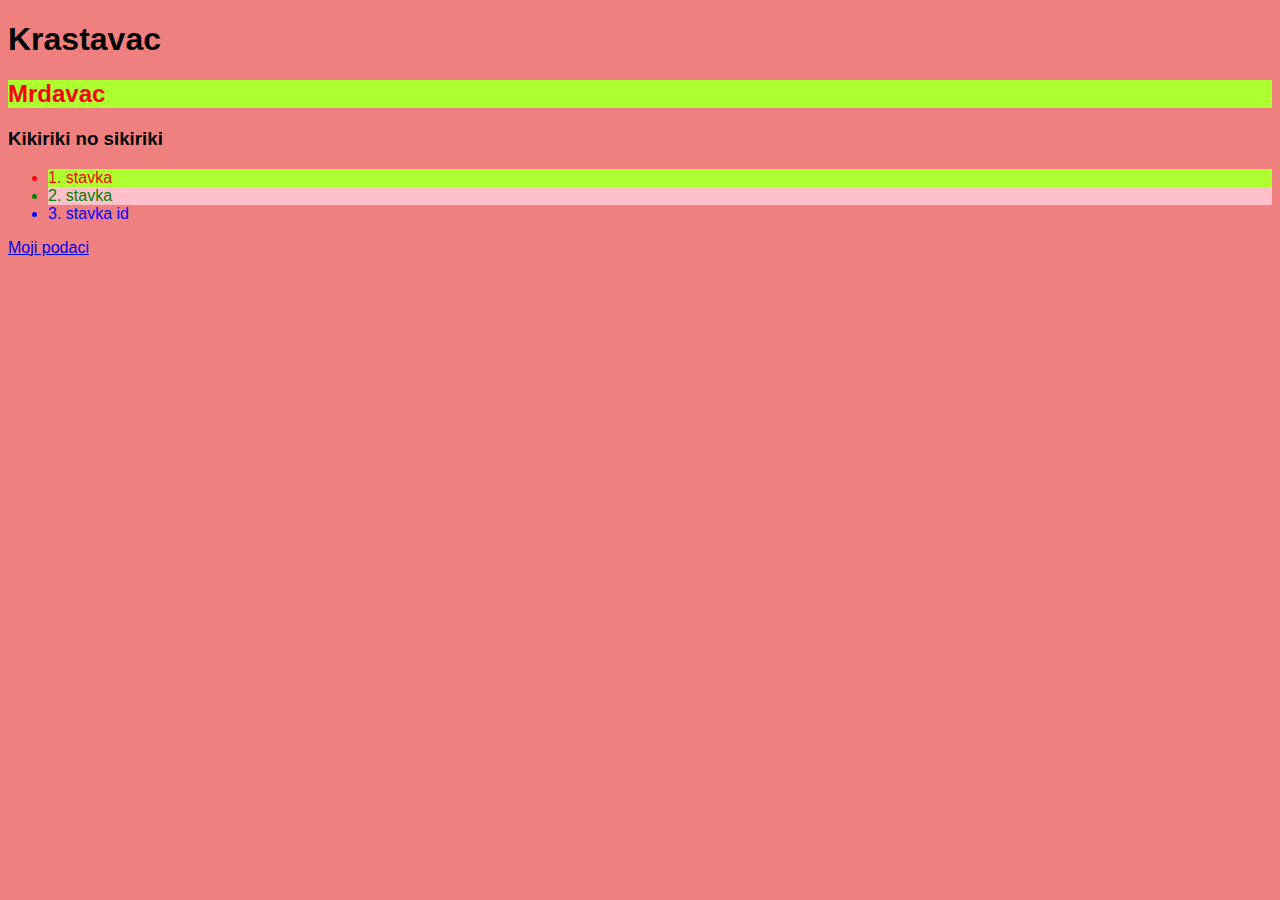
<file: www/domaca_stranica.hr/index.html>
<!DOCTYPE html>
<html lang="en">
<head>
    <meta charset="UTF-8">
    <meta http-equiv="X-UA-Compatible" content="IE=edge">
    <meta name="viewport" content="width=device-width, initial-scale=1.0">
    <link rel="stylesheet" href="stil.css">
    <title>DomacaStranica</title>
</head>
<body>
    <h1>Krastavac</h1>
    <section>
        <h2 class="e1">Mrdavac</h2>
        <article>
            <h3>Kikiriki no sikiriki</h3>
            <ul>
                <li class="e1">1. stavka</li>
                <li class="e2">2. stavka</li>
                <li id="t1">3. stavka id</li>
            </ul>
        </article>
    </section>

    <p>
        <a href="omeni.html">Moji podaci</a>
    </p>
</body>
</html>
</file>
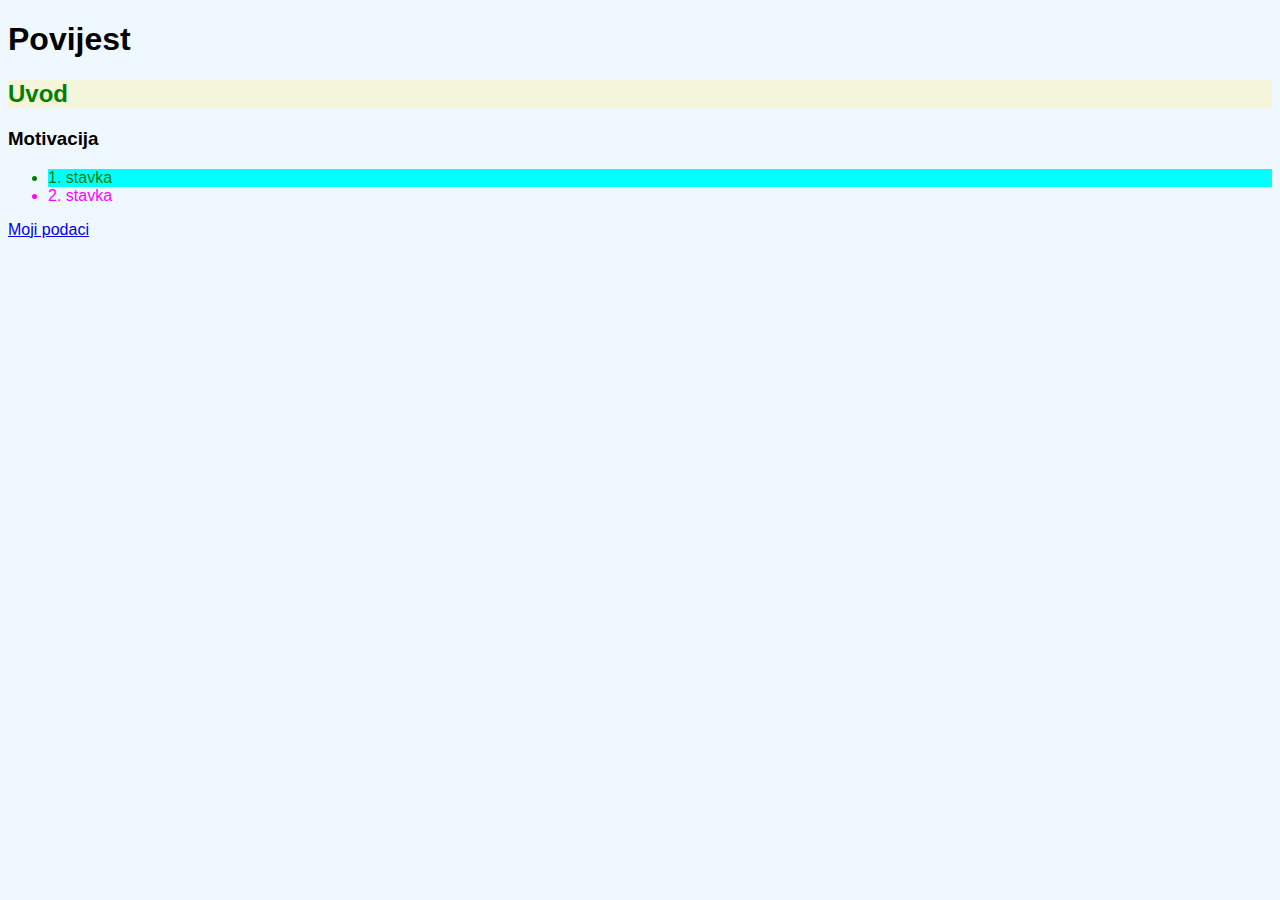
<file: www/htmlcss.hr/index.html>
<!DOCTYPE html>
<!-- HTML učiti na https://developer.mozilla.org/en-US/docs/Web/HTML 
    CSS učiti na https://developer.mozilla.org/en-US/docs/Web/CSS
-->
<html lang="en">
<head>
    <meta charset="UTF-8">
    <meta http-equiv="X-UA-Compatible" content="IE=edge">
    <meta name="viewport" content="width=device-width, initial-scale=1.0">
    <!-- 1. način definiranja CSS vanjska datoteka -->
    <link rel="stylesheet" href="stil.css">
    <!-- 2. način definiranja CSS style element-->
    <style>
        body{
            background-color: aliceblue;
        }
        .e1{
            color: green;
        }
    </style>
    <title>Osnove HTML i CSS</title>
</head>
<body>

    <h1>Povijest</h1>
    <section>
        <!-- 3. način definiranja CSS Style atribute -->
        <h2 class="e1" style="background-color: beige;">Uvod</h2>
        <article>
            <h3>Motivacija</h3>
            <ul>
                <li class="e1">1. stavka</li>
                <li id="t1">2. stavka</li>
            </ul>
        </article>
    </section>

    <p>
        <a href="omeni.html">Moji podaci</a>
    </p>

</body>
</html>
</file>
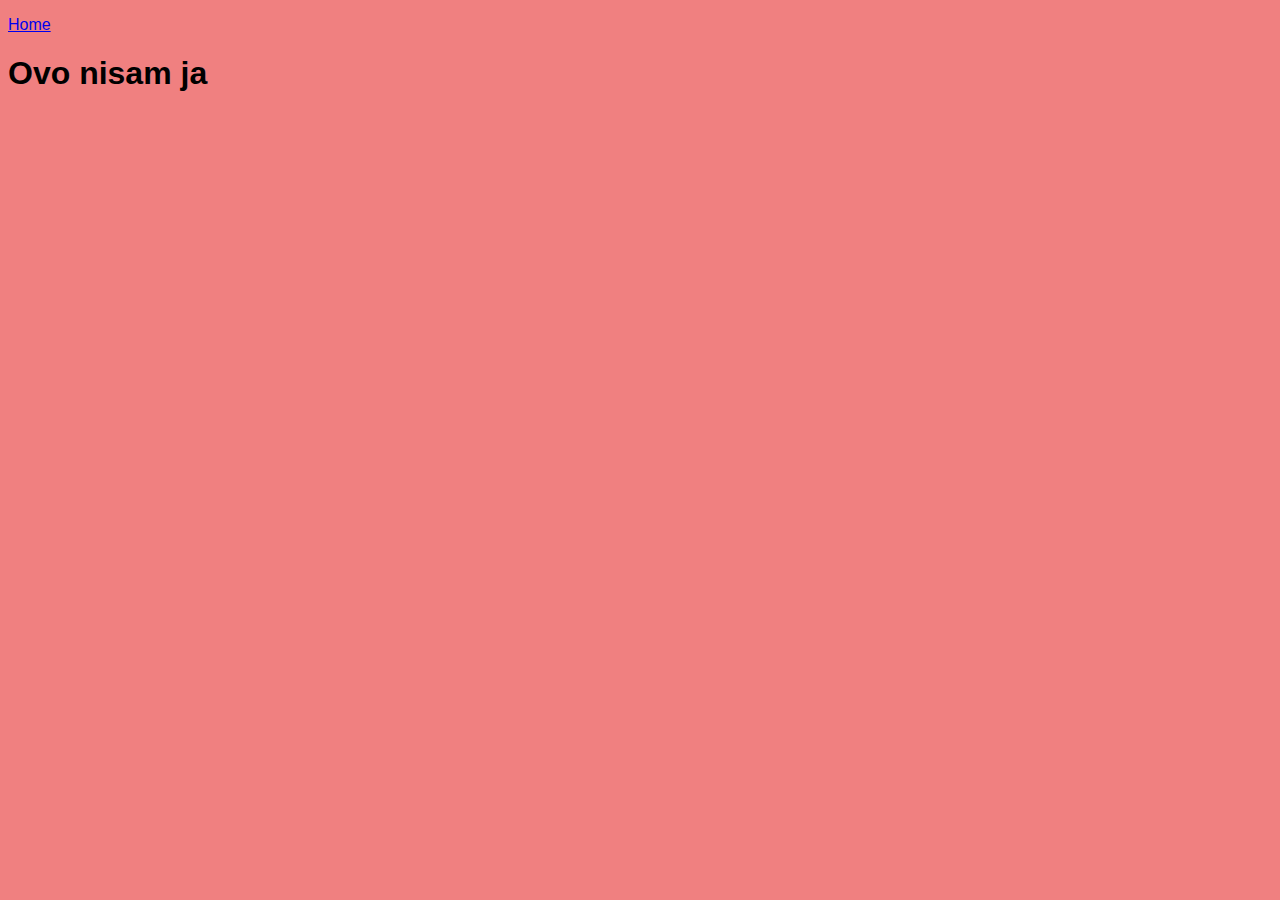
<file: www/domaca_stranica.hr/omeni.html>
<!DOCTYPE html>
<html lang="en">
<head>
    <meta charset="UTF-8">
    <meta http-equiv="X-UA-Compatible" content="IE=edge">
    <meta name="viewport" content="width=device-width, initial-scale=1.0">
    <link rel="stylesheet" href="stil.css">
    <title>Document</title>
</head>
<body>
    <p>
        <a href="index.html">Home</a>
    </p>
    <section>
        <h1>Ovo nisam ja</h1>
    </section>
</body>
</html>
</file>
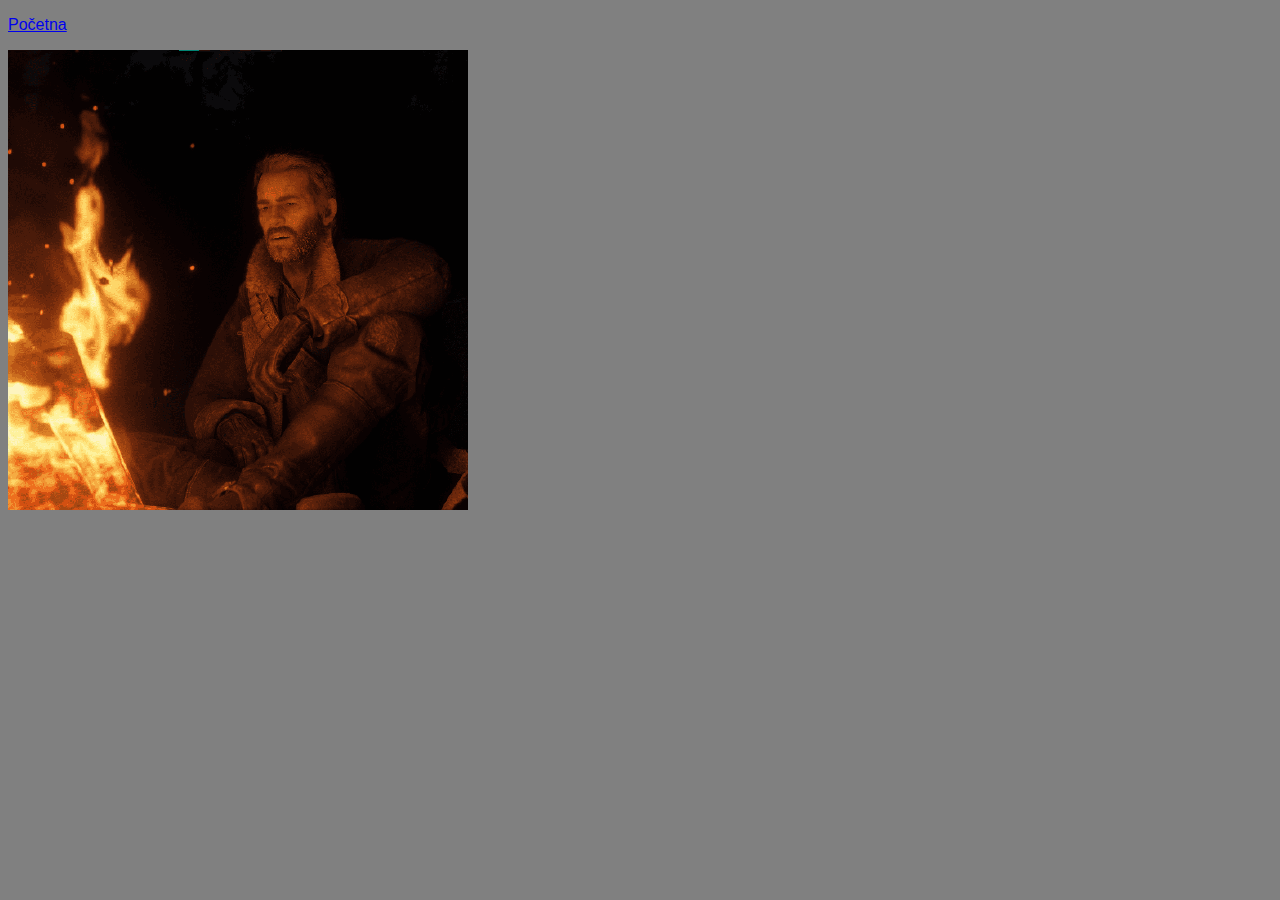
<file: www/htmlcss.hr/omeni.html>
<!DOCTYPE html>
<html lang="en">
<head>
    <meta charset="UTF-8">
    <meta http-equiv="X-UA-Compatible" content="IE=edge">
    <meta name="viewport" content="width=device-width, initial-scale=1.0">
    <link rel="stylesheet" href="stil.css">
    <title>Document</title>
</head>
<body>
    <p>
        <a href="index.html">Početna</a>
    </p>
    <img src="slika.png" alt="Filip Kovač slika">
</body>
</html>
</file>
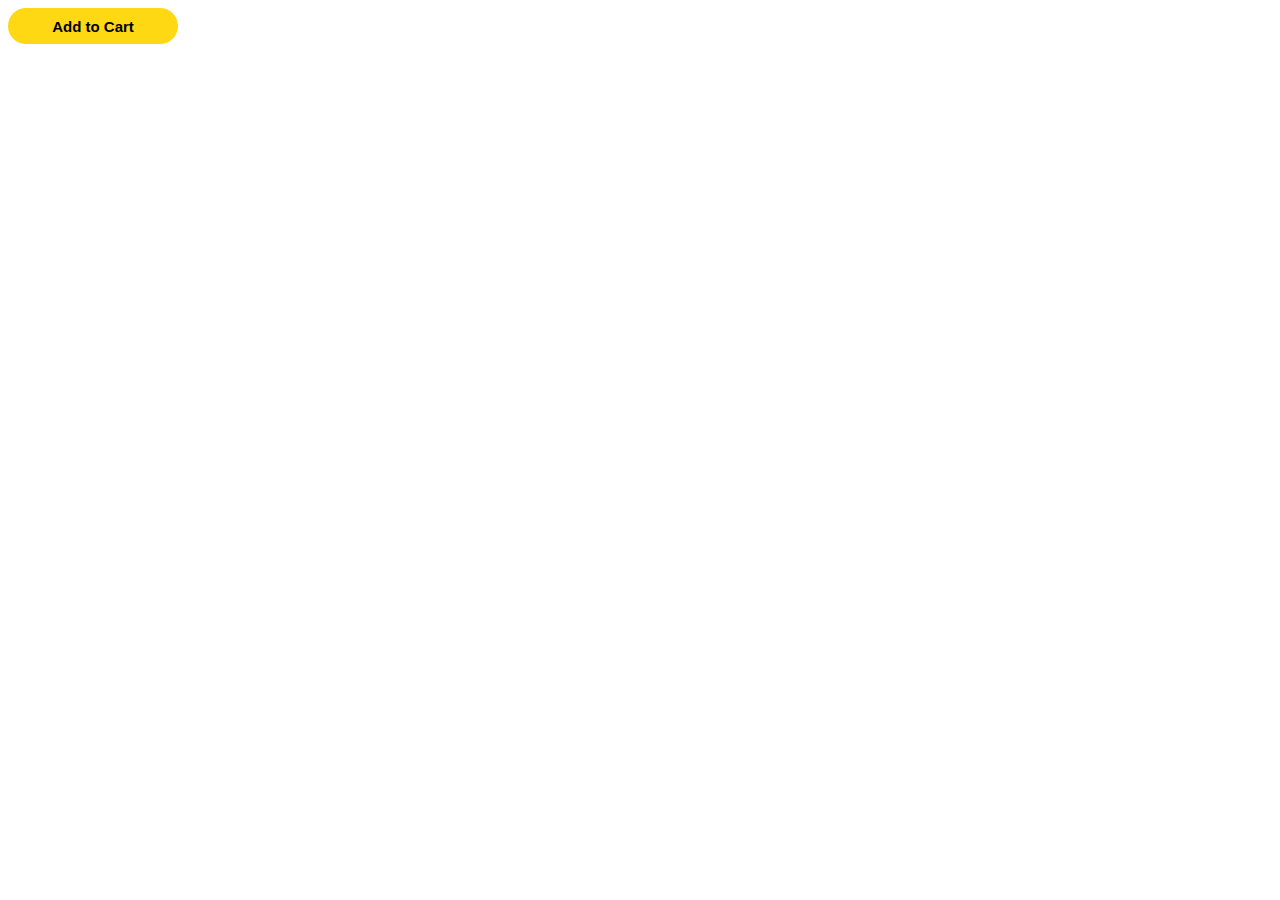
<file: www/testis.hr/amazon-button.html>
<!DOCTYPE html>
<html lang="en">
<head>
  <title>Amazon button</title>
  <meta charset="UTF-8">
  <meta http-equiv="X-UA-Compatible" content="IE=edge">
  <meta name="viewport" content="width=device-width, initial-scale=1.0">
  <title>Buttons</title>
  <title>Document</title>
  <style>
    .amazon-button{
      background-color: rgb(255, 216, 20);
      border: none;
      height: 34px;
      width: 74px;
      border-radius: 17px;
      font-weight: bold;
      font-size: 15px;
      border-radius: 18px;
      height: 36px;
      width: 170px;
      cursor: pointer;
    }
  </style>
</head>
<body>
  <button class="amazon-button">Add to Cart</button>
</body>
</html>
</file>
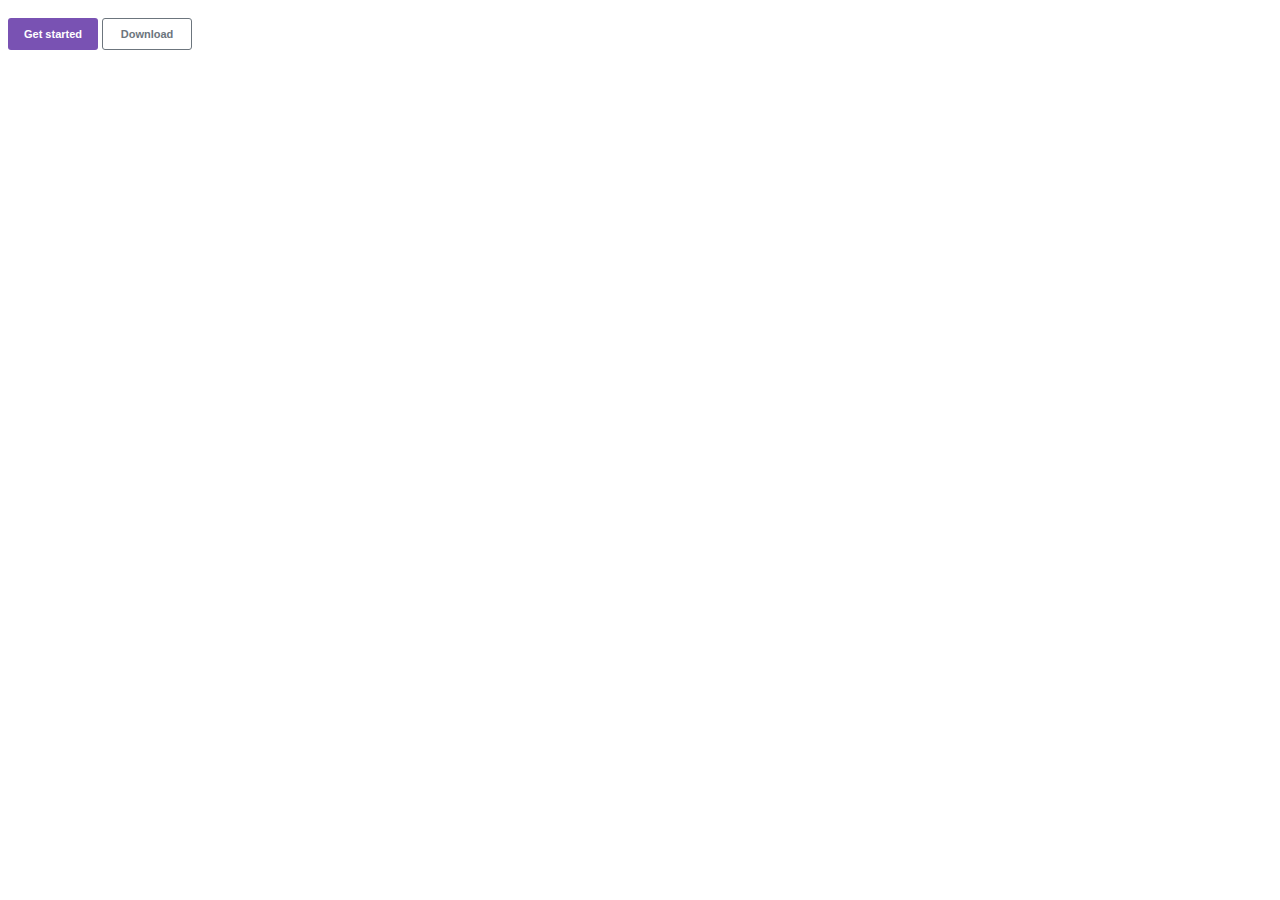
<file: www/testis.hr/bootstrap-button.html>
<!DOCTYPE html>
<html lang="en">
<head>
  <title>Bootstrap button</title>
  <meta charset="UTF-8">
  <meta http-equiv="X-UA-Compatible" content="IE=edge">
  <meta name="viewport" content="width=device-width, initial-scale=1.0">
  <title>Document</title>
  <style>
    .bootstrap-getstarted-button{
      background-color: rgb(121, 82, 179);
      color: white;
      border: none;
      border-radius: 3px;
      margin-top: 10px;
      height: 32px;
      width: 90px;
      font-size: 11px;
      font-weight: bold;
      cursor: pointer;
      transition: background-color 0.15s;
    }
    .bootstrap-getstarted-button:hover{
      background-color: rgb(86, 59, 126);
    }
  
    .bottstrap-download-button{
      background-color: white;
      color: rgb(108,117,125);
      border-width: 1px;
      border-radius: 3px;
      border-style: solid;
      border-color: rgb(108,117,125);;
      width: 90px;
      height: 32px;
      font-weight: bold;
      font-size: 11px;
      cursor: pointer;
      transition: background-color 0.15s, color 0.15s;
    }
  
    .bottstrap-download-button:hover{
      background-color: rgb(108,117,125);
      color: white;
    }
  </style>
</head>

<body>
  <button class="bootstrap-getstarted-button">Get started</button>
  <button class="bottstrap-download-button">Download</button>

</body>
</html>
</file>
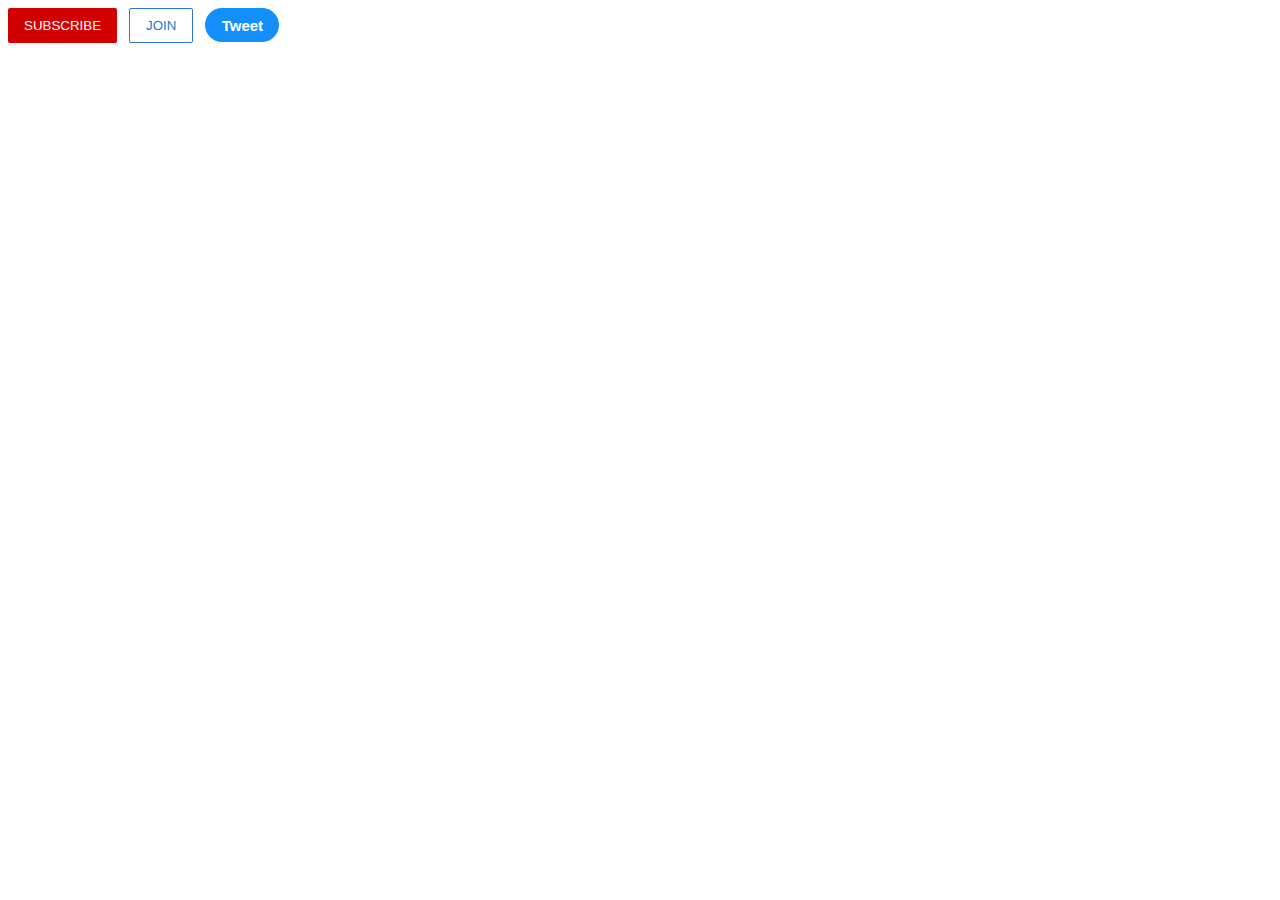
<file: www/testis.hr/buttons.html>
<!DOCTYPE html>
<html lang="en">
<head>
  <title>Buttons Practice</title>
  <meta charset="UTF-8">
  <meta http-equiv="X-UA-Compatible" content="IE=edge">
  <meta name="viewport" content="width=device-width, initial-scale=1.0">
  <title>Buttons</title>
  <link rel="stylesheet" href="styles/buttons.css">
</head>

<body>
  <button class="subscribe-button">SUBSCRIBE</button>
  <button class="join-button">JOIN</button>
  <button class="twet-button">Tweet</button>
</body>
</html>
</file>
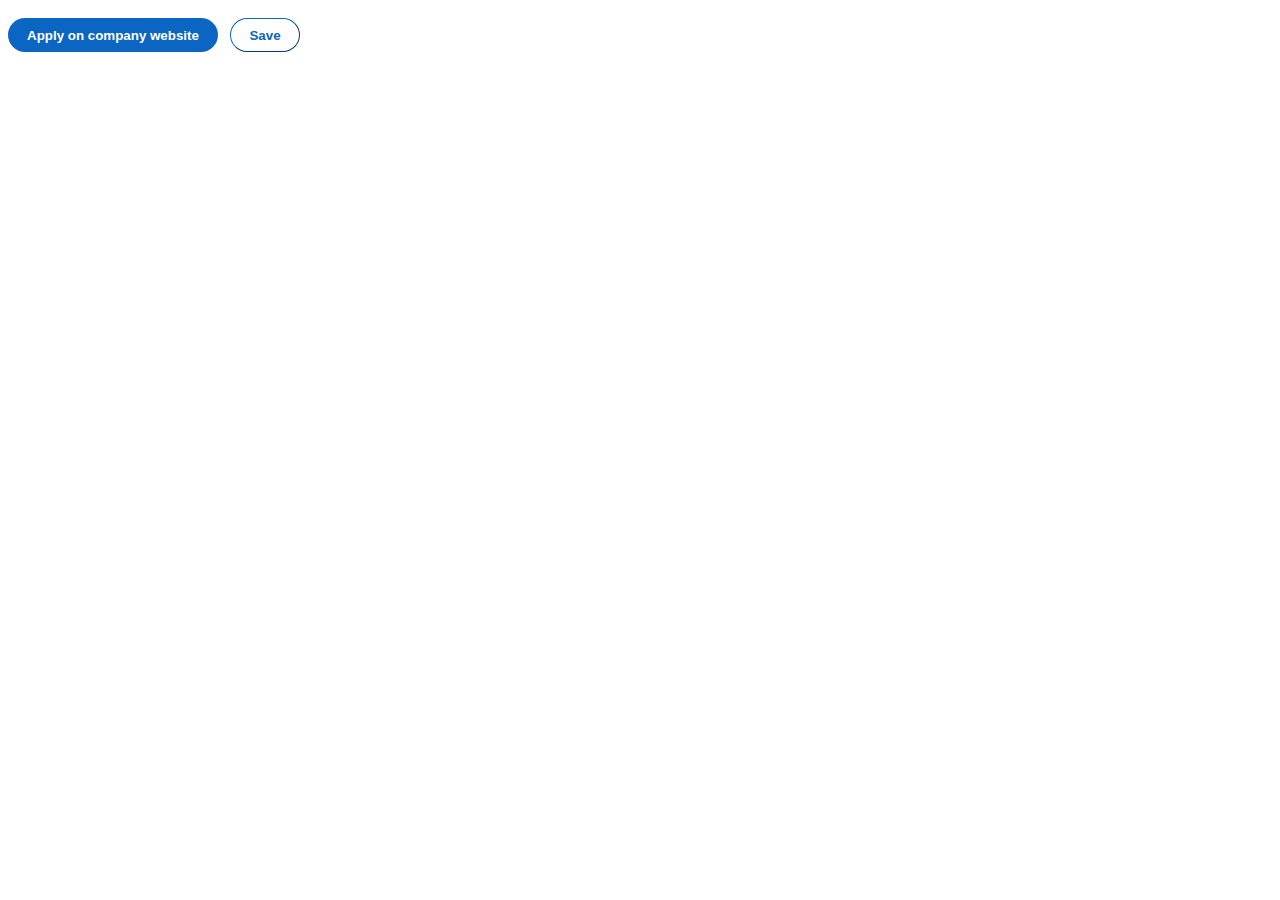
<file: www/testis.hr/linkedIn-button.html>
<!DOCTYPE html>
<html lang="en">
<head>
  <title>LinkedIn button</title>
  <meta charset="UTF-8">
  <meta http-equiv="X-UA-Compatible" content="IE=edge">
  <meta name="viewport" content="width=device-width, initial-scale=1.0">
  <title>Document</title>
  <style>
    .linkedin-apply-button{
      background-color: rgb(10, 102, 194);
      color: white;
      margin-top: 10px;
      font-weight: bold;
      height: 34px;
      width: 210px;
      border: none;
      border-radius: 17px;
      cursor: pointer;
      transition: background-color 0.15s;
    }
  
    .linkedin-apply-button:hover{
      background-color: rgb(4, 67, 131);
    }
  
    .linkedin-save-button{
      background-color: white;
      color: rgb(10, 102, 194);
      font-weight: bold;
      height: 34px;
      width: 70px;
      border-width: 1px;
      border-color: rgb(10, 102, 194);
      border-radius: 17px;
      margin-left: 8px;
      cursor: pointer;
      transition: border-width 0.15s, background-color 0.15s;
    }
  
    .linkedin-save-button:hover{
      border-width: 2px;
      background-color: rgba(10, 102, 194, 0.1);
    }
  
  </style>
</head>

<body>
<body> 
  <button class="linkedin-apply-button">Apply on company website</button>
  <button class="linkedin-save-button">Save</button>
</body>
</html>
</file>
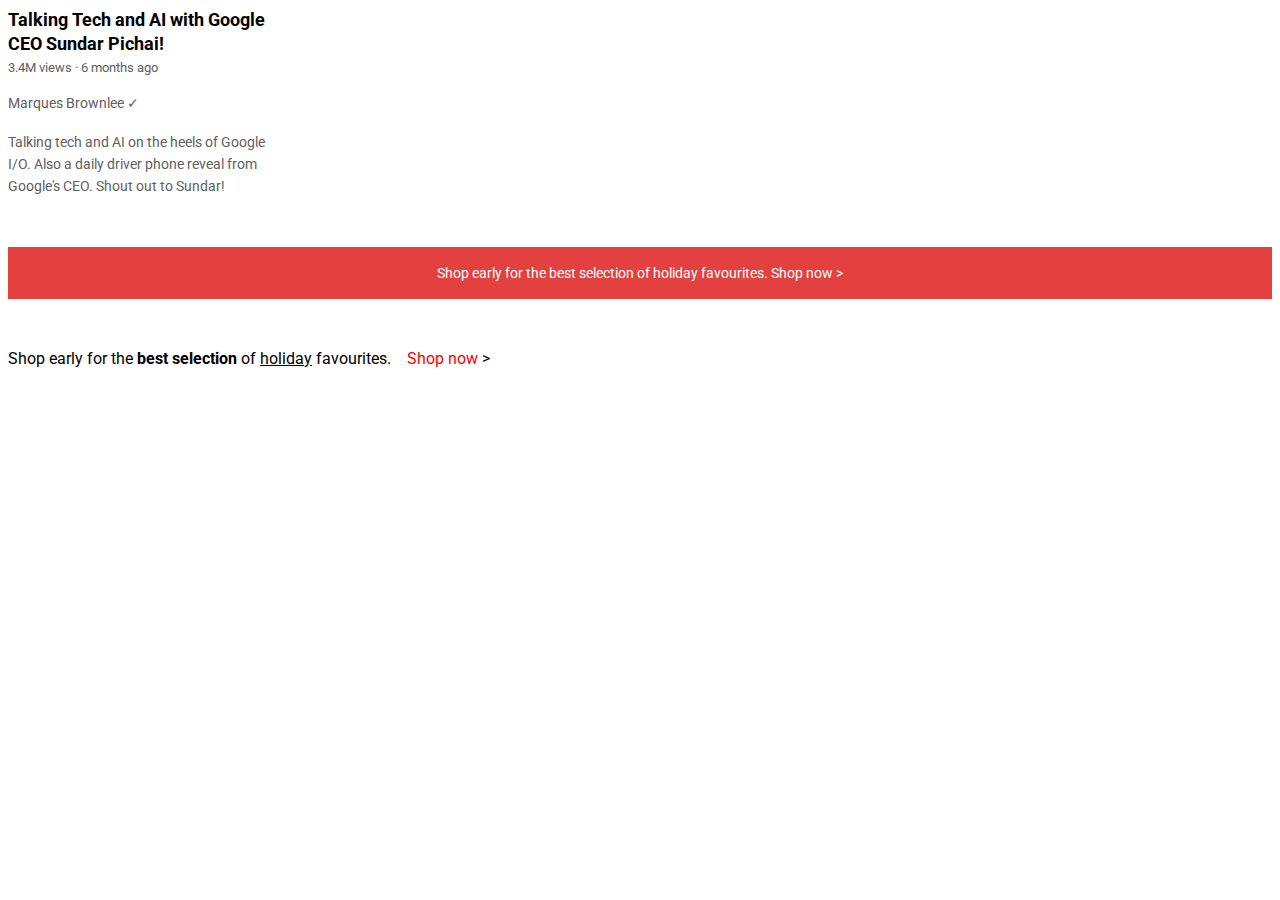
<file: www/testis.hr/text.html>
<!DOCTYPE html>
<html lang="en">
<head>
    <title>Text Practice</title>

    <link rel="preconnect" href="https://fonts.googleapis.com">
    <link rel="preconnect" href="https://fonts.gstatic.com" crossorigin>
    <link href="https://fonts.googleapis.com/css2?family=Roboto:wght@400;700&display=swap" rel="stylesheet">

    <meta charset="UTF-8">
    <meta http-equiv="X-UA-Compatible" content="IE=edge">
    <meta name="viewport" content="width=device-width, initial-scale=1.0">
    <title>Document</title>
    <link rel="stylesheet" href="styles/text.css">
</head>

<body>
    <p class="video-title">
        Talking Tech and AI with Google CEO Sundar Pichai!
    </p>
    <p class="video-stats">
        3.4M views &middot; 6 months ago
    </p>
    <p class="video-author">
        Marques Brownlee &check;
    </p>
    <p class="video-description">
        Talking tech and AI on the heels of Google I/O. 
        Also a daily driver phone reveal from Google's CEO. 
        Shout out to Sundar!
    </p>
    <p class="apple-text">
        Shop early for the best selection of holiday favourites. 
        <span class="shop-link">Shop now &#62;</span>
    </p>
    
    <p>
        Shop early for the <strong>best selection</strong> of <u>holiday</u> favourites. 
        <span class="span-example">Shop now</span> &#62;
    </p>
</body>
</html>
</file>
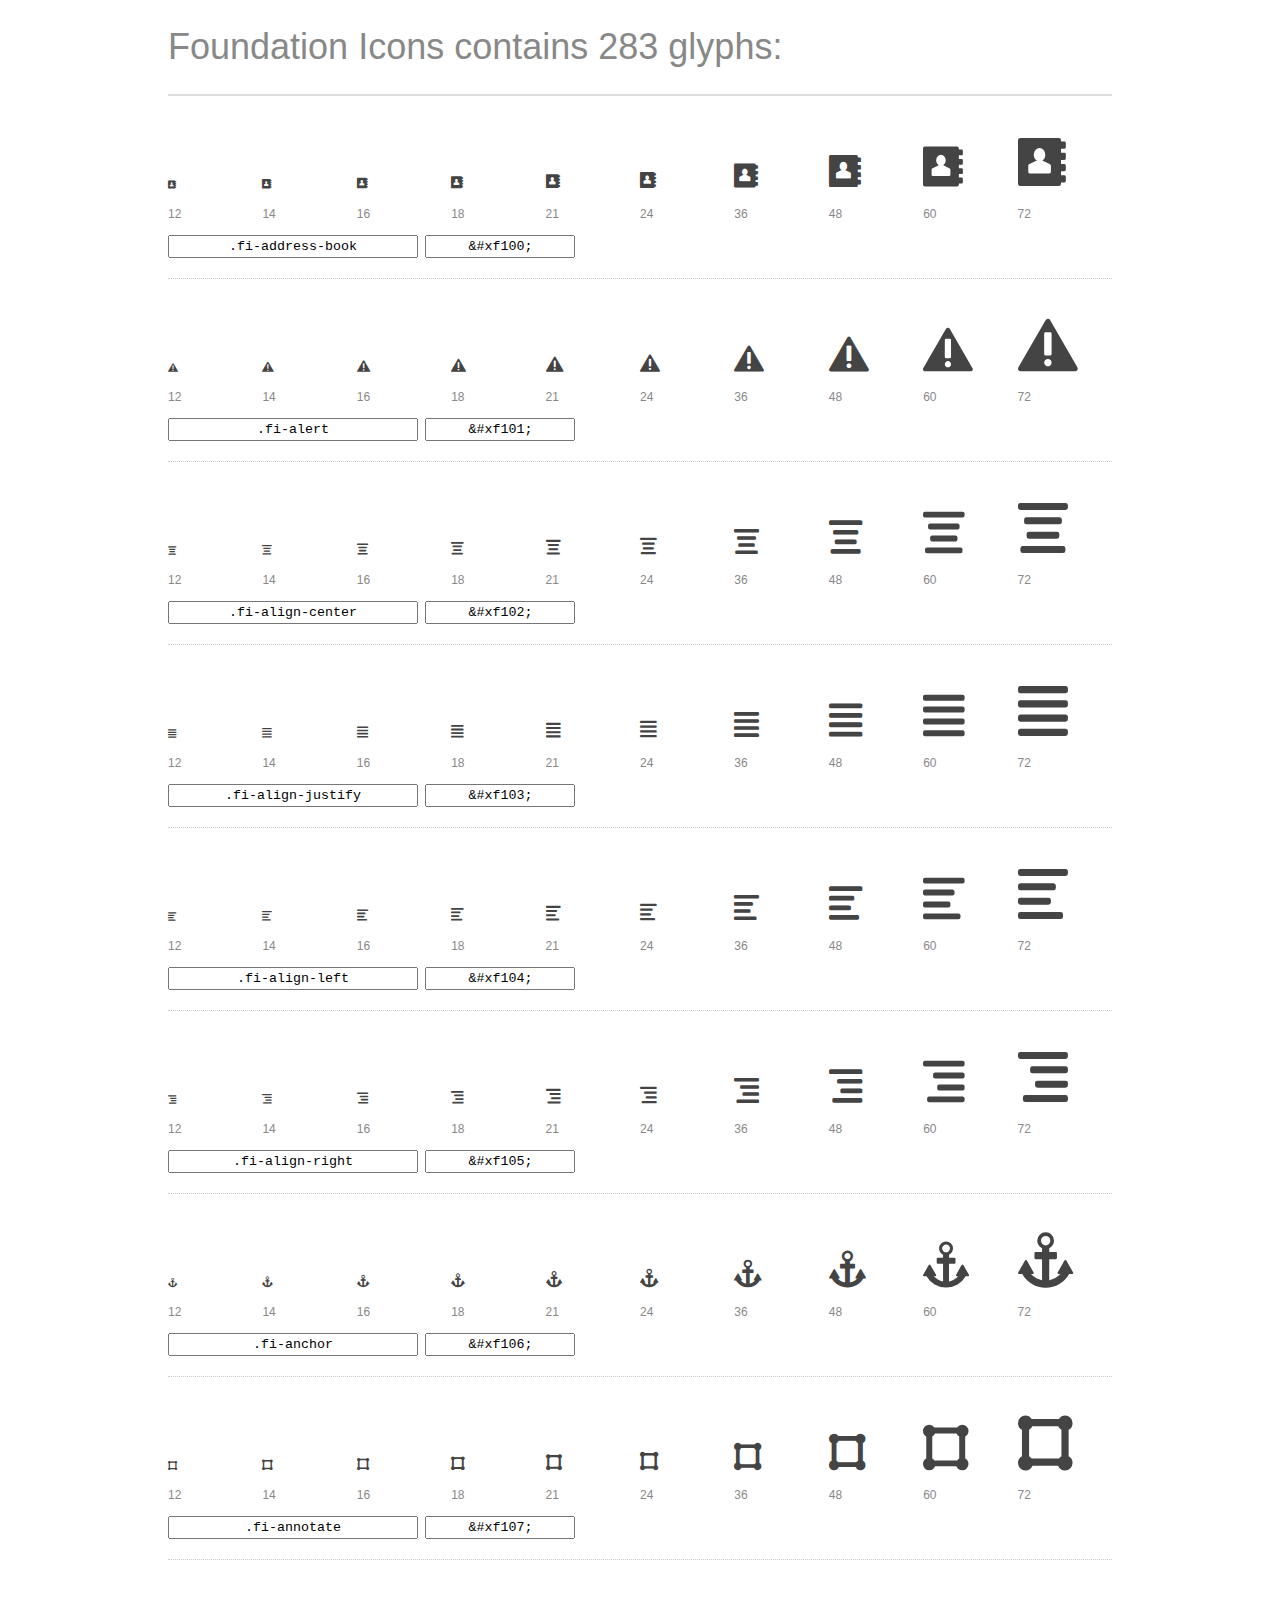
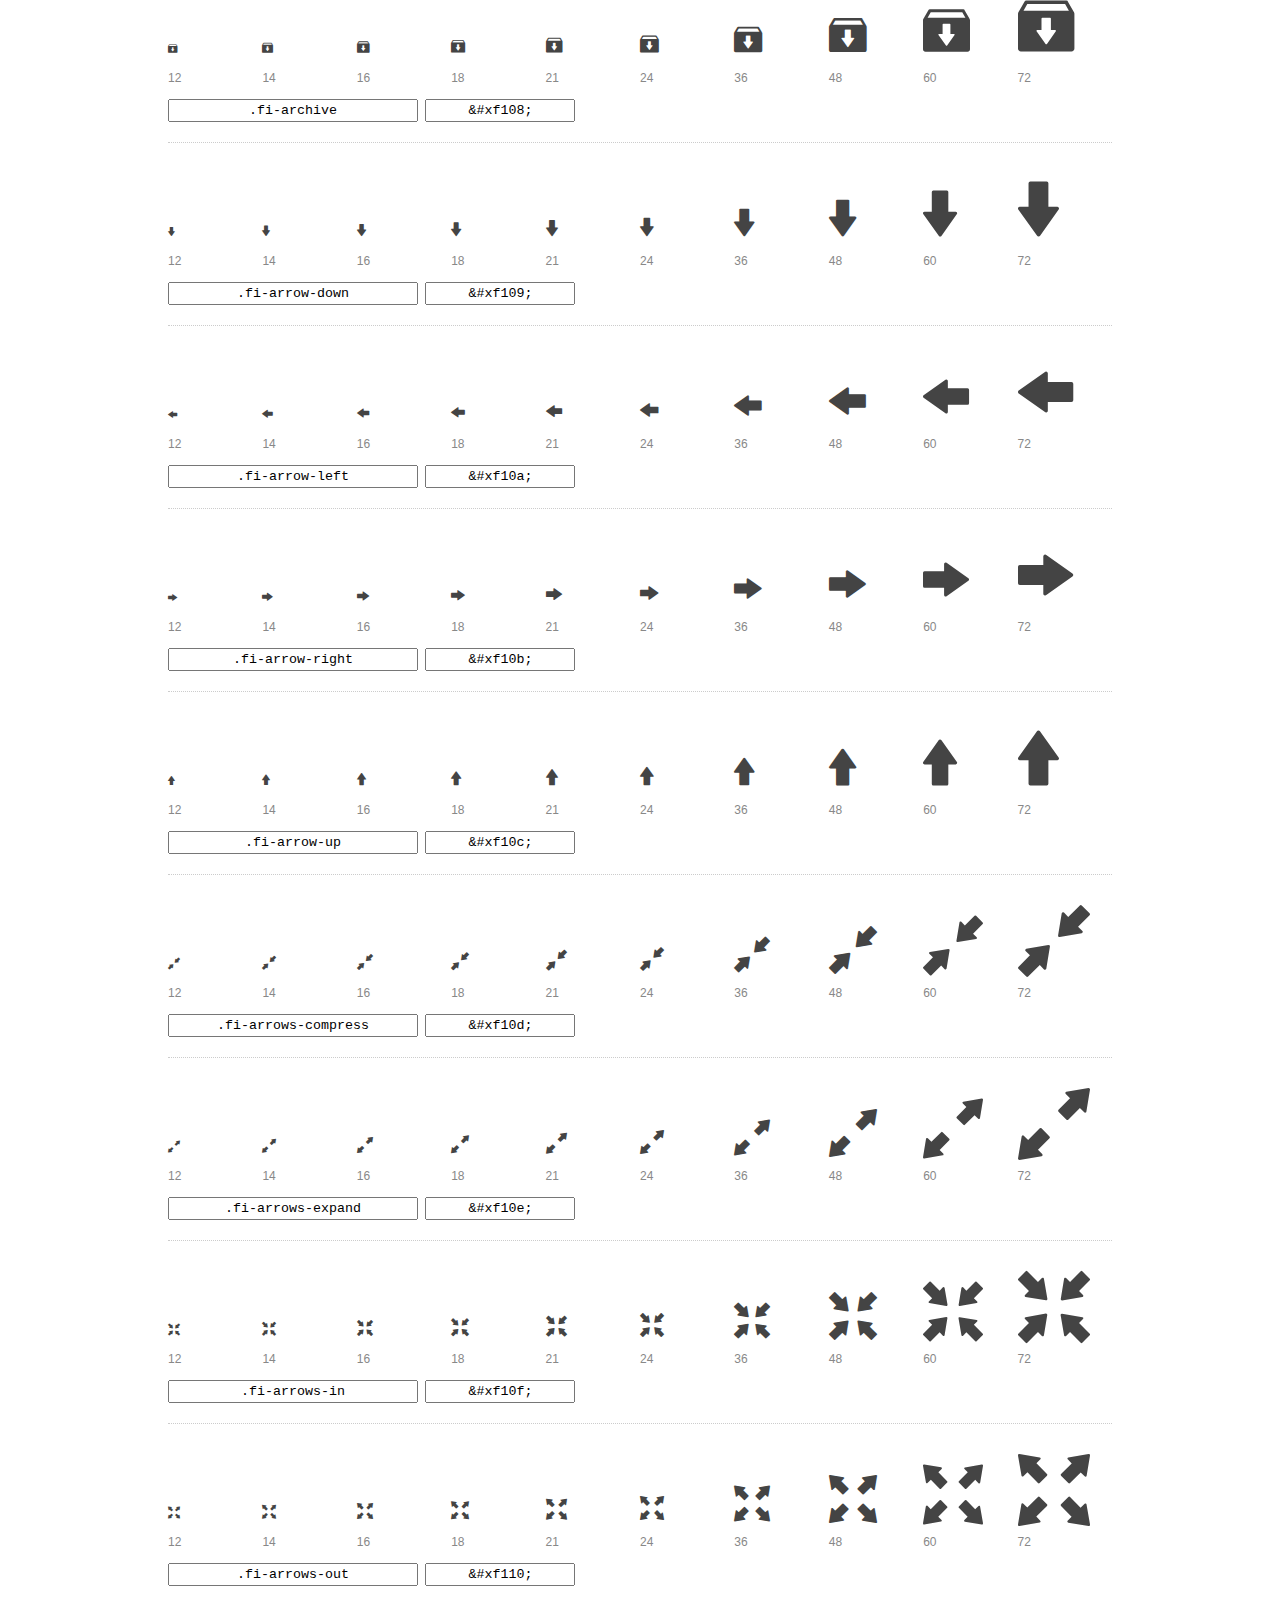
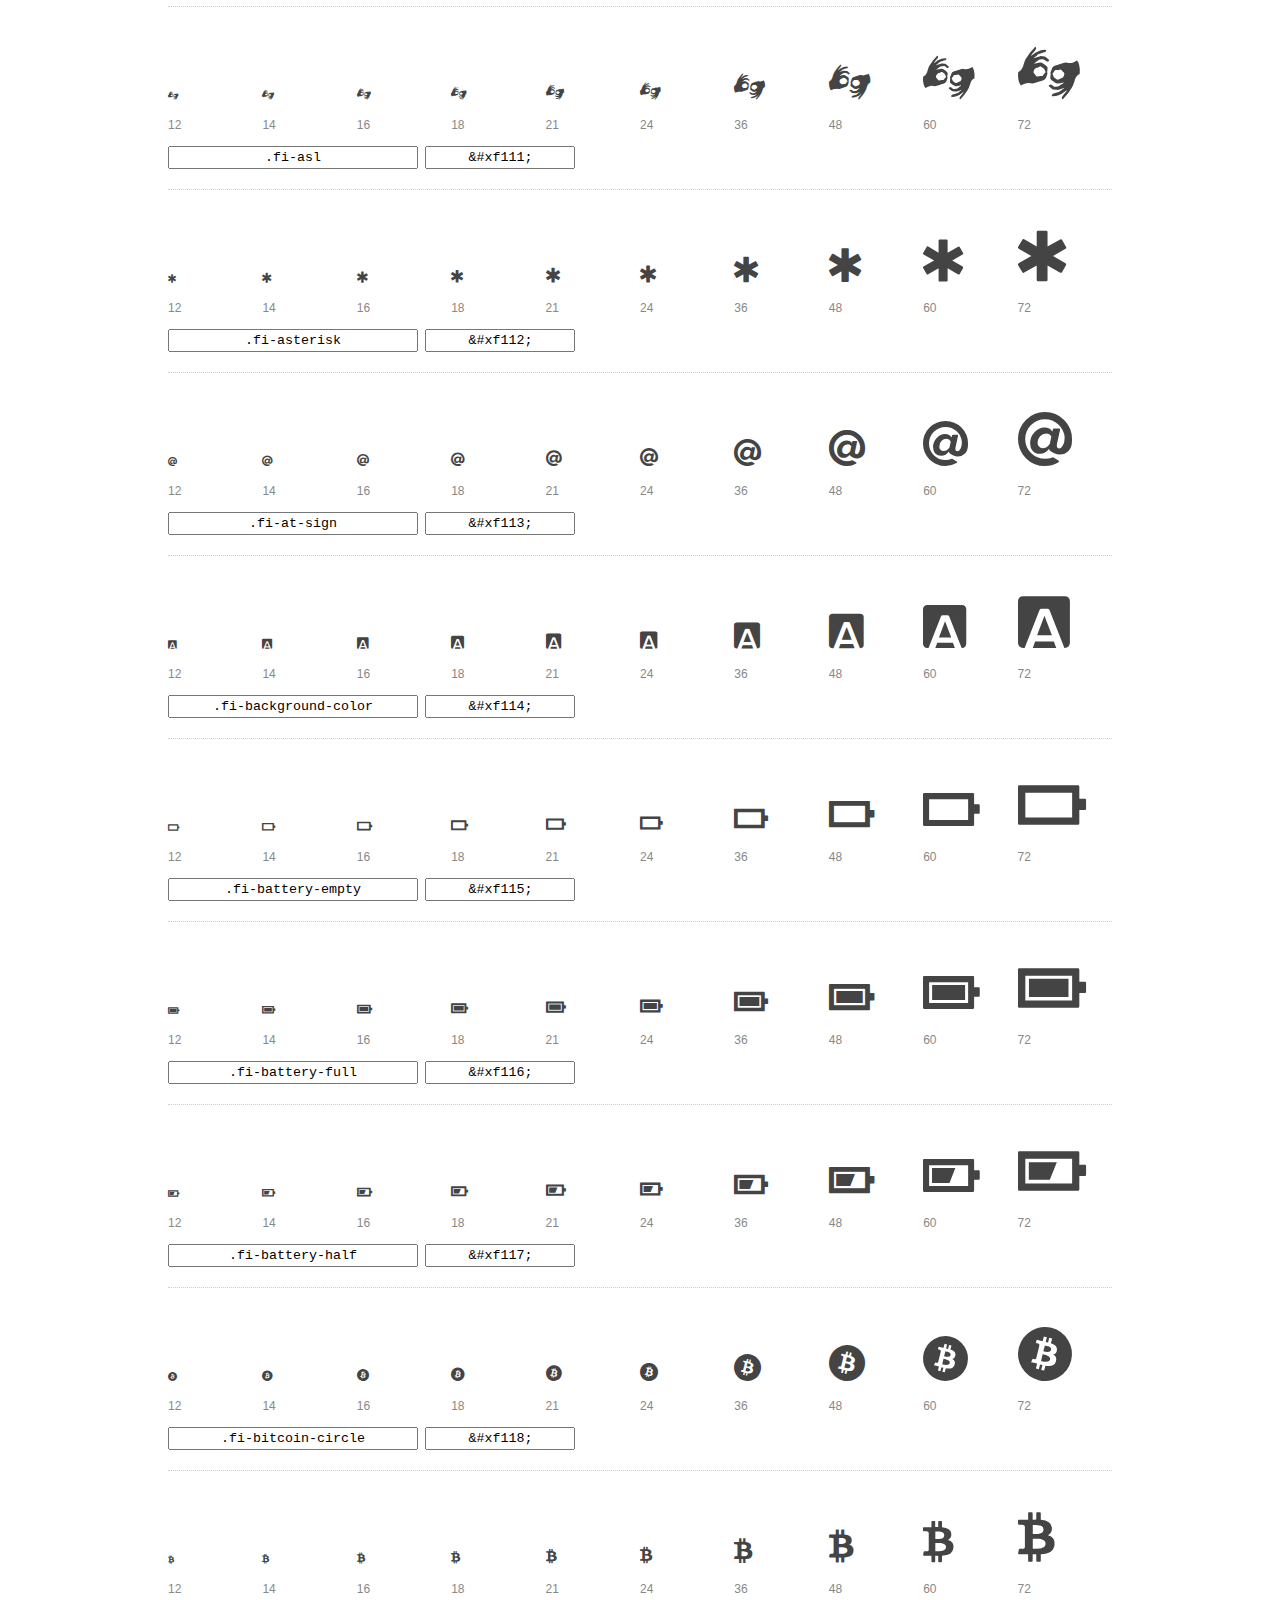
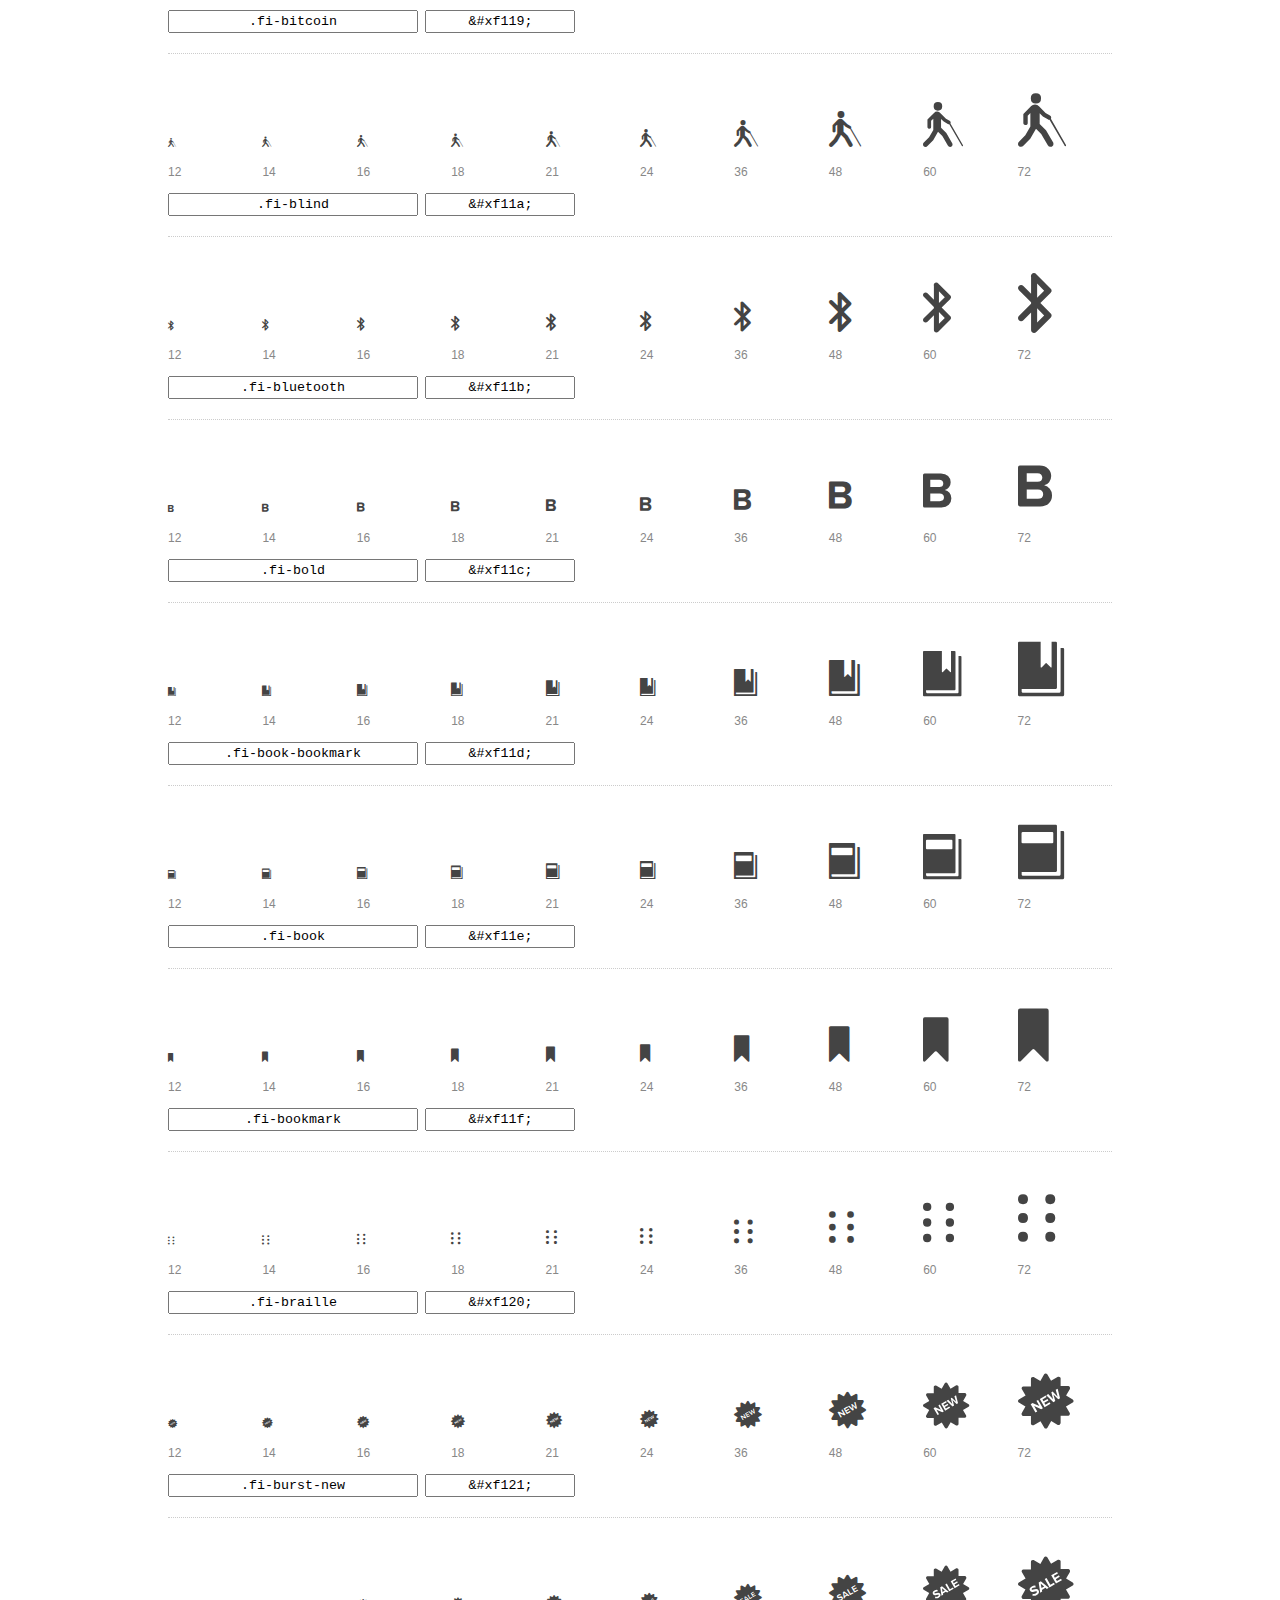
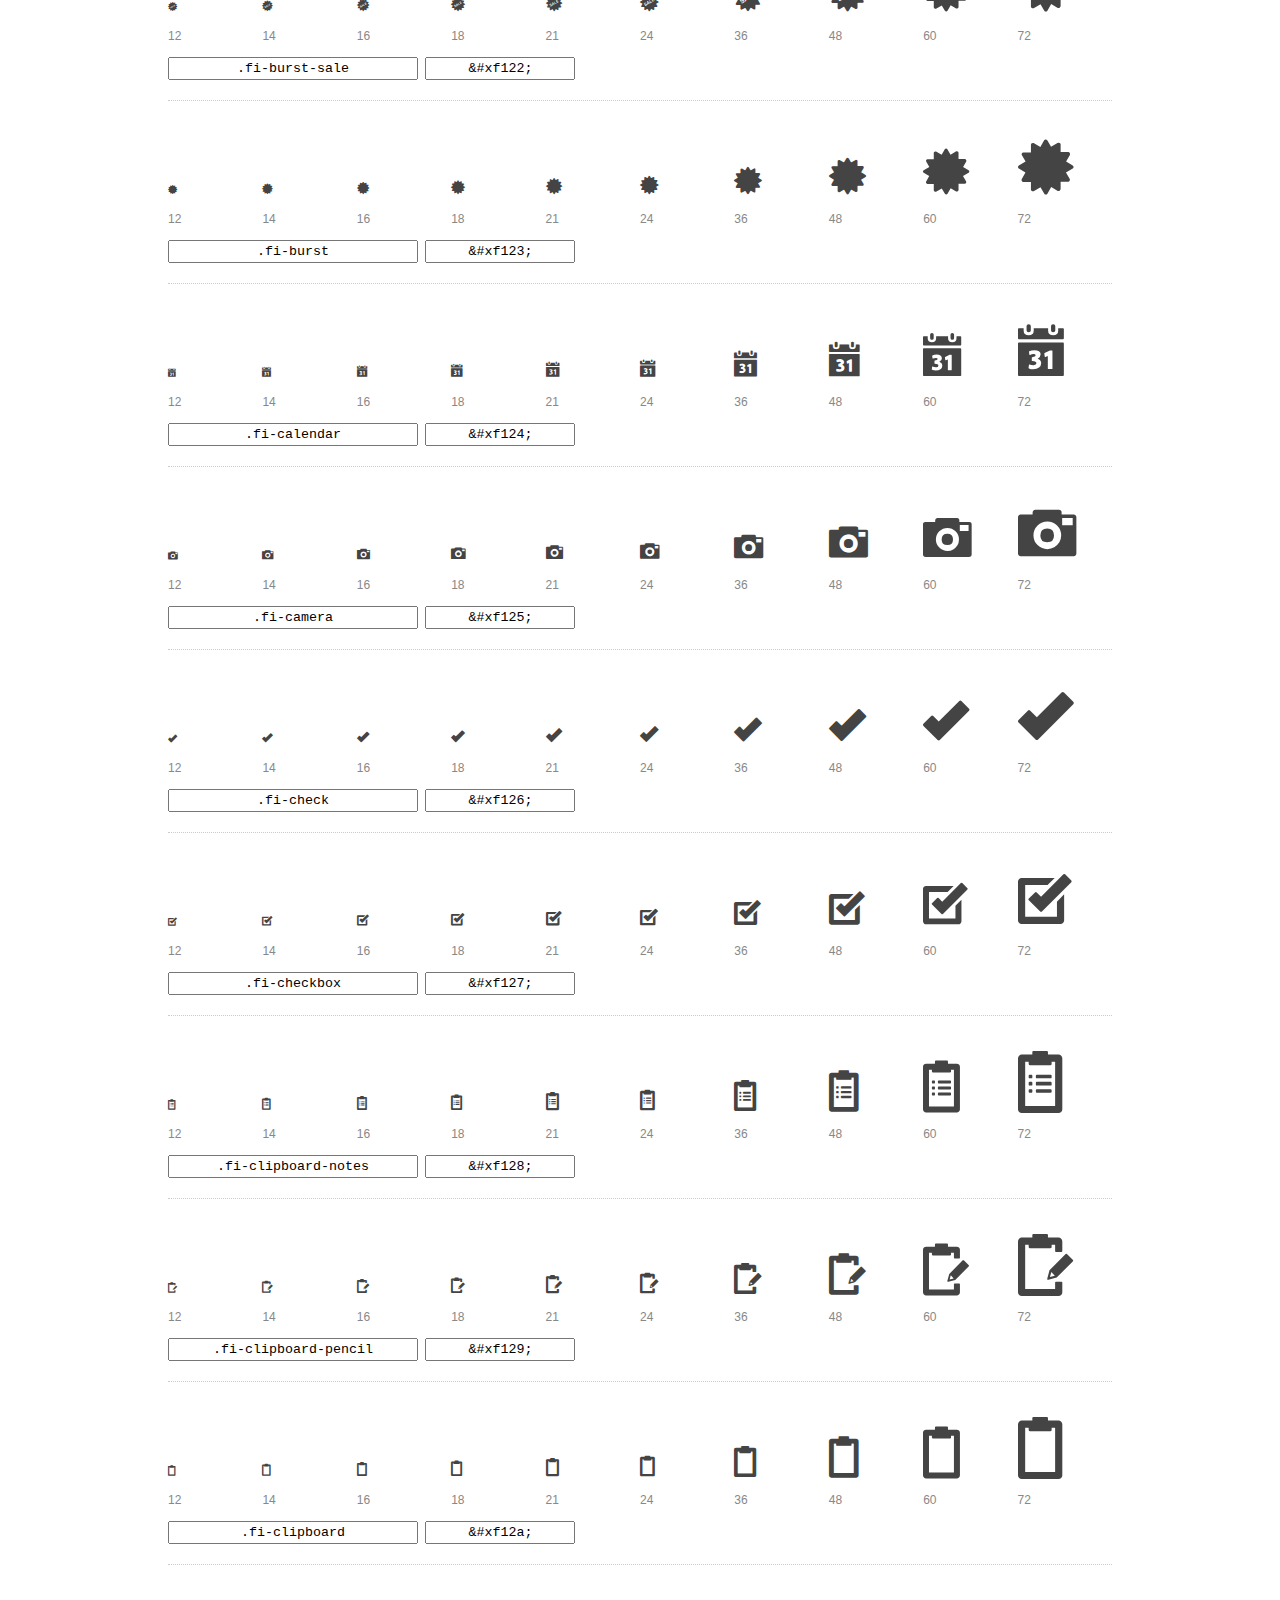
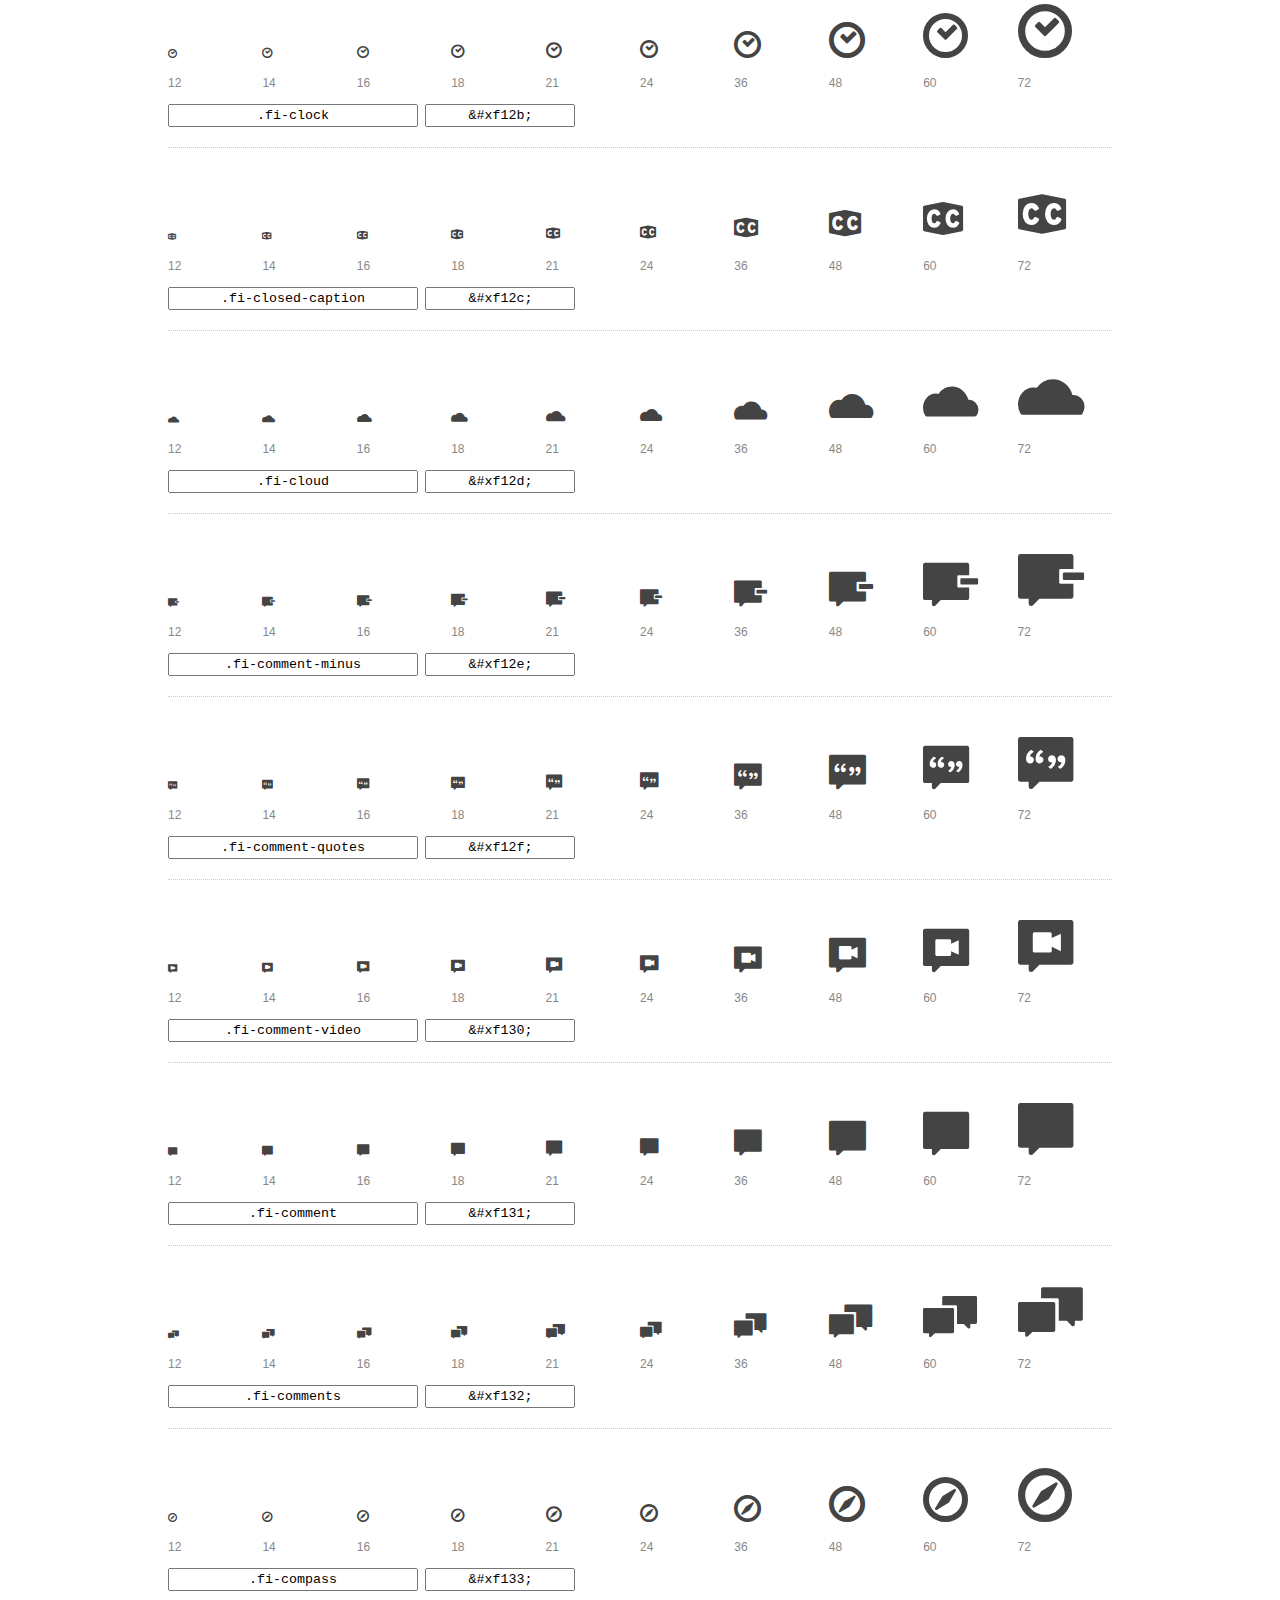
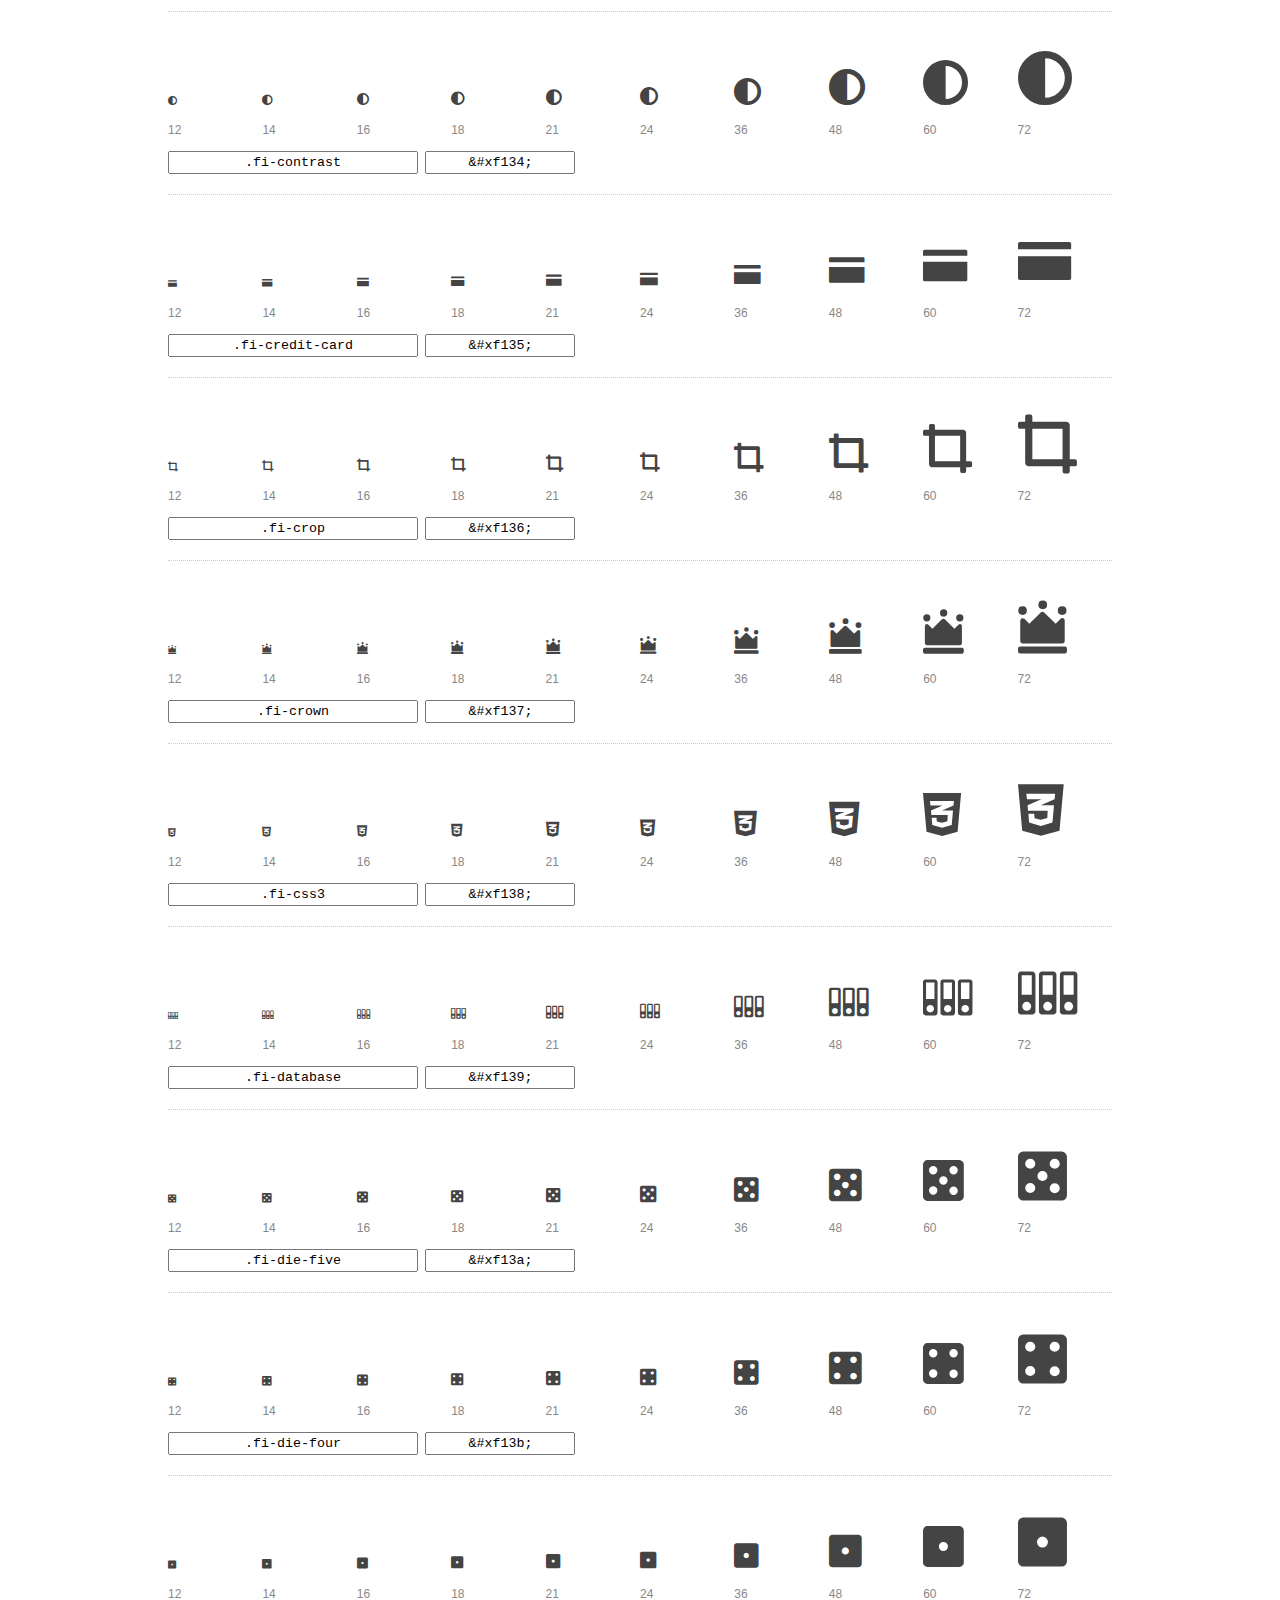
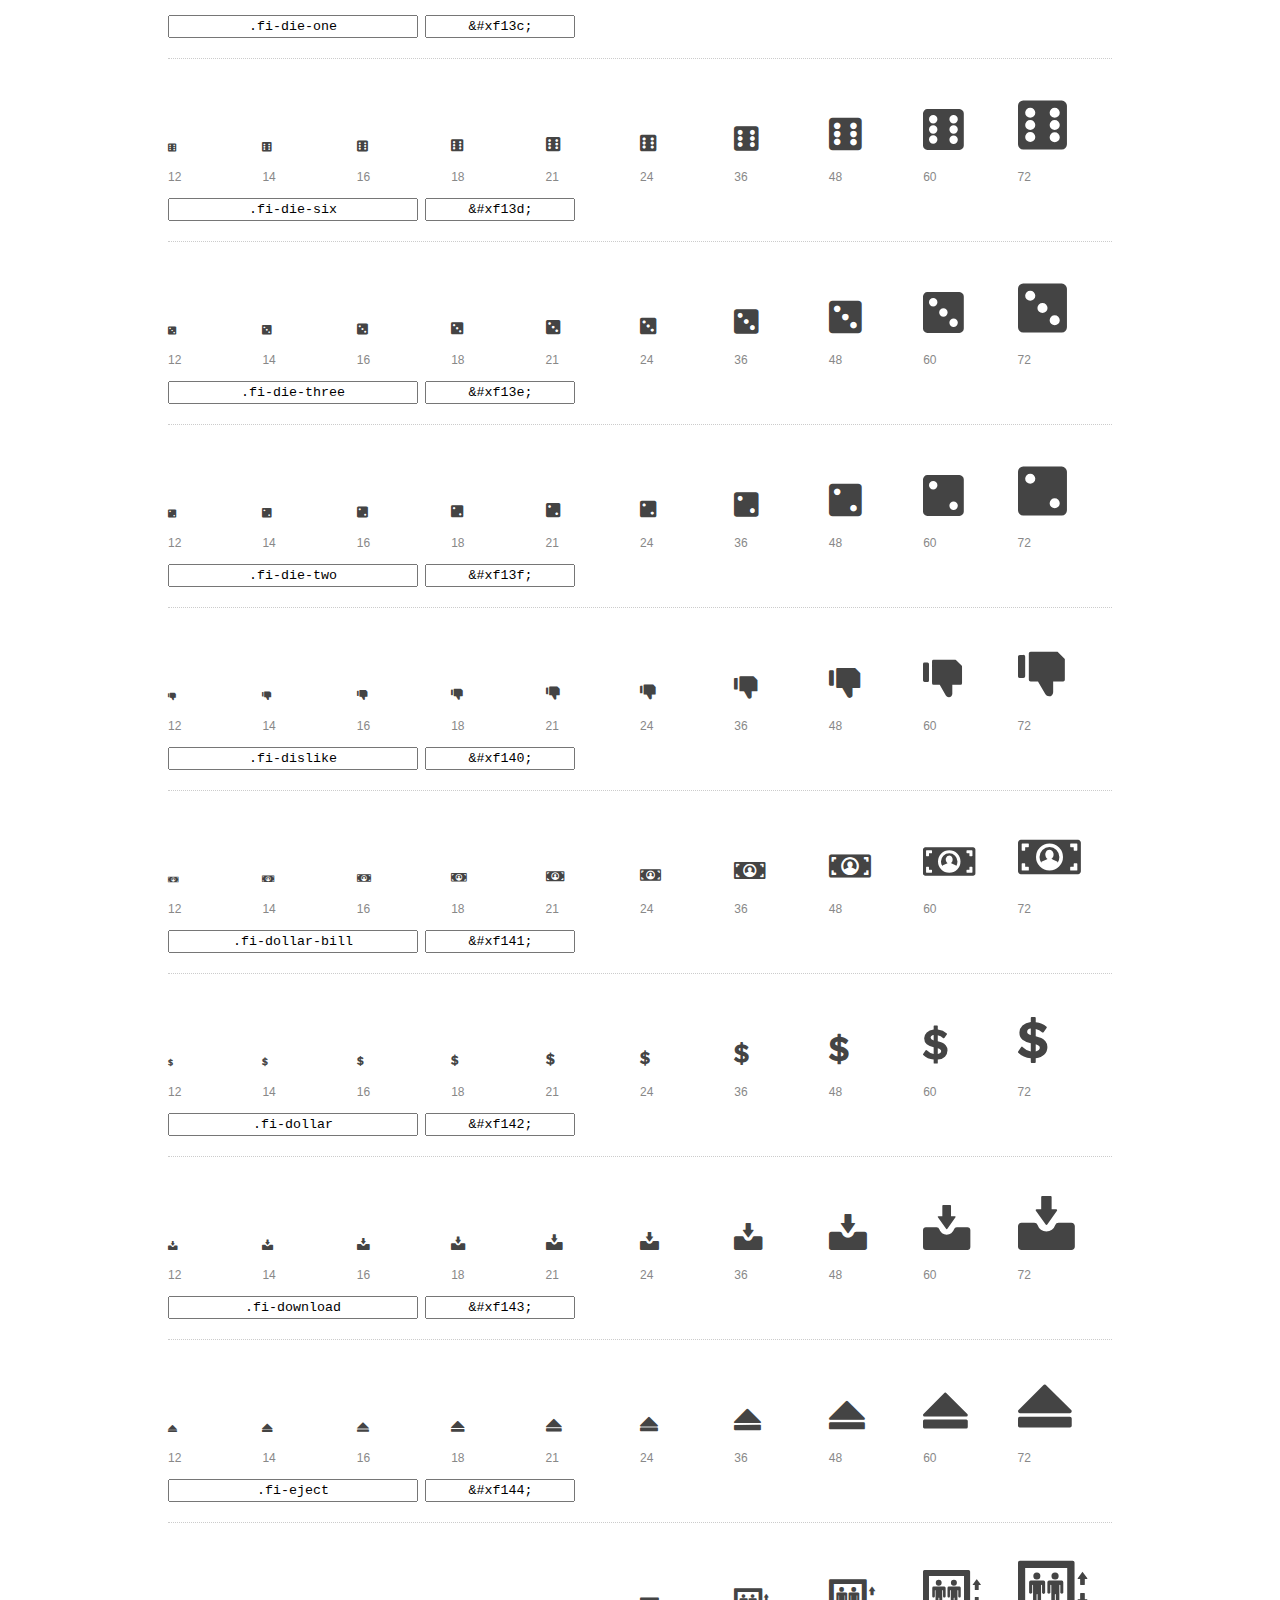
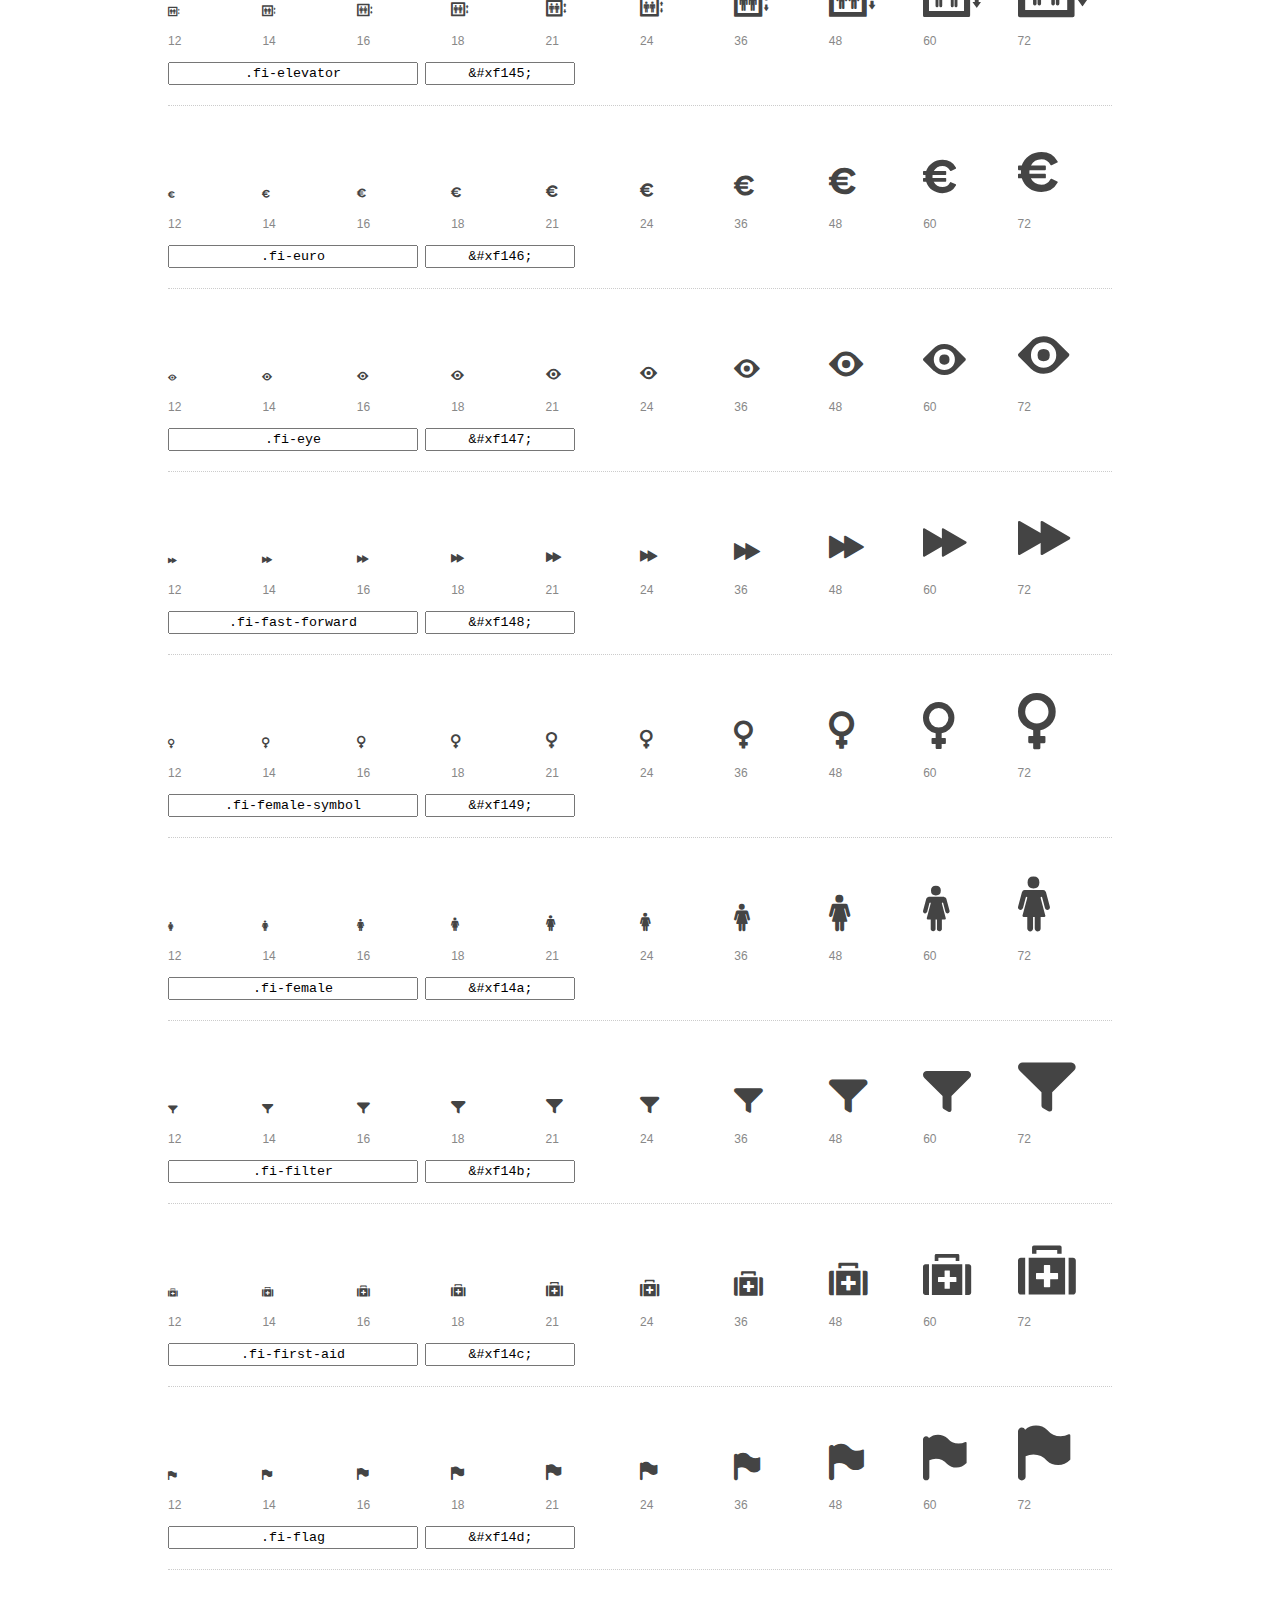
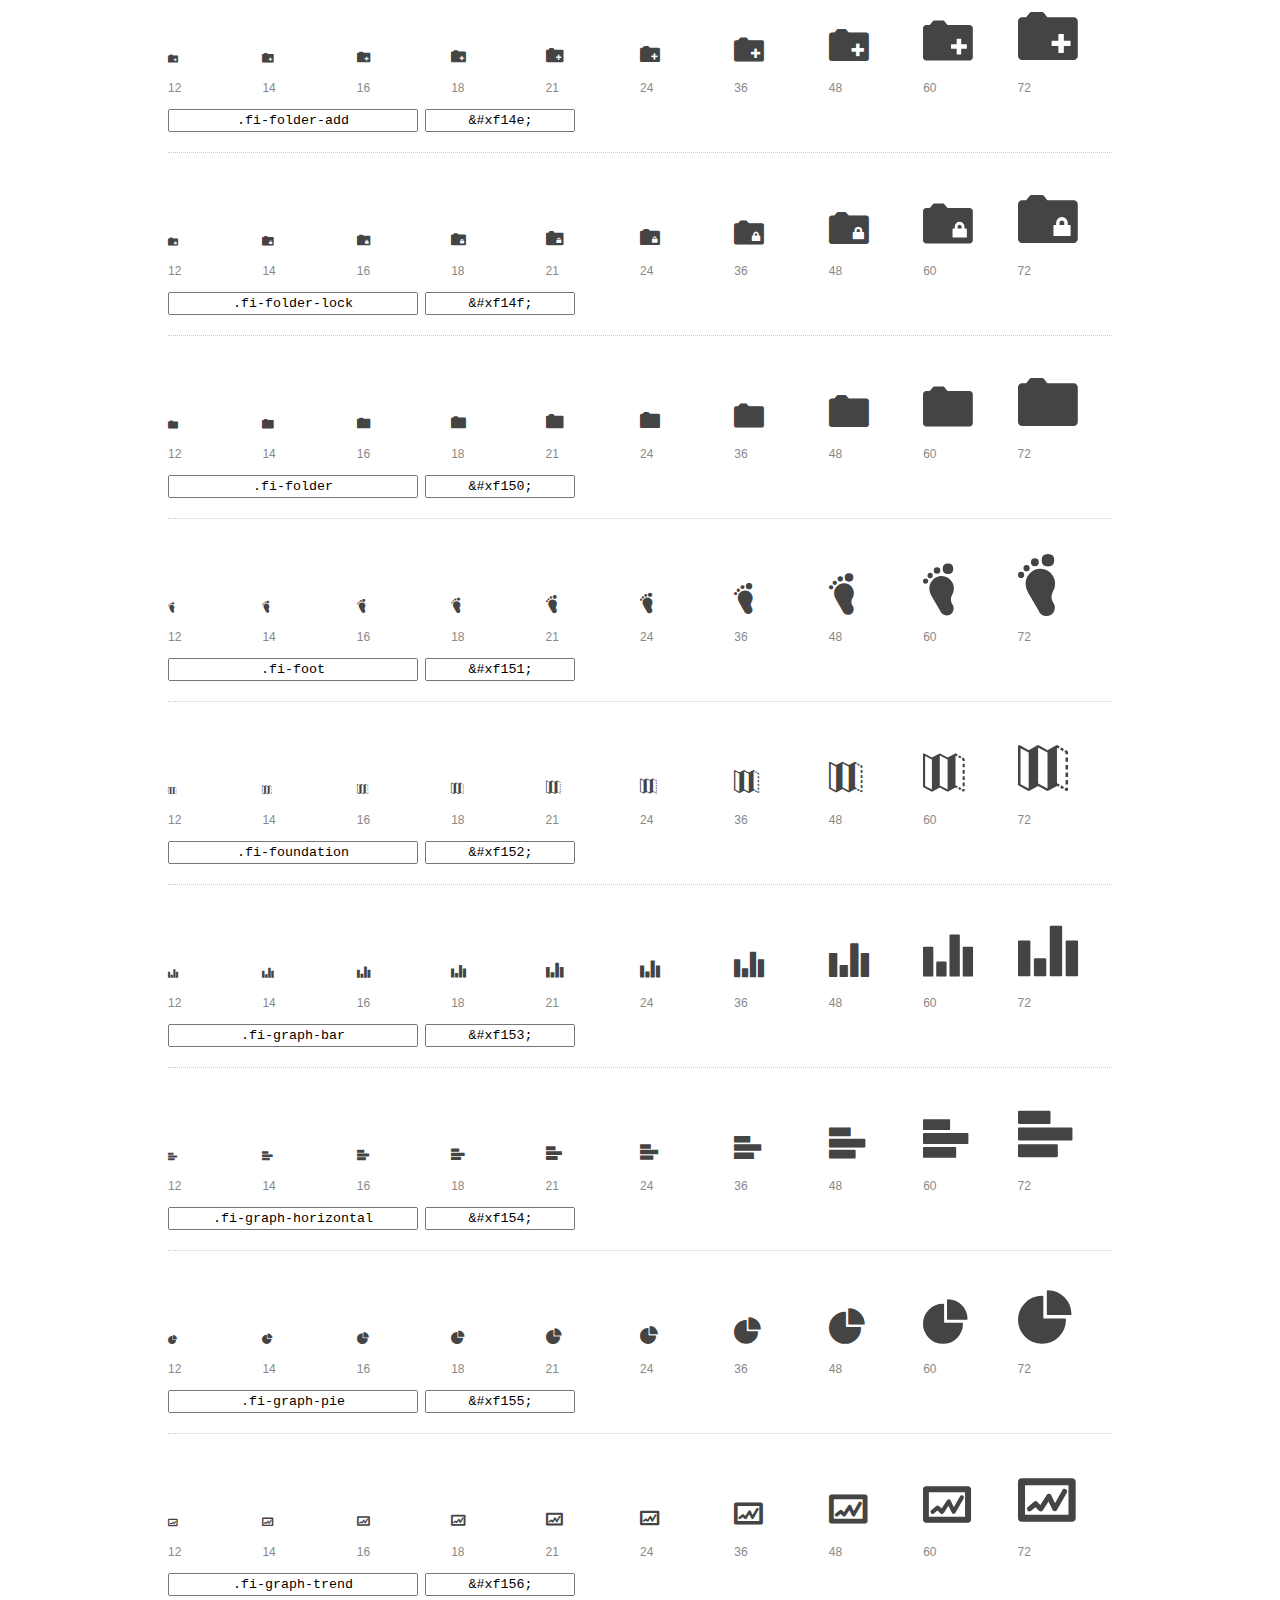
<file: www/app.hr/public/css/foundationicons/preview.html>
<!DOCTYPE html>
<html>
  <head>
    <title>Foundation Icons glyphs preview</title>
    <link rel="stylesheet" href="foundation-icons.css" />

    <style>
      * {
        -moz-box-sizing: border-box;
        -webkit-box-sizing: border-box;
        box-sizing: border-box;
        margin: 0;
        padding: 0;
      }

      body {
        background: #fff;
        color: #444;
        font: 16px/1.5 "Helvetica Neue", Helvetica, Arial, sans-serif;
      }

      a, 
      a:visited {
        color: #888;
        text-decoration: underline;
      }
      a:hover, 
      a:focus { color: #000; }

      h1 {
        border-bottom: 2px solid #ddd;
        color: #888;
        font-size: 36px;
        font-weight: 300;
        margin-bottom: 20px;
        padding: 20px 0;
      }

      .container {
        margin: 0 auto;
        min-width: 880px;
        padding: 0 40px;
        width: 80%;
      }

      .glyph {
        border-bottom: 1px dotted #ccc;
        padding: 10px 0 20px;
        margin-bottom: 20px;
      }

      .preview-glyphs { vertical-align: bottom; } 

      .preview-scale { 
        color: #888;
        font-size: 12px; 
        margin-top: 5px;
      }

      .step {
        display: inline-block;
        line-height: 1;
        width: 10%;
      }

      
      .size-12 { font-size: 12px; }
      
      .size-14 { font-size: 14px; }
      
      .size-16 { font-size: 16px; }
      
      .size-18 { font-size: 18px; }
      
      .size-21 { font-size: 21px; }
      
      .size-24 { font-size: 24px; }
      
      .size-36 { font-size: 36px; }
      
      .size-48 { font-size: 48px; }
      
      .size-60 { font-size: 60px; }
      
      .size-72 { font-size: 72px; }
      

      .usage { margin-top: 10px; }

      .usage input {
        font-family: monospace;
        margin-right: 3px;
        padding: 2px 5px;
        text-align: center;
      }

      .usage .point { width: 150px; }

      .usage .class { width: 250px; }

      .footer {
        color: #888;
        font-size: 12px;
        padding: 20px 0;
      }
    </style>

    <!--[if lte IE 8]><script src="http://html5shiv.googlecode.com/svn/trunk/html5.js"></script><![endif]-->
  </head>

  <body>
    <div class="container">
      <h1>Foundation Icons contains 283 glyphs:</h1> 

      
      <div class="glyph">
        <div class="preview-glyphs">
          <i class="step fi-address-book size-12"></i><i class="step fi-address-book size-14"></i><i class="step fi-address-book size-16"></i><i class="step fi-address-book size-18"></i><i class="step fi-address-book size-21"></i><i class="step fi-address-book size-24"></i><i class="step fi-address-book size-36"></i><i class="step fi-address-book size-48"></i><i class="step fi-address-book size-60"></i><i class="step fi-address-book size-72"></i>
        </div>
        <div class="preview-scale">
          <span class="step">12</span><span class="step">14</span><span class="step">16</span><span class="step">18</span><span class="step">21</span><span class="step">24</span><span class="step">36</span><span class="step">48</span><span class="step">60</span><span class="step">72</span> 
        </div>
        <div class="usage">
          <input class="class" type="text" readonly="readonly" onClick="this.select();" value=".fi-address-book" />
          <input class="point" type="text" readonly="readonly" onClick="this.select();" value="&amp;#xf100;" />
        </div>
      </div>
      
      <div class="glyph">
        <div class="preview-glyphs">
          <i class="step fi-alert size-12"></i><i class="step fi-alert size-14"></i><i class="step fi-alert size-16"></i><i class="step fi-alert size-18"></i><i class="step fi-alert size-21"></i><i class="step fi-alert size-24"></i><i class="step fi-alert size-36"></i><i class="step fi-alert size-48"></i><i class="step fi-alert size-60"></i><i class="step fi-alert size-72"></i>
        </div>
        <div class="preview-scale">
          <span class="step">12</span><span class="step">14</span><span class="step">16</span><span class="step">18</span><span class="step">21</span><span class="step">24</span><span class="step">36</span><span class="step">48</span><span class="step">60</span><span class="step">72</span> 
        </div>
        <div class="usage">
          <input class="class" type="text" readonly="readonly" onClick="this.select();" value=".fi-alert" />
          <input class="point" type="text" readonly="readonly" onClick="this.select();" value="&amp;#xf101;" />
        </div>
      </div>
      
      <div class="glyph">
        <div class="preview-glyphs">
          <i class="step fi-align-center size-12"></i><i class="step fi-align-center size-14"></i><i class="step fi-align-center size-16"></i><i class="step fi-align-center size-18"></i><i class="step fi-align-center size-21"></i><i class="step fi-align-center size-24"></i><i class="step fi-align-center size-36"></i><i class="step fi-align-center size-48"></i><i class="step fi-align-center size-60"></i><i class="step fi-align-center size-72"></i>
        </div>
        <div class="preview-scale">
          <span class="step">12</span><span class="step">14</span><span class="step">16</span><span class="step">18</span><span class="step">21</span><span class="step">24</span><span class="step">36</span><span class="step">48</span><span class="step">60</span><span class="step">72</span> 
        </div>
        <div class="usage">
          <input class="class" type="text" readonly="readonly" onClick="this.select();" value=".fi-align-center" />
          <input class="point" type="text" readonly="readonly" onClick="this.select();" value="&amp;#xf102;" />
        </div>
      </div>
      
      <div class="glyph">
        <div class="preview-glyphs">
          <i class="step fi-align-justify size-12"></i><i class="step fi-align-justify size-14"></i><i class="step fi-align-justify size-16"></i><i class="step fi-align-justify size-18"></i><i class="step fi-align-justify size-21"></i><i class="step fi-align-justify size-24"></i><i class="step fi-align-justify size-36"></i><i class="step fi-align-justify size-48"></i><i class="step fi-align-justify size-60"></i><i class="step fi-align-justify size-72"></i>
        </div>
        <div class="preview-scale">
          <span class="step">12</span><span class="step">14</span><span class="step">16</span><span class="step">18</span><span class="step">21</span><span class="step">24</span><span class="step">36</span><span class="step">48</span><span class="step">60</span><span class="step">72</span> 
        </div>
        <div class="usage">
          <input class="class" type="text" readonly="readonly" onClick="this.select();" value=".fi-align-justify" />
          <input class="point" type="text" readonly="readonly" onClick="this.select();" value="&amp;#xf103;" />
        </div>
      </div>
      
      <div class="glyph">
        <div class="preview-glyphs">
          <i class="step fi-align-left size-12"></i><i class="step fi-align-left size-14"></i><i class="step fi-align-left size-16"></i><i class="step fi-align-left size-18"></i><i class="step fi-align-left size-21"></i><i class="step fi-align-left size-24"></i><i class="step fi-align-left size-36"></i><i class="step fi-align-left size-48"></i><i class="step fi-align-left size-60"></i><i class="step fi-align-left size-72"></i>
        </div>
        <div class="preview-scale">
          <span class="step">12</span><span class="step">14</span><span class="step">16</span><span class="step">18</span><span class="step">21</span><span class="step">24</span><span class="step">36</span><span class="step">48</span><span class="step">60</span><span class="step">72</span> 
        </div>
        <div class="usage">
          <input class="class" type="text" readonly="readonly" onClick="this.select();" value=".fi-align-left" />
          <input class="point" type="text" readonly="readonly" onClick="this.select();" value="&amp;#xf104;" />
        </div>
      </div>
      
      <div class="glyph">
        <div class="preview-glyphs">
          <i class="step fi-align-right size-12"></i><i class="step fi-align-right size-14"></i><i class="step fi-align-right size-16"></i><i class="step fi-align-right size-18"></i><i class="step fi-align-right size-21"></i><i class="step fi-align-right size-24"></i><i class="step fi-align-right size-36"></i><i class="step fi-align-right size-48"></i><i class="step fi-align-right size-60"></i><i class="step fi-align-right size-72"></i>
        </div>
        <div class="preview-scale">
          <span class="step">12</span><span class="step">14</span><span class="step">16</span><span class="step">18</span><span class="step">21</span><span class="step">24</span><span class="step">36</span><span class="step">48</span><span class="step">60</span><span class="step">72</span> 
        </div>
        <div class="usage">
          <input class="class" type="text" readonly="readonly" onClick="this.select();" value=".fi-align-right" />
          <input class="point" type="text" readonly="readonly" onClick="this.select();" value="&amp;#xf105;" />
        </div>
      </div>
      
      <div class="glyph">
        <div class="preview-glyphs">
          <i class="step fi-anchor size-12"></i><i class="step fi-anchor size-14"></i><i class="step fi-anchor size-16"></i><i class="step fi-anchor size-18"></i><i class="step fi-anchor size-21"></i><i class="step fi-anchor size-24"></i><i class="step fi-anchor size-36"></i><i class="step fi-anchor size-48"></i><i class="step fi-anchor size-60"></i><i class="step fi-anchor size-72"></i>
        </div>
        <div class="preview-scale">
          <span class="step">12</span><span class="step">14</span><span class="step">16</span><span class="step">18</span><span class="step">21</span><span class="step">24</span><span class="step">36</span><span class="step">48</span><span class="step">60</span><span class="step">72</span> 
        </div>
        <div class="usage">
          <input class="class" type="text" readonly="readonly" onClick="this.select();" value=".fi-anchor" />
          <input class="point" type="text" readonly="readonly" onClick="this.select();" value="&amp;#xf106;" />
        </div>
      </div>
      
      <div class="glyph">
        <div class="preview-glyphs">
          <i class="step fi-annotate size-12"></i><i class="step fi-annotate size-14"></i><i class="step fi-annotate size-16"></i><i class="step fi-annotate size-18"></i><i class="step fi-annotate size-21"></i><i class="step fi-annotate size-24"></i><i class="step fi-annotate size-36"></i><i class="step fi-annotate size-48"></i><i class="step fi-annotate size-60"></i><i class="step fi-annotate size-72"></i>
        </div>
        <div class="preview-scale">
          <span class="step">12</span><span class="step">14</span><span class="step">16</span><span class="step">18</span><span class="step">21</span><span class="step">24</span><span class="step">36</span><span class="step">48</span><span class="step">60</span><span class="step">72</span> 
        </div>
        <div class="usage">
          <input class="class" type="text" readonly="readonly" onClick="this.select();" value=".fi-annotate" />
          <input class="point" type="text" readonly="readonly" onClick="this.select();" value="&amp;#xf107;" />
        </div>
      </div>
      
      <div class="glyph">
        <div class="preview-glyphs">
          <i class="step fi-archive size-12"></i><i class="step fi-archive size-14"></i><i class="step fi-archive size-16"></i><i class="step fi-archive size-18"></i><i class="step fi-archive size-21"></i><i class="step fi-archive size-24"></i><i class="step fi-archive size-36"></i><i class="step fi-archive size-48"></i><i class="step fi-archive size-60"></i><i class="step fi-archive size-72"></i>
        </div>
        <div class="preview-scale">
          <span class="step">12</span><span class="step">14</span><span class="step">16</span><span class="step">18</span><span class="step">21</span><span class="step">24</span><span class="step">36</span><span class="step">48</span><span class="step">60</span><span class="step">72</span> 
        </div>
        <div class="usage">
          <input class="class" type="text" readonly="readonly" onClick="this.select();" value=".fi-archive" />
          <input class="point" type="text" readonly="readonly" onClick="this.select();" value="&amp;#xf108;" />
        </div>
      </div>
      
      <div class="glyph">
        <div class="preview-glyphs">
          <i class="step fi-arrow-down size-12"></i><i class="step fi-arrow-down size-14"></i><i class="step fi-arrow-down size-16"></i><i class="step fi-arrow-down size-18"></i><i class="step fi-arrow-down size-21"></i><i class="step fi-arrow-down size-24"></i><i class="step fi-arrow-down size-36"></i><i class="step fi-arrow-down size-48"></i><i class="step fi-arrow-down size-60"></i><i class="step fi-arrow-down size-72"></i>
        </div>
        <div class="preview-scale">
          <span class="step">12</span><span class="step">14</span><span class="step">16</span><span class="step">18</span><span class="step">21</span><span class="step">24</span><span class="step">36</span><span class="step">48</span><span class="step">60</span><span class="step">72</span> 
        </div>
        <div class="usage">
          <input class="class" type="text" readonly="readonly" onClick="this.select();" value=".fi-arrow-down" />
          <input class="point" type="text" readonly="readonly" onClick="this.select();" value="&amp;#xf109;" />
        </div>
      </div>
      
      <div class="glyph">
        <div class="preview-glyphs">
          <i class="step fi-arrow-left size-12"></i><i class="step fi-arrow-left size-14"></i><i class="step fi-arrow-left size-16"></i><i class="step fi-arrow-left size-18"></i><i class="step fi-arrow-left size-21"></i><i class="step fi-arrow-left size-24"></i><i class="step fi-arrow-left size-36"></i><i class="step fi-arrow-left size-48"></i><i class="step fi-arrow-left size-60"></i><i class="step fi-arrow-left size-72"></i>
        </div>
        <div class="preview-scale">
          <span class="step">12</span><span class="step">14</span><span class="step">16</span><span class="step">18</span><span class="step">21</span><span class="step">24</span><span class="step">36</span><span class="step">48</span><span class="step">60</span><span class="step">72</span> 
        </div>
        <div class="usage">
          <input class="class" type="text" readonly="readonly" onClick="this.select();" value=".fi-arrow-left" />
          <input class="point" type="text" readonly="readonly" onClick="this.select();" value="&amp;#xf10a;" />
        </div>
      </div>
      
      <div class="glyph">
        <div class="preview-glyphs">
          <i class="step fi-arrow-right size-12"></i><i class="step fi-arrow-right size-14"></i><i class="step fi-arrow-right size-16"></i><i class="step fi-arrow-right size-18"></i><i class="step fi-arrow-right size-21"></i><i class="step fi-arrow-right size-24"></i><i class="step fi-arrow-right size-36"></i><i class="step fi-arrow-right size-48"></i><i class="step fi-arrow-right size-60"></i><i class="step fi-arrow-right size-72"></i>
        </div>
        <div class="preview-scale">
          <span class="step">12</span><span class="step">14</span><span class="step">16</span><span class="step">18</span><span class="step">21</span><span class="step">24</span><span class="step">36</span><span class="step">48</span><span class="step">60</span><span class="step">72</span> 
        </div>
        <div class="usage">
          <input class="class" type="text" readonly="readonly" onClick="this.select();" value=".fi-arrow-right" />
          <input class="point" type="text" readonly="readonly" onClick="this.select();" value="&amp;#xf10b;" />
        </div>
      </div>
      
      <div class="glyph">
        <div class="preview-glyphs">
          <i class="step fi-arrow-up size-12"></i><i class="step fi-arrow-up size-14"></i><i class="step fi-arrow-up size-16"></i><i class="step fi-arrow-up size-18"></i><i class="step fi-arrow-up size-21"></i><i class="step fi-arrow-up size-24"></i><i class="step fi-arrow-up size-36"></i><i class="step fi-arrow-up size-48"></i><i class="step fi-arrow-up size-60"></i><i class="step fi-arrow-up size-72"></i>
        </div>
        <div class="preview-scale">
          <span class="step">12</span><span class="step">14</span><span class="step">16</span><span class="step">18</span><span class="step">21</span><span class="step">24</span><span class="step">36</span><span class="step">48</span><span class="step">60</span><span class="step">72</span> 
        </div>
        <div class="usage">
          <input class="class" type="text" readonly="readonly" onClick="this.select();" value=".fi-arrow-up" />
          <input class="point" type="text" readonly="readonly" onClick="this.select();" value="&amp;#xf10c;" />
        </div>
      </div>
      
      <div class="glyph">
        <div class="preview-glyphs">
          <i class="step fi-arrows-compress size-12"></i><i class="step fi-arrows-compress size-14"></i><i class="step fi-arrows-compress size-16"></i><i class="step fi-arrows-compress size-18"></i><i class="step fi-arrows-compress size-21"></i><i class="step fi-arrows-compress size-24"></i><i class="step fi-arrows-compress size-36"></i><i class="step fi-arrows-compress size-48"></i><i class="step fi-arrows-compress size-60"></i><i class="step fi-arrows-compress size-72"></i>
        </div>
        <div class="preview-scale">
          <span class="step">12</span><span class="step">14</span><span class="step">16</span><span class="step">18</span><span class="step">21</span><span class="step">24</span><span class="step">36</span><span class="step">48</span><span class="step">60</span><span class="step">72</span> 
        </div>
        <div class="usage">
          <input class="class" type="text" readonly="readonly" onClick="this.select();" value=".fi-arrows-compress" />
          <input class="point" type="text" readonly="readonly" onClick="this.select();" value="&amp;#xf10d;" />
        </div>
      </div>
      
      <div class="glyph">
        <div class="preview-glyphs">
          <i class="step fi-arrows-expand size-12"></i><i class="step fi-arrows-expand size-14"></i><i class="step fi-arrows-expand size-16"></i><i class="step fi-arrows-expand size-18"></i><i class="step fi-arrows-expand size-21"></i><i class="step fi-arrows-expand size-24"></i><i class="step fi-arrows-expand size-36"></i><i class="step fi-arrows-expand size-48"></i><i class="step fi-arrows-expand size-60"></i><i class="step fi-arrows-expand size-72"></i>
        </div>
        <div class="preview-scale">
          <span class="step">12</span><span class="step">14</span><span class="step">16</span><span class="step">18</span><span class="step">21</span><span class="step">24</span><span class="step">36</span><span class="step">48</span><span class="step">60</span><span class="step">72</span> 
        </div>
        <div class="usage">
          <input class="class" type="text" readonly="readonly" onClick="this.select();" value=".fi-arrows-expand" />
          <input class="point" type="text" readonly="readonly" onClick="this.select();" value="&amp;#xf10e;" />
        </div>
      </div>
      
      <div class="glyph">
        <div class="preview-glyphs">
          <i class="step fi-arrows-in size-12"></i><i class="step fi-arrows-in size-14"></i><i class="step fi-arrows-in size-16"></i><i class="step fi-arrows-in size-18"></i><i class="step fi-arrows-in size-21"></i><i class="step fi-arrows-in size-24"></i><i class="step fi-arrows-in size-36"></i><i class="step fi-arrows-in size-48"></i><i class="step fi-arrows-in size-60"></i><i class="step fi-arrows-in size-72"></i>
        </div>
        <div class="preview-scale">
          <span class="step">12</span><span class="step">14</span><span class="step">16</span><span class="step">18</span><span class="step">21</span><span class="step">24</span><span class="step">36</span><span class="step">48</span><span class="step">60</span><span class="step">72</span> 
        </div>
        <div class="usage">
          <input class="class" type="text" readonly="readonly" onClick="this.select();" value=".fi-arrows-in" />
          <input class="point" type="text" readonly="readonly" onClick="this.select();" value="&amp;#xf10f;" />
        </div>
      </div>
      
      <div class="glyph">
        <div class="preview-glyphs">
          <i class="step fi-arrows-out size-12"></i><i class="step fi-arrows-out size-14"></i><i class="step fi-arrows-out size-16"></i><i class="step fi-arrows-out size-18"></i><i class="step fi-arrows-out size-21"></i><i class="step fi-arrows-out size-24"></i><i class="step fi-arrows-out size-36"></i><i class="step fi-arrows-out size-48"></i><i class="step fi-arrows-out size-60"></i><i class="step fi-arrows-out size-72"></i>
        </div>
        <div class="preview-scale">
          <span class="step">12</span><span class="step">14</span><span class="step">16</span><span class="step">18</span><span class="step">21</span><span class="step">24</span><span class="step">36</span><span class="step">48</span><span class="step">60</span><span class="step">72</span> 
        </div>
        <div class="usage">
          <input class="class" type="text" readonly="readonly" onClick="this.select();" value=".fi-arrows-out" />
          <input class="point" type="text" readonly="readonly" onClick="this.select();" value="&amp;#xf110;" />
        </div>
      </div>
      
      <div class="glyph">
        <div class="preview-glyphs">
          <i class="step fi-asl size-12"></i><i class="step fi-asl size-14"></i><i class="step fi-asl size-16"></i><i class="step fi-asl size-18"></i><i class="step fi-asl size-21"></i><i class="step fi-asl size-24"></i><i class="step fi-asl size-36"></i><i class="step fi-asl size-48"></i><i class="step fi-asl size-60"></i><i class="step fi-asl size-72"></i>
        </div>
        <div class="preview-scale">
          <span class="step">12</span><span class="step">14</span><span class="step">16</span><span class="step">18</span><span class="step">21</span><span class="step">24</span><span class="step">36</span><span class="step">48</span><span class="step">60</span><span class="step">72</span> 
        </div>
        <div class="usage">
          <input class="class" type="text" readonly="readonly" onClick="this.select();" value=".fi-asl" />
          <input class="point" type="text" readonly="readonly" onClick="this.select();" value="&amp;#xf111;" />
        </div>
      </div>
      
      <div class="glyph">
        <div class="preview-glyphs">
          <i class="step fi-asterisk size-12"></i><i class="step fi-asterisk size-14"></i><i class="step fi-asterisk size-16"></i><i class="step fi-asterisk size-18"></i><i class="step fi-asterisk size-21"></i><i class="step fi-asterisk size-24"></i><i class="step fi-asterisk size-36"></i><i class="step fi-asterisk size-48"></i><i class="step fi-asterisk size-60"></i><i class="step fi-asterisk size-72"></i>
        </div>
        <div class="preview-scale">
          <span class="step">12</span><span class="step">14</span><span class="step">16</span><span class="step">18</span><span class="step">21</span><span class="step">24</span><span class="step">36</span><span class="step">48</span><span class="step">60</span><span class="step">72</span> 
        </div>
        <div class="usage">
          <input class="class" type="text" readonly="readonly" onClick="this.select();" value=".fi-asterisk" />
          <input class="point" type="text" readonly="readonly" onClick="this.select();" value="&amp;#xf112;" />
        </div>
      </div>
      
      <div class="glyph">
        <div class="preview-glyphs">
          <i class="step fi-at-sign size-12"></i><i class="step fi-at-sign size-14"></i><i class="step fi-at-sign size-16"></i><i class="step fi-at-sign size-18"></i><i class="step fi-at-sign size-21"></i><i class="step fi-at-sign size-24"></i><i class="step fi-at-sign size-36"></i><i class="step fi-at-sign size-48"></i><i class="step fi-at-sign size-60"></i><i class="step fi-at-sign size-72"></i>
        </div>
        <div class="preview-scale">
          <span class="step">12</span><span class="step">14</span><span class="step">16</span><span class="step">18</span><span class="step">21</span><span class="step">24</span><span class="step">36</span><span class="step">48</span><span class="step">60</span><span class="step">72</span> 
        </div>
        <div class="usage">
          <input class="class" type="text" readonly="readonly" onClick="this.select();" value=".fi-at-sign" />
          <input class="point" type="text" readonly="readonly" onClick="this.select();" value="&amp;#xf113;" />
        </div>
      </div>
      
      <div class="glyph">
        <div class="preview-glyphs">
          <i class="step fi-background-color size-12"></i><i class="step fi-background-color size-14"></i><i class="step fi-background-color size-16"></i><i class="step fi-background-color size-18"></i><i class="step fi-background-color size-21"></i><i class="step fi-background-color size-24"></i><i class="step fi-background-color size-36"></i><i class="step fi-background-color size-48"></i><i class="step fi-background-color size-60"></i><i class="step fi-background-color size-72"></i>
        </div>
        <div class="preview-scale">
          <span class="step">12</span><span class="step">14</span><span class="step">16</span><span class="step">18</span><span class="step">21</span><span class="step">24</span><span class="step">36</span><span class="step">48</span><span class="step">60</span><span class="step">72</span> 
        </div>
        <div class="usage">
          <input class="class" type="text" readonly="readonly" onClick="this.select();" value=".fi-background-color" />
          <input class="point" type="text" readonly="readonly" onClick="this.select();" value="&amp;#xf114;" />
        </div>
      </div>
      
      <div class="glyph">
        <div class="preview-glyphs">
          <i class="step fi-battery-empty size-12"></i><i class="step fi-battery-empty size-14"></i><i class="step fi-battery-empty size-16"></i><i class="step fi-battery-empty size-18"></i><i class="step fi-battery-empty size-21"></i><i class="step fi-battery-empty size-24"></i><i class="step fi-battery-empty size-36"></i><i class="step fi-battery-empty size-48"></i><i class="step fi-battery-empty size-60"></i><i class="step fi-battery-empty size-72"></i>
        </div>
        <div class="preview-scale">
          <span class="step">12</span><span class="step">14</span><span class="step">16</span><span class="step">18</span><span class="step">21</span><span class="step">24</span><span class="step">36</span><span class="step">48</span><span class="step">60</span><span class="step">72</span> 
        </div>
        <div class="usage">
          <input class="class" type="text" readonly="readonly" onClick="this.select();" value=".fi-battery-empty" />
          <input class="point" type="text" readonly="readonly" onClick="this.select();" value="&amp;#xf115;" />
        </div>
      </div>
      
      <div class="glyph">
        <div class="preview-glyphs">
          <i class="step fi-battery-full size-12"></i><i class="step fi-battery-full size-14"></i><i class="step fi-battery-full size-16"></i><i class="step fi-battery-full size-18"></i><i class="step fi-battery-full size-21"></i><i class="step fi-battery-full size-24"></i><i class="step fi-battery-full size-36"></i><i class="step fi-battery-full size-48"></i><i class="step fi-battery-full size-60"></i><i class="step fi-battery-full size-72"></i>
        </div>
        <div class="preview-scale">
          <span class="step">12</span><span class="step">14</span><span class="step">16</span><span class="step">18</span><span class="step">21</span><span class="step">24</span><span class="step">36</span><span class="step">48</span><span class="step">60</span><span class="step">72</span> 
        </div>
        <div class="usage">
          <input class="class" type="text" readonly="readonly" onClick="this.select();" value=".fi-battery-full" />
          <input class="point" type="text" readonly="readonly" onClick="this.select();" value="&amp;#xf116;" />
        </div>
      </div>
      
      <div class="glyph">
        <div class="preview-glyphs">
          <i class="step fi-battery-half size-12"></i><i class="step fi-battery-half size-14"></i><i class="step fi-battery-half size-16"></i><i class="step fi-battery-half size-18"></i><i class="step fi-battery-half size-21"></i><i class="step fi-battery-half size-24"></i><i class="step fi-battery-half size-36"></i><i class="step fi-battery-half size-48"></i><i class="step fi-battery-half size-60"></i><i class="step fi-battery-half size-72"></i>
        </div>
        <div class="preview-scale">
          <span class="step">12</span><span class="step">14</span><span class="step">16</span><span class="step">18</span><span class="step">21</span><span class="step">24</span><span class="step">36</span><span class="step">48</span><span class="step">60</span><span class="step">72</span> 
        </div>
        <div class="usage">
          <input class="class" type="text" readonly="readonly" onClick="this.select();" value=".fi-battery-half" />
          <input class="point" type="text" readonly="readonly" onClick="this.select();" value="&amp;#xf117;" />
        </div>
      </div>
      
      <div class="glyph">
        <div class="preview-glyphs">
          <i class="step fi-bitcoin-circle size-12"></i><i class="step fi-bitcoin-circle size-14"></i><i class="step fi-bitcoin-circle size-16"></i><i class="step fi-bitcoin-circle size-18"></i><i class="step fi-bitcoin-circle size-21"></i><i class="step fi-bitcoin-circle size-24"></i><i class="step fi-bitcoin-circle size-36"></i><i class="step fi-bitcoin-circle size-48"></i><i class="step fi-bitcoin-circle size-60"></i><i class="step fi-bitcoin-circle size-72"></i>
        </div>
        <div class="preview-scale">
          <span class="step">12</span><span class="step">14</span><span class="step">16</span><span class="step">18</span><span class="step">21</span><span class="step">24</span><span class="step">36</span><span class="step">48</span><span class="step">60</span><span class="step">72</span> 
        </div>
        <div class="usage">
          <input class="class" type="text" readonly="readonly" onClick="this.select();" value=".fi-bitcoin-circle" />
          <input class="point" type="text" readonly="readonly" onClick="this.select();" value="&amp;#xf118;" />
        </div>
      </div>
      
      <div class="glyph">
        <div class="preview-glyphs">
          <i class="step fi-bitcoin size-12"></i><i class="step fi-bitcoin size-14"></i><i class="step fi-bitcoin size-16"></i><i class="step fi-bitcoin size-18"></i><i class="step fi-bitcoin size-21"></i><i class="step fi-bitcoin size-24"></i><i class="step fi-bitcoin size-36"></i><i class="step fi-bitcoin size-48"></i><i class="step fi-bitcoin size-60"></i><i class="step fi-bitcoin size-72"></i>
        </div>
        <div class="preview-scale">
          <span class="step">12</span><span class="step">14</span><span class="step">16</span><span class="step">18</span><span class="step">21</span><span class="step">24</span><span class="step">36</span><span class="step">48</span><span class="step">60</span><span class="step">72</span> 
        </div>
        <div class="usage">
          <input class="class" type="text" readonly="readonly" onClick="this.select();" value=".fi-bitcoin" />
          <input class="point" type="text" readonly="readonly" onClick="this.select();" value="&amp;#xf119;" />
        </div>
      </div>
      
      <div class="glyph">
        <div class="preview-glyphs">
          <i class="step fi-blind size-12"></i><i class="step fi-blind size-14"></i><i class="step fi-blind size-16"></i><i class="step fi-blind size-18"></i><i class="step fi-blind size-21"></i><i class="step fi-blind size-24"></i><i class="step fi-blind size-36"></i><i class="step fi-blind size-48"></i><i class="step fi-blind size-60"></i><i class="step fi-blind size-72"></i>
        </div>
        <div class="preview-scale">
          <span class="step">12</span><span class="step">14</span><span class="step">16</span><span class="step">18</span><span class="step">21</span><span class="step">24</span><span class="step">36</span><span class="step">48</span><span class="step">60</span><span class="step">72</span> 
        </div>
        <div class="usage">
          <input class="class" type="text" readonly="readonly" onClick="this.select();" value=".fi-blind" />
          <input class="point" type="text" readonly="readonly" onClick="this.select();" value="&amp;#xf11a;" />
        </div>
      </div>
      
      <div class="glyph">
        <div class="preview-glyphs">
          <i class="step fi-bluetooth size-12"></i><i class="step fi-bluetooth size-14"></i><i class="step fi-bluetooth size-16"></i><i class="step fi-bluetooth size-18"></i><i class="step fi-bluetooth size-21"></i><i class="step fi-bluetooth size-24"></i><i class="step fi-bluetooth size-36"></i><i class="step fi-bluetooth size-48"></i><i class="step fi-bluetooth size-60"></i><i class="step fi-bluetooth size-72"></i>
        </div>
        <div class="preview-scale">
          <span class="step">12</span><span class="step">14</span><span class="step">16</span><span class="step">18</span><span class="step">21</span><span class="step">24</span><span class="step">36</span><span class="step">48</span><span class="step">60</span><span class="step">72</span> 
        </div>
        <div class="usage">
          <input class="class" type="text" readonly="readonly" onClick="this.select();" value=".fi-bluetooth" />
          <input class="point" type="text" readonly="readonly" onClick="this.select();" value="&amp;#xf11b;" />
        </div>
      </div>
      
      <div class="glyph">
        <div class="preview-glyphs">
          <i class="step fi-bold size-12"></i><i class="step fi-bold size-14"></i><i class="step fi-bold size-16"></i><i class="step fi-bold size-18"></i><i class="step fi-bold size-21"></i><i class="step fi-bold size-24"></i><i class="step fi-bold size-36"></i><i class="step fi-bold size-48"></i><i class="step fi-bold size-60"></i><i class="step fi-bold size-72"></i>
        </div>
        <div class="preview-scale">
          <span class="step">12</span><span class="step">14</span><span class="step">16</span><span class="step">18</span><span class="step">21</span><span class="step">24</span><span class="step">36</span><span class="step">48</span><span class="step">60</span><span class="step">72</span> 
        </div>
        <div class="usage">
          <input class="class" type="text" readonly="readonly" onClick="this.select();" value=".fi-bold" />
          <input class="point" type="text" readonly="readonly" onClick="this.select();" value="&amp;#xf11c;" />
        </div>
      </div>
      
      <div class="glyph">
        <div class="preview-glyphs">
          <i class="step fi-book-bookmark size-12"></i><i class="step fi-book-bookmark size-14"></i><i class="step fi-book-bookmark size-16"></i><i class="step fi-book-bookmark size-18"></i><i class="step fi-book-bookmark size-21"></i><i class="step fi-book-bookmark size-24"></i><i class="step fi-book-bookmark size-36"></i><i class="step fi-book-bookmark size-48"></i><i class="step fi-book-bookmark size-60"></i><i class="step fi-book-bookmark size-72"></i>
        </div>
        <div class="preview-scale">
          <span class="step">12</span><span class="step">14</span><span class="step">16</span><span class="step">18</span><span class="step">21</span><span class="step">24</span><span class="step">36</span><span class="step">48</span><span class="step">60</span><span class="step">72</span> 
        </div>
        <div class="usage">
          <input class="class" type="text" readonly="readonly" onClick="this.select();" value=".fi-book-bookmark" />
          <input class="point" type="text" readonly="readonly" onClick="this.select();" value="&amp;#xf11d;" />
        </div>
      </div>
      
      <div class="glyph">
        <div class="preview-glyphs">
          <i class="step fi-book size-12"></i><i class="step fi-book size-14"></i><i class="step fi-book size-16"></i><i class="step fi-book size-18"></i><i class="step fi-book size-21"></i><i class="step fi-book size-24"></i><i class="step fi-book size-36"></i><i class="step fi-book size-48"></i><i class="step fi-book size-60"></i><i class="step fi-book size-72"></i>
        </div>
        <div class="preview-scale">
          <span class="step">12</span><span class="step">14</span><span class="step">16</span><span class="step">18</span><span class="step">21</span><span class="step">24</span><span class="step">36</span><span class="step">48</span><span class="step">60</span><span class="step">72</span> 
        </div>
        <div class="usage">
          <input class="class" type="text" readonly="readonly" onClick="this.select();" value=".fi-book" />
          <input class="point" type="text" readonly="readonly" onClick="this.select();" value="&amp;#xf11e;" />
        </div>
      </div>
      
      <div class="glyph">
        <div class="preview-glyphs">
          <i class="step fi-bookmark size-12"></i><i class="step fi-bookmark size-14"></i><i class="step fi-bookmark size-16"></i><i class="step fi-bookmark size-18"></i><i class="step fi-bookmark size-21"></i><i class="step fi-bookmark size-24"></i><i class="step fi-bookmark size-36"></i><i class="step fi-bookmark size-48"></i><i class="step fi-bookmark size-60"></i><i class="step fi-bookmark size-72"></i>
        </div>
        <div class="preview-scale">
          <span class="step">12</span><span class="step">14</span><span class="step">16</span><span class="step">18</span><span class="step">21</span><span class="step">24</span><span class="step">36</span><span class="step">48</span><span class="step">60</span><span class="step">72</span> 
        </div>
        <div class="usage">
          <input class="class" type="text" readonly="readonly" onClick="this.select();" value=".fi-bookmark" />
          <input class="point" type="text" readonly="readonly" onClick="this.select();" value="&amp;#xf11f;" />
        </div>
      </div>
      
      <div class="glyph">
        <div class="preview-glyphs">
          <i class="step fi-braille size-12"></i><i class="step fi-braille size-14"></i><i class="step fi-braille size-16"></i><i class="step fi-braille size-18"></i><i class="step fi-braille size-21"></i><i class="step fi-braille size-24"></i><i class="step fi-braille size-36"></i><i class="step fi-braille size-48"></i><i class="step fi-braille size-60"></i><i class="step fi-braille size-72"></i>
        </div>
        <div class="preview-scale">
          <span class="step">12</span><span class="step">14</span><span class="step">16</span><span class="step">18</span><span class="step">21</span><span class="step">24</span><span class="step">36</span><span class="step">48</span><span class="step">60</span><span class="step">72</span> 
        </div>
        <div class="usage">
          <input class="class" type="text" readonly="readonly" onClick="this.select();" value=".fi-braille" />
          <input class="point" type="text" readonly="readonly" onClick="this.select();" value="&amp;#xf120;" />
        </div>
      </div>
      
      <div class="glyph">
        <div class="preview-glyphs">
          <i class="step fi-burst-new size-12"></i><i class="step fi-burst-new size-14"></i><i class="step fi-burst-new size-16"></i><i class="step fi-burst-new size-18"></i><i class="step fi-burst-new size-21"></i><i class="step fi-burst-new size-24"></i><i class="step fi-burst-new size-36"></i><i class="step fi-burst-new size-48"></i><i class="step fi-burst-new size-60"></i><i class="step fi-burst-new size-72"></i>
        </div>
        <div class="preview-scale">
          <span class="step">12</span><span class="step">14</span><span class="step">16</span><span class="step">18</span><span class="step">21</span><span class="step">24</span><span class="step">36</span><span class="step">48</span><span class="step">60</span><span class="step">72</span> 
        </div>
        <div class="usage">
          <input class="class" type="text" readonly="readonly" onClick="this.select();" value=".fi-burst-new" />
          <input class="point" type="text" readonly="readonly" onClick="this.select();" value="&amp;#xf121;" />
        </div>
      </div>
      
      <div class="glyph">
        <div class="preview-glyphs">
          <i class="step fi-burst-sale size-12"></i><i class="step fi-burst-sale size-14"></i><i class="step fi-burst-sale size-16"></i><i class="step fi-burst-sale size-18"></i><i class="step fi-burst-sale size-21"></i><i class="step fi-burst-sale size-24"></i><i class="step fi-burst-sale size-36"></i><i class="step fi-burst-sale size-48"></i><i class="step fi-burst-sale size-60"></i><i class="step fi-burst-sale size-72"></i>
        </div>
        <div class="preview-scale">
          <span class="step">12</span><span class="step">14</span><span class="step">16</span><span class="step">18</span><span class="step">21</span><span class="step">24</span><span class="step">36</span><span class="step">48</span><span class="step">60</span><span class="step">72</span> 
        </div>
        <div class="usage">
          <input class="class" type="text" readonly="readonly" onClick="this.select();" value=".fi-burst-sale" />
          <input class="point" type="text" readonly="readonly" onClick="this.select();" value="&amp;#xf122;" />
        </div>
      </div>
      
      <div class="glyph">
        <div class="preview-glyphs">
          <i class="step fi-burst size-12"></i><i class="step fi-burst size-14"></i><i class="step fi-burst size-16"></i><i class="step fi-burst size-18"></i><i class="step fi-burst size-21"></i><i class="step fi-burst size-24"></i><i class="step fi-burst size-36"></i><i class="step fi-burst size-48"></i><i class="step fi-burst size-60"></i><i class="step fi-burst size-72"></i>
        </div>
        <div class="preview-scale">
          <span class="step">12</span><span class="step">14</span><span class="step">16</span><span class="step">18</span><span class="step">21</span><span class="step">24</span><span class="step">36</span><span class="step">48</span><span class="step">60</span><span class="step">72</span> 
        </div>
        <div class="usage">
          <input class="class" type="text" readonly="readonly" onClick="this.select();" value=".fi-burst" />
          <input class="point" type="text" readonly="readonly" onClick="this.select();" value="&amp;#xf123;" />
        </div>
      </div>
      
      <div class="glyph">
        <div class="preview-glyphs">
          <i class="step fi-calendar size-12"></i><i class="step fi-calendar size-14"></i><i class="step fi-calendar size-16"></i><i class="step fi-calendar size-18"></i><i class="step fi-calendar size-21"></i><i class="step fi-calendar size-24"></i><i class="step fi-calendar size-36"></i><i class="step fi-calendar size-48"></i><i class="step fi-calendar size-60"></i><i class="step fi-calendar size-72"></i>
        </div>
        <div class="preview-scale">
          <span class="step">12</span><span class="step">14</span><span class="step">16</span><span class="step">18</span><span class="step">21</span><span class="step">24</span><span class="step">36</span><span class="step">48</span><span class="step">60</span><span class="step">72</span> 
        </div>
        <div class="usage">
          <input class="class" type="text" readonly="readonly" onClick="this.select();" value=".fi-calendar" />
          <input class="point" type="text" readonly="readonly" onClick="this.select();" value="&amp;#xf124;" />
        </div>
      </div>
      
      <div class="glyph">
        <div class="preview-glyphs">
          <i class="step fi-camera size-12"></i><i class="step fi-camera size-14"></i><i class="step fi-camera size-16"></i><i class="step fi-camera size-18"></i><i class="step fi-camera size-21"></i><i class="step fi-camera size-24"></i><i class="step fi-camera size-36"></i><i class="step fi-camera size-48"></i><i class="step fi-camera size-60"></i><i class="step fi-camera size-72"></i>
        </div>
        <div class="preview-scale">
          <span class="step">12</span><span class="step">14</span><span class="step">16</span><span class="step">18</span><span class="step">21</span><span class="step">24</span><span class="step">36</span><span class="step">48</span><span class="step">60</span><span class="step">72</span> 
        </div>
        <div class="usage">
          <input class="class" type="text" readonly="readonly" onClick="this.select();" value=".fi-camera" />
          <input class="point" type="text" readonly="readonly" onClick="this.select();" value="&amp;#xf125;" />
        </div>
      </div>
      
      <div class="glyph">
        <div class="preview-glyphs">
          <i class="step fi-check size-12"></i><i class="step fi-check size-14"></i><i class="step fi-check size-16"></i><i class="step fi-check size-18"></i><i class="step fi-check size-21"></i><i class="step fi-check size-24"></i><i class="step fi-check size-36"></i><i class="step fi-check size-48"></i><i class="step fi-check size-60"></i><i class="step fi-check size-72"></i>
        </div>
        <div class="preview-scale">
          <span class="step">12</span><span class="step">14</span><span class="step">16</span><span class="step">18</span><span class="step">21</span><span class="step">24</span><span class="step">36</span><span class="step">48</span><span class="step">60</span><span class="step">72</span> 
        </div>
        <div class="usage">
          <input class="class" type="text" readonly="readonly" onClick="this.select();" value=".fi-check" />
          <input class="point" type="text" readonly="readonly" onClick="this.select();" value="&amp;#xf126;" />
        </div>
      </div>
      
      <div class="glyph">
        <div class="preview-glyphs">
          <i class="step fi-checkbox size-12"></i><i class="step fi-checkbox size-14"></i><i class="step fi-checkbox size-16"></i><i class="step fi-checkbox size-18"></i><i class="step fi-checkbox size-21"></i><i class="step fi-checkbox size-24"></i><i class="step fi-checkbox size-36"></i><i class="step fi-checkbox size-48"></i><i class="step fi-checkbox size-60"></i><i class="step fi-checkbox size-72"></i>
        </div>
        <div class="preview-scale">
          <span class="step">12</span><span class="step">14</span><span class="step">16</span><span class="step">18</span><span class="step">21</span><span class="step">24</span><span class="step">36</span><span class="step">48</span><span class="step">60</span><span class="step">72</span> 
        </div>
        <div class="usage">
          <input class="class" type="text" readonly="readonly" onClick="this.select();" value=".fi-checkbox" />
          <input class="point" type="text" readonly="readonly" onClick="this.select();" value="&amp;#xf127;" />
        </div>
      </div>
      
      <div class="glyph">
        <div class="preview-glyphs">
          <i class="step fi-clipboard-notes size-12"></i><i class="step fi-clipboard-notes size-14"></i><i class="step fi-clipboard-notes size-16"></i><i class="step fi-clipboard-notes size-18"></i><i class="step fi-clipboard-notes size-21"></i><i class="step fi-clipboard-notes size-24"></i><i class="step fi-clipboard-notes size-36"></i><i class="step fi-clipboard-notes size-48"></i><i class="step fi-clipboard-notes size-60"></i><i class="step fi-clipboard-notes size-72"></i>
        </div>
        <div class="preview-scale">
          <span class="step">12</span><span class="step">14</span><span class="step">16</span><span class="step">18</span><span class="step">21</span><span class="step">24</span><span class="step">36</span><span class="step">48</span><span class="step">60</span><span class="step">72</span> 
        </div>
        <div class="usage">
          <input class="class" type="text" readonly="readonly" onClick="this.select();" value=".fi-clipboard-notes" />
          <input class="point" type="text" readonly="readonly" onClick="this.select();" value="&amp;#xf128;" />
        </div>
      </div>
      
      <div class="glyph">
        <div class="preview-glyphs">
          <i class="step fi-clipboard-pencil size-12"></i><i class="step fi-clipboard-pencil size-14"></i><i class="step fi-clipboard-pencil size-16"></i><i class="step fi-clipboard-pencil size-18"></i><i class="step fi-clipboard-pencil size-21"></i><i class="step fi-clipboard-pencil size-24"></i><i class="step fi-clipboard-pencil size-36"></i><i class="step fi-clipboard-pencil size-48"></i><i class="step fi-clipboard-pencil size-60"></i><i class="step fi-clipboard-pencil size-72"></i>
        </div>
        <div class="preview-scale">
          <span class="step">12</span><span class="step">14</span><span class="step">16</span><span class="step">18</span><span class="step">21</span><span class="step">24</span><span class="step">36</span><span class="step">48</span><span class="step">60</span><span class="step">72</span> 
        </div>
        <div class="usage">
          <input class="class" type="text" readonly="readonly" onClick="this.select();" value=".fi-clipboard-pencil" />
          <input class="point" type="text" readonly="readonly" onClick="this.select();" value="&amp;#xf129;" />
        </div>
      </div>
      
      <div class="glyph">
        <div class="preview-glyphs">
          <i class="step fi-clipboard size-12"></i><i class="step fi-clipboard size-14"></i><i class="step fi-clipboard size-16"></i><i class="step fi-clipboard size-18"></i><i class="step fi-clipboard size-21"></i><i class="step fi-clipboard size-24"></i><i class="step fi-clipboard size-36"></i><i class="step fi-clipboard size-48"></i><i class="step fi-clipboard size-60"></i><i class="step fi-clipboard size-72"></i>
        </div>
        <div class="preview-scale">
          <span class="step">12</span><span class="step">14</span><span class="step">16</span><span class="step">18</span><span class="step">21</span><span class="step">24</span><span class="step">36</span><span class="step">48</span><span class="step">60</span><span class="step">72</span> 
        </div>
        <div class="usage">
          <input class="class" type="text" readonly="readonly" onClick="this.select();" value=".fi-clipboard" />
          <input class="point" type="text" readonly="readonly" onClick="this.select();" value="&amp;#xf12a;" />
        </div>
      </div>
      
      <div class="glyph">
        <div class="preview-glyphs">
          <i class="step fi-clock size-12"></i><i class="step fi-clock size-14"></i><i class="step fi-clock size-16"></i><i class="step fi-clock size-18"></i><i class="step fi-clock size-21"></i><i class="step fi-clock size-24"></i><i class="step fi-clock size-36"></i><i class="step fi-clock size-48"></i><i class="step fi-clock size-60"></i><i class="step fi-clock size-72"></i>
        </div>
        <div class="preview-scale">
          <span class="step">12</span><span class="step">14</span><span class="step">16</span><span class="step">18</span><span class="step">21</span><span class="step">24</span><span class="step">36</span><span class="step">48</span><span class="step">60</span><span class="step">72</span> 
        </div>
        <div class="usage">
          <input class="class" type="text" readonly="readonly" onClick="this.select();" value=".fi-clock" />
          <input class="point" type="text" readonly="readonly" onClick="this.select();" value="&amp;#xf12b;" />
        </div>
      </div>
      
      <div class="glyph">
        <div class="preview-glyphs">
          <i class="step fi-closed-caption size-12"></i><i class="step fi-closed-caption size-14"></i><i class="step fi-closed-caption size-16"></i><i class="step fi-closed-caption size-18"></i><i class="step fi-closed-caption size-21"></i><i class="step fi-closed-caption size-24"></i><i class="step fi-closed-caption size-36"></i><i class="step fi-closed-caption size-48"></i><i class="step fi-closed-caption size-60"></i><i class="step fi-closed-caption size-72"></i>
        </div>
        <div class="preview-scale">
          <span class="step">12</span><span class="step">14</span><span class="step">16</span><span class="step">18</span><span class="step">21</span><span class="step">24</span><span class="step">36</span><span class="step">48</span><span class="step">60</span><span class="step">72</span> 
        </div>
        <div class="usage">
          <input class="class" type="text" readonly="readonly" onClick="this.select();" value=".fi-closed-caption" />
          <input class="point" type="text" readonly="readonly" onClick="this.select();" value="&amp;#xf12c;" />
        </div>
      </div>
      
      <div class="glyph">
        <div class="preview-glyphs">
          <i class="step fi-cloud size-12"></i><i class="step fi-cloud size-14"></i><i class="step fi-cloud size-16"></i><i class="step fi-cloud size-18"></i><i class="step fi-cloud size-21"></i><i class="step fi-cloud size-24"></i><i class="step fi-cloud size-36"></i><i class="step fi-cloud size-48"></i><i class="step fi-cloud size-60"></i><i class="step fi-cloud size-72"></i>
        </div>
        <div class="preview-scale">
          <span class="step">12</span><span class="step">14</span><span class="step">16</span><span class="step">18</span><span class="step">21</span><span class="step">24</span><span class="step">36</span><span class="step">48</span><span class="step">60</span><span class="step">72</span> 
        </div>
        <div class="usage">
          <input class="class" type="text" readonly="readonly" onClick="this.select();" value=".fi-cloud" />
          <input class="point" type="text" readonly="readonly" onClick="this.select();" value="&amp;#xf12d;" />
        </div>
      </div>
      
      <div class="glyph">
        <div class="preview-glyphs">
          <i class="step fi-comment-minus size-12"></i><i class="step fi-comment-minus size-14"></i><i class="step fi-comment-minus size-16"></i><i class="step fi-comment-minus size-18"></i><i class="step fi-comment-minus size-21"></i><i class="step fi-comment-minus size-24"></i><i class="step fi-comment-minus size-36"></i><i class="step fi-comment-minus size-48"></i><i class="step fi-comment-minus size-60"></i><i class="step fi-comment-minus size-72"></i>
        </div>
        <div class="preview-scale">
          <span class="step">12</span><span class="step">14</span><span class="step">16</span><span class="step">18</span><span class="step">21</span><span class="step">24</span><span class="step">36</span><span class="step">48</span><span class="step">60</span><span class="step">72</span> 
        </div>
        <div class="usage">
          <input class="class" type="text" readonly="readonly" onClick="this.select();" value=".fi-comment-minus" />
          <input class="point" type="text" readonly="readonly" onClick="this.select();" value="&amp;#xf12e;" />
        </div>
      </div>
      
      <div class="glyph">
        <div class="preview-glyphs">
          <i class="step fi-comment-quotes size-12"></i><i class="step fi-comment-quotes size-14"></i><i class="step fi-comment-quotes size-16"></i><i class="step fi-comment-quotes size-18"></i><i class="step fi-comment-quotes size-21"></i><i class="step fi-comment-quotes size-24"></i><i class="step fi-comment-quotes size-36"></i><i class="step fi-comment-quotes size-48"></i><i class="step fi-comment-quotes size-60"></i><i class="step fi-comment-quotes size-72"></i>
        </div>
        <div class="preview-scale">
          <span class="step">12</span><span class="step">14</span><span class="step">16</span><span class="step">18</span><span class="step">21</span><span class="step">24</span><span class="step">36</span><span class="step">48</span><span class="step">60</span><span class="step">72</span> 
        </div>
        <div class="usage">
          <input class="class" type="text" readonly="readonly" onClick="this.select();" value=".fi-comment-quotes" />
          <input class="point" type="text" readonly="readonly" onClick="this.select();" value="&amp;#xf12f;" />
        </div>
      </div>
      
      <div class="glyph">
        <div class="preview-glyphs">
          <i class="step fi-comment-video size-12"></i><i class="step fi-comment-video size-14"></i><i class="step fi-comment-video size-16"></i><i class="step fi-comment-video size-18"></i><i class="step fi-comment-video size-21"></i><i class="step fi-comment-video size-24"></i><i class="step fi-comment-video size-36"></i><i class="step fi-comment-video size-48"></i><i class="step fi-comment-video size-60"></i><i class="step fi-comment-video size-72"></i>
        </div>
        <div class="preview-scale">
          <span class="step">12</span><span class="step">14</span><span class="step">16</span><span class="step">18</span><span class="step">21</span><span class="step">24</span><span class="step">36</span><span class="step">48</span><span class="step">60</span><span class="step">72</span> 
        </div>
        <div class="usage">
          <input class="class" type="text" readonly="readonly" onClick="this.select();" value=".fi-comment-video" />
          <input class="point" type="text" readonly="readonly" onClick="this.select();" value="&amp;#xf130;" />
        </div>
      </div>
      
      <div class="glyph">
        <div class="preview-glyphs">
          <i class="step fi-comment size-12"></i><i class="step fi-comment size-14"></i><i class="step fi-comment size-16"></i><i class="step fi-comment size-18"></i><i class="step fi-comment size-21"></i><i class="step fi-comment size-24"></i><i class="step fi-comment size-36"></i><i class="step fi-comment size-48"></i><i class="step fi-comment size-60"></i><i class="step fi-comment size-72"></i>
        </div>
        <div class="preview-scale">
          <span class="step">12</span><span class="step">14</span><span class="step">16</span><span class="step">18</span><span class="step">21</span><span class="step">24</span><span class="step">36</span><span class="step">48</span><span class="step">60</span><span class="step">72</span> 
        </div>
        <div class="usage">
          <input class="class" type="text" readonly="readonly" onClick="this.select();" value=".fi-comment" />
          <input class="point" type="text" readonly="readonly" onClick="this.select();" value="&amp;#xf131;" />
        </div>
      </div>
      
      <div class="glyph">
        <div class="preview-glyphs">
          <i class="step fi-comments size-12"></i><i class="step fi-comments size-14"></i><i class="step fi-comments size-16"></i><i class="step fi-comments size-18"></i><i class="step fi-comments size-21"></i><i class="step fi-comments size-24"></i><i class="step fi-comments size-36"></i><i class="step fi-comments size-48"></i><i class="step fi-comments size-60"></i><i class="step fi-comments size-72"></i>
        </div>
        <div class="preview-scale">
          <span class="step">12</span><span class="step">14</span><span class="step">16</span><span class="step">18</span><span class="step">21</span><span class="step">24</span><span class="step">36</span><span class="step">48</span><span class="step">60</span><span class="step">72</span> 
        </div>
        <div class="usage">
          <input class="class" type="text" readonly="readonly" onClick="this.select();" value=".fi-comments" />
          <input class="point" type="text" readonly="readonly" onClick="this.select();" value="&amp;#xf132;" />
        </div>
      </div>
      
      <div class="glyph">
        <div class="preview-glyphs">
          <i class="step fi-compass size-12"></i><i class="step fi-compass size-14"></i><i class="step fi-compass size-16"></i><i class="step fi-compass size-18"></i><i class="step fi-compass size-21"></i><i class="step fi-compass size-24"></i><i class="step fi-compass size-36"></i><i class="step fi-compass size-48"></i><i class="step fi-compass size-60"></i><i class="step fi-compass size-72"></i>
        </div>
        <div class="preview-scale">
          <span class="step">12</span><span class="step">14</span><span class="step">16</span><span class="step">18</span><span class="step">21</span><span class="step">24</span><span class="step">36</span><span class="step">48</span><span class="step">60</span><span class="step">72</span> 
        </div>
        <div class="usage">
          <input class="class" type="text" readonly="readonly" onClick="this.select();" value=".fi-compass" />
          <input class="point" type="text" readonly="readonly" onClick="this.select();" value="&amp;#xf133;" />
        </div>
      </div>
      
      <div class="glyph">
        <div class="preview-glyphs">
          <i class="step fi-contrast size-12"></i><i class="step fi-contrast size-14"></i><i class="step fi-contrast size-16"></i><i class="step fi-contrast size-18"></i><i class="step fi-contrast size-21"></i><i class="step fi-contrast size-24"></i><i class="step fi-contrast size-36"></i><i class="step fi-contrast size-48"></i><i class="step fi-contrast size-60"></i><i class="step fi-contrast size-72"></i>
        </div>
        <div class="preview-scale">
          <span class="step">12</span><span class="step">14</span><span class="step">16</span><span class="step">18</span><span class="step">21</span><span class="step">24</span><span class="step">36</span><span class="step">48</span><span class="step">60</span><span class="step">72</span> 
        </div>
        <div class="usage">
          <input class="class" type="text" readonly="readonly" onClick="this.select();" value=".fi-contrast" />
          <input class="point" type="text" readonly="readonly" onClick="this.select();" value="&amp;#xf134;" />
        </div>
      </div>
      
      <div class="glyph">
        <div class="preview-glyphs">
          <i class="step fi-credit-card size-12"></i><i class="step fi-credit-card size-14"></i><i class="step fi-credit-card size-16"></i><i class="step fi-credit-card size-18"></i><i class="step fi-credit-card size-21"></i><i class="step fi-credit-card size-24"></i><i class="step fi-credit-card size-36"></i><i class="step fi-credit-card size-48"></i><i class="step fi-credit-card size-60"></i><i class="step fi-credit-card size-72"></i>
        </div>
        <div class="preview-scale">
          <span class="step">12</span><span class="step">14</span><span class="step">16</span><span class="step">18</span><span class="step">21</span><span class="step">24</span><span class="step">36</span><span class="step">48</span><span class="step">60</span><span class="step">72</span> 
        </div>
        <div class="usage">
          <input class="class" type="text" readonly="readonly" onClick="this.select();" value=".fi-credit-card" />
          <input class="point" type="text" readonly="readonly" onClick="this.select();" value="&amp;#xf135;" />
        </div>
      </div>
      
      <div class="glyph">
        <div class="preview-glyphs">
          <i class="step fi-crop size-12"></i><i class="step fi-crop size-14"></i><i class="step fi-crop size-16"></i><i class="step fi-crop size-18"></i><i class="step fi-crop size-21"></i><i class="step fi-crop size-24"></i><i class="step fi-crop size-36"></i><i class="step fi-crop size-48"></i><i class="step fi-crop size-60"></i><i class="step fi-crop size-72"></i>
        </div>
        <div class="preview-scale">
          <span class="step">12</span><span class="step">14</span><span class="step">16</span><span class="step">18</span><span class="step">21</span><span class="step">24</span><span class="step">36</span><span class="step">48</span><span class="step">60</span><span class="step">72</span> 
        </div>
        <div class="usage">
          <input class="class" type="text" readonly="readonly" onClick="this.select();" value=".fi-crop" />
          <input class="point" type="text" readonly="readonly" onClick="this.select();" value="&amp;#xf136;" />
        </div>
      </div>
      
      <div class="glyph">
        <div class="preview-glyphs">
          <i class="step fi-crown size-12"></i><i class="step fi-crown size-14"></i><i class="step fi-crown size-16"></i><i class="step fi-crown size-18"></i><i class="step fi-crown size-21"></i><i class="step fi-crown size-24"></i><i class="step fi-crown size-36"></i><i class="step fi-crown size-48"></i><i class="step fi-crown size-60"></i><i class="step fi-crown size-72"></i>
        </div>
        <div class="preview-scale">
          <span class="step">12</span><span class="step">14</span><span class="step">16</span><span class="step">18</span><span class="step">21</span><span class="step">24</span><span class="step">36</span><span class="step">48</span><span class="step">60</span><span class="step">72</span> 
        </div>
        <div class="usage">
          <input class="class" type="text" readonly="readonly" onClick="this.select();" value=".fi-crown" />
          <input class="point" type="text" readonly="readonly" onClick="this.select();" value="&amp;#xf137;" />
        </div>
      </div>
      
      <div class="glyph">
        <div class="preview-glyphs">
          <i class="step fi-css3 size-12"></i><i class="step fi-css3 size-14"></i><i class="step fi-css3 size-16"></i><i class="step fi-css3 size-18"></i><i class="step fi-css3 size-21"></i><i class="step fi-css3 size-24"></i><i class="step fi-css3 size-36"></i><i class="step fi-css3 size-48"></i><i class="step fi-css3 size-60"></i><i class="step fi-css3 size-72"></i>
        </div>
        <div class="preview-scale">
          <span class="step">12</span><span class="step">14</span><span class="step">16</span><span class="step">18</span><span class="step">21</span><span class="step">24</span><span class="step">36</span><span class="step">48</span><span class="step">60</span><span class="step">72</span> 
        </div>
        <div class="usage">
          <input class="class" type="text" readonly="readonly" onClick="this.select();" value=".fi-css3" />
          <input class="point" type="text" readonly="readonly" onClick="this.select();" value="&amp;#xf138;" />
        </div>
      </div>
      
      <div class="glyph">
        <div class="preview-glyphs">
          <i class="step fi-database size-12"></i><i class="step fi-database size-14"></i><i class="step fi-database size-16"></i><i class="step fi-database size-18"></i><i class="step fi-database size-21"></i><i class="step fi-database size-24"></i><i class="step fi-database size-36"></i><i class="step fi-database size-48"></i><i class="step fi-database size-60"></i><i class="step fi-database size-72"></i>
        </div>
        <div class="preview-scale">
          <span class="step">12</span><span class="step">14</span><span class="step">16</span><span class="step">18</span><span class="step">21</span><span class="step">24</span><span class="step">36</span><span class="step">48</span><span class="step">60</span><span class="step">72</span> 
        </div>
        <div class="usage">
          <input class="class" type="text" readonly="readonly" onClick="this.select();" value=".fi-database" />
          <input class="point" type="text" readonly="readonly" onClick="this.select();" value="&amp;#xf139;" />
        </div>
      </div>
      
      <div class="glyph">
        <div class="preview-glyphs">
          <i class="step fi-die-five size-12"></i><i class="step fi-die-five size-14"></i><i class="step fi-die-five size-16"></i><i class="step fi-die-five size-18"></i><i class="step fi-die-five size-21"></i><i class="step fi-die-five size-24"></i><i class="step fi-die-five size-36"></i><i class="step fi-die-five size-48"></i><i class="step fi-die-five size-60"></i><i class="step fi-die-five size-72"></i>
        </div>
        <div class="preview-scale">
          <span class="step">12</span><span class="step">14</span><span class="step">16</span><span class="step">18</span><span class="step">21</span><span class="step">24</span><span class="step">36</span><span class="step">48</span><span class="step">60</span><span class="step">72</span> 
        </div>
        <div class="usage">
          <input class="class" type="text" readonly="readonly" onClick="this.select();" value=".fi-die-five" />
          <input class="point" type="text" readonly="readonly" onClick="this.select();" value="&amp;#xf13a;" />
        </div>
      </div>
      
      <div class="glyph">
        <div class="preview-glyphs">
          <i class="step fi-die-four size-12"></i><i class="step fi-die-four size-14"></i><i class="step fi-die-four size-16"></i><i class="step fi-die-four size-18"></i><i class="step fi-die-four size-21"></i><i class="step fi-die-four size-24"></i><i class="step fi-die-four size-36"></i><i class="step fi-die-four size-48"></i><i class="step fi-die-four size-60"></i><i class="step fi-die-four size-72"></i>
        </div>
        <div class="preview-scale">
          <span class="step">12</span><span class="step">14</span><span class="step">16</span><span class="step">18</span><span class="step">21</span><span class="step">24</span><span class="step">36</span><span class="step">48</span><span class="step">60</span><span class="step">72</span> 
        </div>
        <div class="usage">
          <input class="class" type="text" readonly="readonly" onClick="this.select();" value=".fi-die-four" />
          <input class="point" type="text" readonly="readonly" onClick="this.select();" value="&amp;#xf13b;" />
        </div>
      </div>
      
      <div class="glyph">
        <div class="preview-glyphs">
          <i class="step fi-die-one size-12"></i><i class="step fi-die-one size-14"></i><i class="step fi-die-one size-16"></i><i class="step fi-die-one size-18"></i><i class="step fi-die-one size-21"></i><i class="step fi-die-one size-24"></i><i class="step fi-die-one size-36"></i><i class="step fi-die-one size-48"></i><i class="step fi-die-one size-60"></i><i class="step fi-die-one size-72"></i>
        </div>
        <div class="preview-scale">
          <span class="step">12</span><span class="step">14</span><span class="step">16</span><span class="step">18</span><span class="step">21</span><span class="step">24</span><span class="step">36</span><span class="step">48</span><span class="step">60</span><span class="step">72</span> 
        </div>
        <div class="usage">
          <input class="class" type="text" readonly="readonly" onClick="this.select();" value=".fi-die-one" />
          <input class="point" type="text" readonly="readonly" onClick="this.select();" value="&amp;#xf13c;" />
        </div>
      </div>
      
      <div class="glyph">
        <div class="preview-glyphs">
          <i class="step fi-die-six size-12"></i><i class="step fi-die-six size-14"></i><i class="step fi-die-six size-16"></i><i class="step fi-die-six size-18"></i><i class="step fi-die-six size-21"></i><i class="step fi-die-six size-24"></i><i class="step fi-die-six size-36"></i><i class="step fi-die-six size-48"></i><i class="step fi-die-six size-60"></i><i class="step fi-die-six size-72"></i>
        </div>
        <div class="preview-scale">
          <span class="step">12</span><span class="step">14</span><span class="step">16</span><span class="step">18</span><span class="step">21</span><span class="step">24</span><span class="step">36</span><span class="step">48</span><span class="step">60</span><span class="step">72</span> 
        </div>
        <div class="usage">
          <input class="class" type="text" readonly="readonly" onClick="this.select();" value=".fi-die-six" />
          <input class="point" type="text" readonly="readonly" onClick="this.select();" value="&amp;#xf13d;" />
        </div>
      </div>
      
      <div class="glyph">
        <div class="preview-glyphs">
          <i class="step fi-die-three size-12"></i><i class="step fi-die-three size-14"></i><i class="step fi-die-three size-16"></i><i class="step fi-die-three size-18"></i><i class="step fi-die-three size-21"></i><i class="step fi-die-three size-24"></i><i class="step fi-die-three size-36"></i><i class="step fi-die-three size-48"></i><i class="step fi-die-three size-60"></i><i class="step fi-die-three size-72"></i>
        </div>
        <div class="preview-scale">
          <span class="step">12</span><span class="step">14</span><span class="step">16</span><span class="step">18</span><span class="step">21</span><span class="step">24</span><span class="step">36</span><span class="step">48</span><span class="step">60</span><span class="step">72</span> 
        </div>
        <div class="usage">
          <input class="class" type="text" readonly="readonly" onClick="this.select();" value=".fi-die-three" />
          <input class="point" type="text" readonly="readonly" onClick="this.select();" value="&amp;#xf13e;" />
        </div>
      </div>
      
      <div class="glyph">
        <div class="preview-glyphs">
          <i class="step fi-die-two size-12"></i><i class="step fi-die-two size-14"></i><i class="step fi-die-two size-16"></i><i class="step fi-die-two size-18"></i><i class="step fi-die-two size-21"></i><i class="step fi-die-two size-24"></i><i class="step fi-die-two size-36"></i><i class="step fi-die-two size-48"></i><i class="step fi-die-two size-60"></i><i class="step fi-die-two size-72"></i>
        </div>
        <div class="preview-scale">
          <span class="step">12</span><span class="step">14</span><span class="step">16</span><span class="step">18</span><span class="step">21</span><span class="step">24</span><span class="step">36</span><span class="step">48</span><span class="step">60</span><span class="step">72</span> 
        </div>
        <div class="usage">
          <input class="class" type="text" readonly="readonly" onClick="this.select();" value=".fi-die-two" />
          <input class="point" type="text" readonly="readonly" onClick="this.select();" value="&amp;#xf13f;" />
        </div>
      </div>
      
      <div class="glyph">
        <div class="preview-glyphs">
          <i class="step fi-dislike size-12"></i><i class="step fi-dislike size-14"></i><i class="step fi-dislike size-16"></i><i class="step fi-dislike size-18"></i><i class="step fi-dislike size-21"></i><i class="step fi-dislike size-24"></i><i class="step fi-dislike size-36"></i><i class="step fi-dislike size-48"></i><i class="step fi-dislike size-60"></i><i class="step fi-dislike size-72"></i>
        </div>
        <div class="preview-scale">
          <span class="step">12</span><span class="step">14</span><span class="step">16</span><span class="step">18</span><span class="step">21</span><span class="step">24</span><span class="step">36</span><span class="step">48</span><span class="step">60</span><span class="step">72</span> 
        </div>
        <div class="usage">
          <input class="class" type="text" readonly="readonly" onClick="this.select();" value=".fi-dislike" />
          <input class="point" type="text" readonly="readonly" onClick="this.select();" value="&amp;#xf140;" />
        </div>
      </div>
      
      <div class="glyph">
        <div class="preview-glyphs">
          <i class="step fi-dollar-bill size-12"></i><i class="step fi-dollar-bill size-14"></i><i class="step fi-dollar-bill size-16"></i><i class="step fi-dollar-bill size-18"></i><i class="step fi-dollar-bill size-21"></i><i class="step fi-dollar-bill size-24"></i><i class="step fi-dollar-bill size-36"></i><i class="step fi-dollar-bill size-48"></i><i class="step fi-dollar-bill size-60"></i><i class="step fi-dollar-bill size-72"></i>
        </div>
        <div class="preview-scale">
          <span class="step">12</span><span class="step">14</span><span class="step">16</span><span class="step">18</span><span class="step">21</span><span class="step">24</span><span class="step">36</span><span class="step">48</span><span class="step">60</span><span class="step">72</span> 
        </div>
        <div class="usage">
          <input class="class" type="text" readonly="readonly" onClick="this.select();" value=".fi-dollar-bill" />
          <input class="point" type="text" readonly="readonly" onClick="this.select();" value="&amp;#xf141;" />
        </div>
      </div>
      
      <div class="glyph">
        <div class="preview-glyphs">
          <i class="step fi-dollar size-12"></i><i class="step fi-dollar size-14"></i><i class="step fi-dollar size-16"></i><i class="step fi-dollar size-18"></i><i class="step fi-dollar size-21"></i><i class="step fi-dollar size-24"></i><i class="step fi-dollar size-36"></i><i class="step fi-dollar size-48"></i><i class="step fi-dollar size-60"></i><i class="step fi-dollar size-72"></i>
        </div>
        <div class="preview-scale">
          <span class="step">12</span><span class="step">14</span><span class="step">16</span><span class="step">18</span><span class="step">21</span><span class="step">24</span><span class="step">36</span><span class="step">48</span><span class="step">60</span><span class="step">72</span> 
        </div>
        <div class="usage">
          <input class="class" type="text" readonly="readonly" onClick="this.select();" value=".fi-dollar" />
          <input class="point" type="text" readonly="readonly" onClick="this.select();" value="&amp;#xf142;" />
        </div>
      </div>
      
      <div class="glyph">
        <div class="preview-glyphs">
          <i class="step fi-download size-12"></i><i class="step fi-download size-14"></i><i class="step fi-download size-16"></i><i class="step fi-download size-18"></i><i class="step fi-download size-21"></i><i class="step fi-download size-24"></i><i class="step fi-download size-36"></i><i class="step fi-download size-48"></i><i class="step fi-download size-60"></i><i class="step fi-download size-72"></i>
        </div>
        <div class="preview-scale">
          <span class="step">12</span><span class="step">14</span><span class="step">16</span><span class="step">18</span><span class="step">21</span><span class="step">24</span><span class="step">36</span><span class="step">48</span><span class="step">60</span><span class="step">72</span> 
        </div>
        <div class="usage">
          <input class="class" type="text" readonly="readonly" onClick="this.select();" value=".fi-download" />
          <input class="point" type="text" readonly="readonly" onClick="this.select();" value="&amp;#xf143;" />
        </div>
      </div>
      
      <div class="glyph">
        <div class="preview-glyphs">
          <i class="step fi-eject size-12"></i><i class="step fi-eject size-14"></i><i class="step fi-eject size-16"></i><i class="step fi-eject size-18"></i><i class="step fi-eject size-21"></i><i class="step fi-eject size-24"></i><i class="step fi-eject size-36"></i><i class="step fi-eject size-48"></i><i class="step fi-eject size-60"></i><i class="step fi-eject size-72"></i>
        </div>
        <div class="preview-scale">
          <span class="step">12</span><span class="step">14</span><span class="step">16</span><span class="step">18</span><span class="step">21</span><span class="step">24</span><span class="step">36</span><span class="step">48</span><span class="step">60</span><span class="step">72</span> 
        </div>
        <div class="usage">
          <input class="class" type="text" readonly="readonly" onClick="this.select();" value=".fi-eject" />
          <input class="point" type="text" readonly="readonly" onClick="this.select();" value="&amp;#xf144;" />
        </div>
      </div>
      
      <div class="glyph">
        <div class="preview-glyphs">
          <i class="step fi-elevator size-12"></i><i class="step fi-elevator size-14"></i><i class="step fi-elevator size-16"></i><i class="step fi-elevator size-18"></i><i class="step fi-elevator size-21"></i><i class="step fi-elevator size-24"></i><i class="step fi-elevator size-36"></i><i class="step fi-elevator size-48"></i><i class="step fi-elevator size-60"></i><i class="step fi-elevator size-72"></i>
        </div>
        <div class="preview-scale">
          <span class="step">12</span><span class="step">14</span><span class="step">16</span><span class="step">18</span><span class="step">21</span><span class="step">24</span><span class="step">36</span><span class="step">48</span><span class="step">60</span><span class="step">72</span> 
        </div>
        <div class="usage">
          <input class="class" type="text" readonly="readonly" onClick="this.select();" value=".fi-elevator" />
          <input class="point" type="text" readonly="readonly" onClick="this.select();" value="&amp;#xf145;" />
        </div>
      </div>
      
      <div class="glyph">
        <div class="preview-glyphs">
          <i class="step fi-euro size-12"></i><i class="step fi-euro size-14"></i><i class="step fi-euro size-16"></i><i class="step fi-euro size-18"></i><i class="step fi-euro size-21"></i><i class="step fi-euro size-24"></i><i class="step fi-euro size-36"></i><i class="step fi-euro size-48"></i><i class="step fi-euro size-60"></i><i class="step fi-euro size-72"></i>
        </div>
        <div class="preview-scale">
          <span class="step">12</span><span class="step">14</span><span class="step">16</span><span class="step">18</span><span class="step">21</span><span class="step">24</span><span class="step">36</span><span class="step">48</span><span class="step">60</span><span class="step">72</span> 
        </div>
        <div class="usage">
          <input class="class" type="text" readonly="readonly" onClick="this.select();" value=".fi-euro" />
          <input class="point" type="text" readonly="readonly" onClick="this.select();" value="&amp;#xf146;" />
        </div>
      </div>
      
      <div class="glyph">
        <div class="preview-glyphs">
          <i class="step fi-eye size-12"></i><i class="step fi-eye size-14"></i><i class="step fi-eye size-16"></i><i class="step fi-eye size-18"></i><i class="step fi-eye size-21"></i><i class="step fi-eye size-24"></i><i class="step fi-eye size-36"></i><i class="step fi-eye size-48"></i><i class="step fi-eye size-60"></i><i class="step fi-eye size-72"></i>
        </div>
        <div class="preview-scale">
          <span class="step">12</span><span class="step">14</span><span class="step">16</span><span class="step">18</span><span class="step">21</span><span class="step">24</span><span class="step">36</span><span class="step">48</span><span class="step">60</span><span class="step">72</span> 
        </div>
        <div class="usage">
          <input class="class" type="text" readonly="readonly" onClick="this.select();" value=".fi-eye" />
          <input class="point" type="text" readonly="readonly" onClick="this.select();" value="&amp;#xf147;" />
        </div>
      </div>
      
      <div class="glyph">
        <div class="preview-glyphs">
          <i class="step fi-fast-forward size-12"></i><i class="step fi-fast-forward size-14"></i><i class="step fi-fast-forward size-16"></i><i class="step fi-fast-forward size-18"></i><i class="step fi-fast-forward size-21"></i><i class="step fi-fast-forward size-24"></i><i class="step fi-fast-forward size-36"></i><i class="step fi-fast-forward size-48"></i><i class="step fi-fast-forward size-60"></i><i class="step fi-fast-forward size-72"></i>
        </div>
        <div class="preview-scale">
          <span class="step">12</span><span class="step">14</span><span class="step">16</span><span class="step">18</span><span class="step">21</span><span class="step">24</span><span class="step">36</span><span class="step">48</span><span class="step">60</span><span class="step">72</span> 
        </div>
        <div class="usage">
          <input class="class" type="text" readonly="readonly" onClick="this.select();" value=".fi-fast-forward" />
          <input class="point" type="text" readonly="readonly" onClick="this.select();" value="&amp;#xf148;" />
        </div>
      </div>
      
      <div class="glyph">
        <div class="preview-glyphs">
          <i class="step fi-female-symbol size-12"></i><i class="step fi-female-symbol size-14"></i><i class="step fi-female-symbol size-16"></i><i class="step fi-female-symbol size-18"></i><i class="step fi-female-symbol size-21"></i><i class="step fi-female-symbol size-24"></i><i class="step fi-female-symbol size-36"></i><i class="step fi-female-symbol size-48"></i><i class="step fi-female-symbol size-60"></i><i class="step fi-female-symbol size-72"></i>
        </div>
        <div class="preview-scale">
          <span class="step">12</span><span class="step">14</span><span class="step">16</span><span class="step">18</span><span class="step">21</span><span class="step">24</span><span class="step">36</span><span class="step">48</span><span class="step">60</span><span class="step">72</span> 
        </div>
        <div class="usage">
          <input class="class" type="text" readonly="readonly" onClick="this.select();" value=".fi-female-symbol" />
          <input class="point" type="text" readonly="readonly" onClick="this.select();" value="&amp;#xf149;" />
        </div>
      </div>
      
      <div class="glyph">
        <div class="preview-glyphs">
          <i class="step fi-female size-12"></i><i class="step fi-female size-14"></i><i class="step fi-female size-16"></i><i class="step fi-female size-18"></i><i class="step fi-female size-21"></i><i class="step fi-female size-24"></i><i class="step fi-female size-36"></i><i class="step fi-female size-48"></i><i class="step fi-female size-60"></i><i class="step fi-female size-72"></i>
        </div>
        <div class="preview-scale">
          <span class="step">12</span><span class="step">14</span><span class="step">16</span><span class="step">18</span><span class="step">21</span><span class="step">24</span><span class="step">36</span><span class="step">48</span><span class="step">60</span><span class="step">72</span> 
        </div>
        <div class="usage">
          <input class="class" type="text" readonly="readonly" onClick="this.select();" value=".fi-female" />
          <input class="point" type="text" readonly="readonly" onClick="this.select();" value="&amp;#xf14a;" />
        </div>
      </div>
      
      <div class="glyph">
        <div class="preview-glyphs">
          <i class="step fi-filter size-12"></i><i class="step fi-filter size-14"></i><i class="step fi-filter size-16"></i><i class="step fi-filter size-18"></i><i class="step fi-filter size-21"></i><i class="step fi-filter size-24"></i><i class="step fi-filter size-36"></i><i class="step fi-filter size-48"></i><i class="step fi-filter size-60"></i><i class="step fi-filter size-72"></i>
        </div>
        <div class="preview-scale">
          <span class="step">12</span><span class="step">14</span><span class="step">16</span><span class="step">18</span><span class="step">21</span><span class="step">24</span><span class="step">36</span><span class="step">48</span><span class="step">60</span><span class="step">72</span> 
        </div>
        <div class="usage">
          <input class="class" type="text" readonly="readonly" onClick="this.select();" value=".fi-filter" />
          <input class="point" type="text" readonly="readonly" onClick="this.select();" value="&amp;#xf14b;" />
        </div>
      </div>
      
      <div class="glyph">
        <div class="preview-glyphs">
          <i class="step fi-first-aid size-12"></i><i class="step fi-first-aid size-14"></i><i class="step fi-first-aid size-16"></i><i class="step fi-first-aid size-18"></i><i class="step fi-first-aid size-21"></i><i class="step fi-first-aid size-24"></i><i class="step fi-first-aid size-36"></i><i class="step fi-first-aid size-48"></i><i class="step fi-first-aid size-60"></i><i class="step fi-first-aid size-72"></i>
        </div>
        <div class="preview-scale">
          <span class="step">12</span><span class="step">14</span><span class="step">16</span><span class="step">18</span><span class="step">21</span><span class="step">24</span><span class="step">36</span><span class="step">48</span><span class="step">60</span><span class="step">72</span> 
        </div>
        <div class="usage">
          <input class="class" type="text" readonly="readonly" onClick="this.select();" value=".fi-first-aid" />
          <input class="point" type="text" readonly="readonly" onClick="this.select();" value="&amp;#xf14c;" />
        </div>
      </div>
      
      <div class="glyph">
        <div class="preview-glyphs">
          <i class="step fi-flag size-12"></i><i class="step fi-flag size-14"></i><i class="step fi-flag size-16"></i><i class="step fi-flag size-18"></i><i class="step fi-flag size-21"></i><i class="step fi-flag size-24"></i><i class="step fi-flag size-36"></i><i class="step fi-flag size-48"></i><i class="step fi-flag size-60"></i><i class="step fi-flag size-72"></i>
        </div>
        <div class="preview-scale">
          <span class="step">12</span><span class="step">14</span><span class="step">16</span><span class="step">18</span><span class="step">21</span><span class="step">24</span><span class="step">36</span><span class="step">48</span><span class="step">60</span><span class="step">72</span> 
        </div>
        <div class="usage">
          <input class="class" type="text" readonly="readonly" onClick="this.select();" value=".fi-flag" />
          <input class="point" type="text" readonly="readonly" onClick="this.select();" value="&amp;#xf14d;" />
        </div>
      </div>
      
      <div class="glyph">
        <div class="preview-glyphs">
          <i class="step fi-folder-add size-12"></i><i class="step fi-folder-add size-14"></i><i class="step fi-folder-add size-16"></i><i class="step fi-folder-add size-18"></i><i class="step fi-folder-add size-21"></i><i class="step fi-folder-add size-24"></i><i class="step fi-folder-add size-36"></i><i class="step fi-folder-add size-48"></i><i class="step fi-folder-add size-60"></i><i class="step fi-folder-add size-72"></i>
        </div>
        <div class="preview-scale">
          <span class="step">12</span><span class="step">14</span><span class="step">16</span><span class="step">18</span><span class="step">21</span><span class="step">24</span><span class="step">36</span><span class="step">48</span><span class="step">60</span><span class="step">72</span> 
        </div>
        <div class="usage">
          <input class="class" type="text" readonly="readonly" onClick="this.select();" value=".fi-folder-add" />
          <input class="point" type="text" readonly="readonly" onClick="this.select();" value="&amp;#xf14e;" />
        </div>
      </div>
      
      <div class="glyph">
        <div class="preview-glyphs">
          <i class="step fi-folder-lock size-12"></i><i class="step fi-folder-lock size-14"></i><i class="step fi-folder-lock size-16"></i><i class="step fi-folder-lock size-18"></i><i class="step fi-folder-lock size-21"></i><i class="step fi-folder-lock size-24"></i><i class="step fi-folder-lock size-36"></i><i class="step fi-folder-lock size-48"></i><i class="step fi-folder-lock size-60"></i><i class="step fi-folder-lock size-72"></i>
        </div>
        <div class="preview-scale">
          <span class="step">12</span><span class="step">14</span><span class="step">16</span><span class="step">18</span><span class="step">21</span><span class="step">24</span><span class="step">36</span><span class="step">48</span><span class="step">60</span><span class="step">72</span> 
        </div>
        <div class="usage">
          <input class="class" type="text" readonly="readonly" onClick="this.select();" value=".fi-folder-lock" />
          <input class="point" type="text" readonly="readonly" onClick="this.select();" value="&amp;#xf14f;" />
        </div>
      </div>
      
      <div class="glyph">
        <div class="preview-glyphs">
          <i class="step fi-folder size-12"></i><i class="step fi-folder size-14"></i><i class="step fi-folder size-16"></i><i class="step fi-folder size-18"></i><i class="step fi-folder size-21"></i><i class="step fi-folder size-24"></i><i class="step fi-folder size-36"></i><i class="step fi-folder size-48"></i><i class="step fi-folder size-60"></i><i class="step fi-folder size-72"></i>
        </div>
        <div class="preview-scale">
          <span class="step">12</span><span class="step">14</span><span class="step">16</span><span class="step">18</span><span class="step">21</span><span class="step">24</span><span class="step">36</span><span class="step">48</span><span class="step">60</span><span class="step">72</span> 
        </div>
        <div class="usage">
          <input class="class" type="text" readonly="readonly" onClick="this.select();" value=".fi-folder" />
          <input class="point" type="text" readonly="readonly" onClick="this.select();" value="&amp;#xf150;" />
        </div>
      </div>
      
      <div class="glyph">
        <div class="preview-glyphs">
          <i class="step fi-foot size-12"></i><i class="step fi-foot size-14"></i><i class="step fi-foot size-16"></i><i class="step fi-foot size-18"></i><i class="step fi-foot size-21"></i><i class="step fi-foot size-24"></i><i class="step fi-foot size-36"></i><i class="step fi-foot size-48"></i><i class="step fi-foot size-60"></i><i class="step fi-foot size-72"></i>
        </div>
        <div class="preview-scale">
          <span class="step">12</span><span class="step">14</span><span class="step">16</span><span class="step">18</span><span class="step">21</span><span class="step">24</span><span class="step">36</span><span class="step">48</span><span class="step">60</span><span class="step">72</span> 
        </div>
        <div class="usage">
          <input class="class" type="text" readonly="readonly" onClick="this.select();" value=".fi-foot" />
          <input class="point" type="text" readonly="readonly" onClick="this.select();" value="&amp;#xf151;" />
        </div>
      </div>
      
      <div class="glyph">
        <div class="preview-glyphs">
          <i class="step fi-foundation size-12"></i><i class="step fi-foundation size-14"></i><i class="step fi-foundation size-16"></i><i class="step fi-foundation size-18"></i><i class="step fi-foundation size-21"></i><i class="step fi-foundation size-24"></i><i class="step fi-foundation size-36"></i><i class="step fi-foundation size-48"></i><i class="step fi-foundation size-60"></i><i class="step fi-foundation size-72"></i>
        </div>
        <div class="preview-scale">
          <span class="step">12</span><span class="step">14</span><span class="step">16</span><span class="step">18</span><span class="step">21</span><span class="step">24</span><span class="step">36</span><span class="step">48</span><span class="step">60</span><span class="step">72</span> 
        </div>
        <div class="usage">
          <input class="class" type="text" readonly="readonly" onClick="this.select();" value=".fi-foundation" />
          <input class="point" type="text" readonly="readonly" onClick="this.select();" value="&amp;#xf152;" />
        </div>
      </div>
      
      <div class="glyph">
        <div class="preview-glyphs">
          <i class="step fi-graph-bar size-12"></i><i class="step fi-graph-bar size-14"></i><i class="step fi-graph-bar size-16"></i><i class="step fi-graph-bar size-18"></i><i class="step fi-graph-bar size-21"></i><i class="step fi-graph-bar size-24"></i><i class="step fi-graph-bar size-36"></i><i class="step fi-graph-bar size-48"></i><i class="step fi-graph-bar size-60"></i><i class="step fi-graph-bar size-72"></i>
        </div>
        <div class="preview-scale">
          <span class="step">12</span><span class="step">14</span><span class="step">16</span><span class="step">18</span><span class="step">21</span><span class="step">24</span><span class="step">36</span><span class="step">48</span><span class="step">60</span><span class="step">72</span> 
        </div>
        <div class="usage">
          <input class="class" type="text" readonly="readonly" onClick="this.select();" value=".fi-graph-bar" />
          <input class="point" type="text" readonly="readonly" onClick="this.select();" value="&amp;#xf153;" />
        </div>
      </div>
      
      <div class="glyph">
        <div class="preview-glyphs">
          <i class="step fi-graph-horizontal size-12"></i><i class="step fi-graph-horizontal size-14"></i><i class="step fi-graph-horizontal size-16"></i><i class="step fi-graph-horizontal size-18"></i><i class="step fi-graph-horizontal size-21"></i><i class="step fi-graph-horizontal size-24"></i><i class="step fi-graph-horizontal size-36"></i><i class="step fi-graph-horizontal size-48"></i><i class="step fi-graph-horizontal size-60"></i><i class="step fi-graph-horizontal size-72"></i>
        </div>
        <div class="preview-scale">
          <span class="step">12</span><span class="step">14</span><span class="step">16</span><span class="step">18</span><span class="step">21</span><span class="step">24</span><span class="step">36</span><span class="step">48</span><span class="step">60</span><span class="step">72</span> 
        </div>
        <div class="usage">
          <input class="class" type="text" readonly="readonly" onClick="this.select();" value=".fi-graph-horizontal" />
          <input class="point" type="text" readonly="readonly" onClick="this.select();" value="&amp;#xf154;" />
        </div>
      </div>
      
      <div class="glyph">
        <div class="preview-glyphs">
          <i class="step fi-graph-pie size-12"></i><i class="step fi-graph-pie size-14"></i><i class="step fi-graph-pie size-16"></i><i class="step fi-graph-pie size-18"></i><i class="step fi-graph-pie size-21"></i><i class="step fi-graph-pie size-24"></i><i class="step fi-graph-pie size-36"></i><i class="step fi-graph-pie size-48"></i><i class="step fi-graph-pie size-60"></i><i class="step fi-graph-pie size-72"></i>
        </div>
        <div class="preview-scale">
          <span class="step">12</span><span class="step">14</span><span class="step">16</span><span class="step">18</span><span class="step">21</span><span class="step">24</span><span class="step">36</span><span class="step">48</span><span class="step">60</span><span class="step">72</span> 
        </div>
        <div class="usage">
          <input class="class" type="text" readonly="readonly" onClick="this.select();" value=".fi-graph-pie" />
          <input class="point" type="text" readonly="readonly" onClick="this.select();" value="&amp;#xf155;" />
        </div>
      </div>
      
      <div class="glyph">
        <div class="preview-glyphs">
          <i class="step fi-graph-trend size-12"></i><i class="step fi-graph-trend size-14"></i><i class="step fi-graph-trend size-16"></i><i class="step fi-graph-trend size-18"></i><i class="step fi-graph-trend size-21"></i><i class="step fi-graph-trend size-24"></i><i class="step fi-graph-trend size-36"></i><i class="step fi-graph-trend size-48"></i><i class="step fi-graph-trend size-60"></i><i class="step fi-graph-trend size-72"></i>
        </div>
        <div class="preview-scale">
          <span class="step">12</span><span class="step">14</span><span class="step">16</span><span class="step">18</span><span class="step">21</span><span class="step">24</span><span class="step">36</span><span class="step">48</span><span class="step">60</span><span class="step">72</span> 
        </div>
        <div class="usage">
          <input class="class" type="text" readonly="readonly" onClick="this.select();" value=".fi-graph-trend" />
          <input class="point" type="text" readonly="readonly" onClick="this.select();" value="&amp;#xf156;" />
        </div>
      </div>
      
      <div class="glyph">
        <div class="preview-glyphs">
          <i class="step fi-guide-dog size-12"></i><i class="step fi-guide-dog size-14"></i><i class="step fi-guide-dog size-16"></i><i class="step fi-guide-dog size-18"></i><i class="step fi-guide-dog size-21"></i><i class="step fi-guide-dog size-24"></i><i class="step fi-guide-dog size-36"></i><i class="step fi-guide-dog size-48"></i><i class="step fi-guide-dog size-60"></i><i class="step fi-guide-dog size-72"></i>
        </div>
        <div class="preview-scale">
          <span class="step">12</span><span class="step">14</span><span class="step">16</span><span class="step">18</span><span class="step">21</span><span class="step">24</span><span class="step">36</span><span class="step">48</span><span class="step">60</span><span class="step">72</span> 
        </div>
        <div class="usage">
          <input class="class" type="text" readonly="readonly" onClick="this.select();" value=".fi-guide-dog" />
          <input class="point" type="text" readonly="readonly" onClick="this.select();" value="&amp;#xf157;" />
        </div>
      </div>
      
      <div class="glyph">
        <div class="preview-glyphs">
          <i class="step fi-hearing-aid size-12"></i><i class="step fi-hearing-aid size-14"></i><i class="step fi-hearing-aid size-16"></i><i class="step fi-hearing-aid size-18"></i><i class="step fi-hearing-aid size-21"></i><i class="step fi-hearing-aid size-24"></i><i class="step fi-hearing-aid size-36"></i><i class="step fi-hearing-aid size-48"></i><i class="step fi-hearing-aid size-60"></i><i class="step fi-hearing-aid size-72"></i>
        </div>
        <div class="preview-scale">
          <span class="step">12</span><span class="step">14</span><span class="step">16</span><span class="step">18</span><span class="step">21</span><span class="step">24</span><span class="step">36</span><span class="step">48</span><span class="step">60</span><span class="step">72</span> 
        </div>
        <div class="usage">
          <input class="class" type="text" readonly="readonly" onClick="this.select();" value=".fi-hearing-aid" />
          <input class="point" type="text" readonly="readonly" onClick="this.select();" value="&amp;#xf158;" />
        </div>
      </div>
      
      <div class="glyph">
        <div class="preview-glyphs">
          <i class="step fi-heart size-12"></i><i class="step fi-heart size-14"></i><i class="step fi-heart size-16"></i><i class="step fi-heart size-18"></i><i class="step fi-heart size-21"></i><i class="step fi-heart size-24"></i><i class="step fi-heart size-36"></i><i class="step fi-heart size-48"></i><i class="step fi-heart size-60"></i><i class="step fi-heart size-72"></i>
        </div>
        <div class="preview-scale">
          <span class="step">12</span><span class="step">14</span><span class="step">16</span><span class="step">18</span><span class="step">21</span><span class="step">24</span><span class="step">36</span><span class="step">48</span><span class="step">60</span><span class="step">72</span> 
        </div>
        <div class="usage">
          <input class="class" type="text" readonly="readonly" onClick="this.select();" value=".fi-heart" />
          <input class="point" type="text" readonly="readonly" onClick="this.select();" value="&amp;#xf159;" />
        </div>
      </div>
      
      <div class="glyph">
        <div class="preview-glyphs">
          <i class="step fi-home size-12"></i><i class="step fi-home size-14"></i><i class="step fi-home size-16"></i><i class="step fi-home size-18"></i><i class="step fi-home size-21"></i><i class="step fi-home size-24"></i><i class="step fi-home size-36"></i><i class="step fi-home size-48"></i><i class="step fi-home size-60"></i><i class="step fi-home size-72"></i>
        </div>
        <div class="preview-scale">
          <span class="step">12</span><span class="step">14</span><span class="step">16</span><span class="step">18</span><span class="step">21</span><span class="step">24</span><span class="step">36</span><span class="step">48</span><span class="step">60</span><span class="step">72</span> 
        </div>
        <div class="usage">
          <input class="class" type="text" readonly="readonly" onClick="this.select();" value=".fi-home" />
          <input class="point" type="text" readonly="readonly" onClick="this.select();" value="&amp;#xf15a;" />
        </div>
      </div>
      
      <div class="glyph">
        <div class="preview-glyphs">
          <i class="step fi-html5 size-12"></i><i class="step fi-html5 size-14"></i><i class="step fi-html5 size-16"></i><i class="step fi-html5 size-18"></i><i class="step fi-html5 size-21"></i><i class="step fi-html5 size-24"></i><i class="step fi-html5 size-36"></i><i class="step fi-html5 size-48"></i><i class="step fi-html5 size-60"></i><i class="step fi-html5 size-72"></i>
        </div>
        <div class="preview-scale">
          <span class="step">12</span><span class="step">14</span><span class="step">16</span><span class="step">18</span><span class="step">21</span><span class="step">24</span><span class="step">36</span><span class="step">48</span><span class="step">60</span><span class="step">72</span> 
        </div>
        <div class="usage">
          <input class="class" type="text" readonly="readonly" onClick="this.select();" value=".fi-html5" />
          <input class="point" type="text" readonly="readonly" onClick="this.select();" value="&amp;#xf15b;" />
        </div>
      </div>
      
      <div class="glyph">
        <div class="preview-glyphs">
          <i class="step fi-indent-less size-12"></i><i class="step fi-indent-less size-14"></i><i class="step fi-indent-less size-16"></i><i class="step fi-indent-less size-18"></i><i class="step fi-indent-less size-21"></i><i class="step fi-indent-less size-24"></i><i class="step fi-indent-less size-36"></i><i class="step fi-indent-less size-48"></i><i class="step fi-indent-less size-60"></i><i class="step fi-indent-less size-72"></i>
        </div>
        <div class="preview-scale">
          <span class="step">12</span><span class="step">14</span><span class="step">16</span><span class="step">18</span><span class="step">21</span><span class="step">24</span><span class="step">36</span><span class="step">48</span><span class="step">60</span><span class="step">72</span> 
        </div>
        <div class="usage">
          <input class="class" type="text" readonly="readonly" onClick="this.select();" value=".fi-indent-less" />
          <input class="point" type="text" readonly="readonly" onClick="this.select();" value="&amp;#xf15c;" />
        </div>
      </div>
      
      <div class="glyph">
        <div class="preview-glyphs">
          <i class="step fi-indent-more size-12"></i><i class="step fi-indent-more size-14"></i><i class="step fi-indent-more size-16"></i><i class="step fi-indent-more size-18"></i><i class="step fi-indent-more size-21"></i><i class="step fi-indent-more size-24"></i><i class="step fi-indent-more size-36"></i><i class="step fi-indent-more size-48"></i><i class="step fi-indent-more size-60"></i><i class="step fi-indent-more size-72"></i>
        </div>
        <div class="preview-scale">
          <span class="step">12</span><span class="step">14</span><span class="step">16</span><span class="step">18</span><span class="step">21</span><span class="step">24</span><span class="step">36</span><span class="step">48</span><span class="step">60</span><span class="step">72</span> 
        </div>
        <div class="usage">
          <input class="class" type="text" readonly="readonly" onClick="this.select();" value=".fi-indent-more" />
          <input class="point" type="text" readonly="readonly" onClick="this.select();" value="&amp;#xf15d;" />
        </div>
      </div>
      
      <div class="glyph">
        <div class="preview-glyphs">
          <i class="step fi-info size-12"></i><i class="step fi-info size-14"></i><i class="step fi-info size-16"></i><i class="step fi-info size-18"></i><i class="step fi-info size-21"></i><i class="step fi-info size-24"></i><i class="step fi-info size-36"></i><i class="step fi-info size-48"></i><i class="step fi-info size-60"></i><i class="step fi-info size-72"></i>
        </div>
        <div class="preview-scale">
          <span class="step">12</span><span class="step">14</span><span class="step">16</span><span class="step">18</span><span class="step">21</span><span class="step">24</span><span class="step">36</span><span class="step">48</span><span class="step">60</span><span class="step">72</span> 
        </div>
        <div class="usage">
          <input class="class" type="text" readonly="readonly" onClick="this.select();" value=".fi-info" />
          <input class="point" type="text" readonly="readonly" onClick="this.select();" value="&amp;#xf15e;" />
        </div>
      </div>
      
      <div class="glyph">
        <div class="preview-glyphs">
          <i class="step fi-italic size-12"></i><i class="step fi-italic size-14"></i><i class="step fi-italic size-16"></i><i class="step fi-italic size-18"></i><i class="step fi-italic size-21"></i><i class="step fi-italic size-24"></i><i class="step fi-italic size-36"></i><i class="step fi-italic size-48"></i><i class="step fi-italic size-60"></i><i class="step fi-italic size-72"></i>
        </div>
        <div class="preview-scale">
          <span class="step">12</span><span class="step">14</span><span class="step">16</span><span class="step">18</span><span class="step">21</span><span class="step">24</span><span class="step">36</span><span class="step">48</span><span class="step">60</span><span class="step">72</span> 
        </div>
        <div class="usage">
          <input class="class" type="text" readonly="readonly" onClick="this.select();" value=".fi-italic" />
          <input class="point" type="text" readonly="readonly" onClick="this.select();" value="&amp;#xf15f;" />
        </div>
      </div>
      
      <div class="glyph">
        <div class="preview-glyphs">
          <i class="step fi-key size-12"></i><i class="step fi-key size-14"></i><i class="step fi-key size-16"></i><i class="step fi-key size-18"></i><i class="step fi-key size-21"></i><i class="step fi-key size-24"></i><i class="step fi-key size-36"></i><i class="step fi-key size-48"></i><i class="step fi-key size-60"></i><i class="step fi-key size-72"></i>
        </div>
        <div class="preview-scale">
          <span class="step">12</span><span class="step">14</span><span class="step">16</span><span class="step">18</span><span class="step">21</span><span class="step">24</span><span class="step">36</span><span class="step">48</span><span class="step">60</span><span class="step">72</span> 
        </div>
        <div class="usage">
          <input class="class" type="text" readonly="readonly" onClick="this.select();" value=".fi-key" />
          <input class="point" type="text" readonly="readonly" onClick="this.select();" value="&amp;#xf160;" />
        </div>
      </div>
      
      <div class="glyph">
        <div class="preview-glyphs">
          <i class="step fi-laptop size-12"></i><i class="step fi-laptop size-14"></i><i class="step fi-laptop size-16"></i><i class="step fi-laptop size-18"></i><i class="step fi-laptop size-21"></i><i class="step fi-laptop size-24"></i><i class="step fi-laptop size-36"></i><i class="step fi-laptop size-48"></i><i class="step fi-laptop size-60"></i><i class="step fi-laptop size-72"></i>
        </div>
        <div class="preview-scale">
          <span class="step">12</span><span class="step">14</span><span class="step">16</span><span class="step">18</span><span class="step">21</span><span class="step">24</span><span class="step">36</span><span class="step">48</span><span class="step">60</span><span class="step">72</span> 
        </div>
        <div class="usage">
          <input class="class" type="text" readonly="readonly" onClick="this.select();" value=".fi-laptop" />
          <input class="point" type="text" readonly="readonly" onClick="this.select();" value="&amp;#xf161;" />
        </div>
      </div>
      
      <div class="glyph">
        <div class="preview-glyphs">
          <i class="step fi-layout size-12"></i><i class="step fi-layout size-14"></i><i class="step fi-layout size-16"></i><i class="step fi-layout size-18"></i><i class="step fi-layout size-21"></i><i class="step fi-layout size-24"></i><i class="step fi-layout size-36"></i><i class="step fi-layout size-48"></i><i class="step fi-layout size-60"></i><i class="step fi-layout size-72"></i>
        </div>
        <div class="preview-scale">
          <span class="step">12</span><span class="step">14</span><span class="step">16</span><span class="step">18</span><span class="step">21</span><span class="step">24</span><span class="step">36</span><span class="step">48</span><span class="step">60</span><span class="step">72</span> 
        </div>
        <div class="usage">
          <input class="class" type="text" readonly="readonly" onClick="this.select();" value=".fi-layout" />
          <input class="point" type="text" readonly="readonly" onClick="this.select();" value="&amp;#xf162;" />
        </div>
      </div>
      
      <div class="glyph">
        <div class="preview-glyphs">
          <i class="step fi-lightbulb size-12"></i><i class="step fi-lightbulb size-14"></i><i class="step fi-lightbulb size-16"></i><i class="step fi-lightbulb size-18"></i><i class="step fi-lightbulb size-21"></i><i class="step fi-lightbulb size-24"></i><i class="step fi-lightbulb size-36"></i><i class="step fi-lightbulb size-48"></i><i class="step fi-lightbulb size-60"></i><i class="step fi-lightbulb size-72"></i>
        </div>
        <div class="preview-scale">
          <span class="step">12</span><span class="step">14</span><span class="step">16</span><span class="step">18</span><span class="step">21</span><span class="step">24</span><span class="step">36</span><span class="step">48</span><span class="step">60</span><span class="step">72</span> 
        </div>
        <div class="usage">
          <input class="class" type="text" readonly="readonly" onClick="this.select();" value=".fi-lightbulb" />
          <input class="point" type="text" readonly="readonly" onClick="this.select();" value="&amp;#xf163;" />
        </div>
      </div>
      
      <div class="glyph">
        <div class="preview-glyphs">
          <i class="step fi-like size-12"></i><i class="step fi-like size-14"></i><i class="step fi-like size-16"></i><i class="step fi-like size-18"></i><i class="step fi-like size-21"></i><i class="step fi-like size-24"></i><i class="step fi-like size-36"></i><i class="step fi-like size-48"></i><i class="step fi-like size-60"></i><i class="step fi-like size-72"></i>
        </div>
        <div class="preview-scale">
          <span class="step">12</span><span class="step">14</span><span class="step">16</span><span class="step">18</span><span class="step">21</span><span class="step">24</span><span class="step">36</span><span class="step">48</span><span class="step">60</span><span class="step">72</span> 
        </div>
        <div class="usage">
          <input class="class" type="text" readonly="readonly" onClick="this.select();" value=".fi-like" />
          <input class="point" type="text" readonly="readonly" onClick="this.select();" value="&amp;#xf164;" />
        </div>
      </div>
      
      <div class="glyph">
        <div class="preview-glyphs">
          <i class="step fi-link size-12"></i><i class="step fi-link size-14"></i><i class="step fi-link size-16"></i><i class="step fi-link size-18"></i><i class="step fi-link size-21"></i><i class="step fi-link size-24"></i><i class="step fi-link size-36"></i><i class="step fi-link size-48"></i><i class="step fi-link size-60"></i><i class="step fi-link size-72"></i>
        </div>
        <div class="preview-scale">
          <span class="step">12</span><span class="step">14</span><span class="step">16</span><span class="step">18</span><span class="step">21</span><span class="step">24</span><span class="step">36</span><span class="step">48</span><span class="step">60</span><span class="step">72</span> 
        </div>
        <div class="usage">
          <input class="class" type="text" readonly="readonly" onClick="this.select();" value=".fi-link" />
          <input class="point" type="text" readonly="readonly" onClick="this.select();" value="&amp;#xf165;" />
        </div>
      </div>
      
      <div class="glyph">
        <div class="preview-glyphs">
          <i class="step fi-list-bullet size-12"></i><i class="step fi-list-bullet size-14"></i><i class="step fi-list-bullet size-16"></i><i class="step fi-list-bullet size-18"></i><i class="step fi-list-bullet size-21"></i><i class="step fi-list-bullet size-24"></i><i class="step fi-list-bullet size-36"></i><i class="step fi-list-bullet size-48"></i><i class="step fi-list-bullet size-60"></i><i class="step fi-list-bullet size-72"></i>
        </div>
        <div class="preview-scale">
          <span class="step">12</span><span class="step">14</span><span class="step">16</span><span class="step">18</span><span class="step">21</span><span class="step">24</span><span class="step">36</span><span class="step">48</span><span class="step">60</span><span class="step">72</span> 
        </div>
        <div class="usage">
          <input class="class" type="text" readonly="readonly" onClick="this.select();" value=".fi-list-bullet" />
          <input class="point" type="text" readonly="readonly" onClick="this.select();" value="&amp;#xf166;" />
        </div>
      </div>
      
      <div class="glyph">
        <div class="preview-glyphs">
          <i class="step fi-list-number size-12"></i><i class="step fi-list-number size-14"></i><i class="step fi-list-number size-16"></i><i class="step fi-list-number size-18"></i><i class="step fi-list-number size-21"></i><i class="step fi-list-number size-24"></i><i class="step fi-list-number size-36"></i><i class="step fi-list-number size-48"></i><i class="step fi-list-number size-60"></i><i class="step fi-list-number size-72"></i>
        </div>
        <div class="preview-scale">
          <span class="step">12</span><span class="step">14</span><span class="step">16</span><span class="step">18</span><span class="step">21</span><span class="step">24</span><span class="step">36</span><span class="step">48</span><span class="step">60</span><span class="step">72</span> 
        </div>
        <div class="usage">
          <input class="class" type="text" readonly="readonly" onClick="this.select();" value=".fi-list-number" />
          <input class="point" type="text" readonly="readonly" onClick="this.select();" value="&amp;#xf167;" />
        </div>
      </div>
      
      <div class="glyph">
        <div class="preview-glyphs">
          <i class="step fi-list-thumbnails size-12"></i><i class="step fi-list-thumbnails size-14"></i><i class="step fi-list-thumbnails size-16"></i><i class="step fi-list-thumbnails size-18"></i><i class="step fi-list-thumbnails size-21"></i><i class="step fi-list-thumbnails size-24"></i><i class="step fi-list-thumbnails size-36"></i><i class="step fi-list-thumbnails size-48"></i><i class="step fi-list-thumbnails size-60"></i><i class="step fi-list-thumbnails size-72"></i>
        </div>
        <div class="preview-scale">
          <span class="step">12</span><span class="step">14</span><span class="step">16</span><span class="step">18</span><span class="step">21</span><span class="step">24</span><span class="step">36</span><span class="step">48</span><span class="step">60</span><span class="step">72</span> 
        </div>
        <div class="usage">
          <input class="class" type="text" readonly="readonly" onClick="this.select();" value=".fi-list-thumbnails" />
          <input class="point" type="text" readonly="readonly" onClick="this.select();" value="&amp;#xf168;" />
        </div>
      </div>
      
      <div class="glyph">
        <div class="preview-glyphs">
          <i class="step fi-list size-12"></i><i class="step fi-list size-14"></i><i class="step fi-list size-16"></i><i class="step fi-list size-18"></i><i class="step fi-list size-21"></i><i class="step fi-list size-24"></i><i class="step fi-list size-36"></i><i class="step fi-list size-48"></i><i class="step fi-list size-60"></i><i class="step fi-list size-72"></i>
        </div>
        <div class="preview-scale">
          <span class="step">12</span><span class="step">14</span><span class="step">16</span><span class="step">18</span><span class="step">21</span><span class="step">24</span><span class="step">36</span><span class="step">48</span><span class="step">60</span><span class="step">72</span> 
        </div>
        <div class="usage">
          <input class="class" type="text" readonly="readonly" onClick="this.select();" value=".fi-list" />
          <input class="point" type="text" readonly="readonly" onClick="this.select();" value="&amp;#xf169;" />
        </div>
      </div>
      
      <div class="glyph">
        <div class="preview-glyphs">
          <i class="step fi-lock size-12"></i><i class="step fi-lock size-14"></i><i class="step fi-lock size-16"></i><i class="step fi-lock size-18"></i><i class="step fi-lock size-21"></i><i class="step fi-lock size-24"></i><i class="step fi-lock size-36"></i><i class="step fi-lock size-48"></i><i class="step fi-lock size-60"></i><i class="step fi-lock size-72"></i>
        </div>
        <div class="preview-scale">
          <span class="step">12</span><span class="step">14</span><span class="step">16</span><span class="step">18</span><span class="step">21</span><span class="step">24</span><span class="step">36</span><span class="step">48</span><span class="step">60</span><span class="step">72</span> 
        </div>
        <div class="usage">
          <input class="class" type="text" readonly="readonly" onClick="this.select();" value=".fi-lock" />
          <input class="point" type="text" readonly="readonly" onClick="this.select();" value="&amp;#xf16a;" />
        </div>
      </div>
      
      <div class="glyph">
        <div class="preview-glyphs">
          <i class="step fi-loop size-12"></i><i class="step fi-loop size-14"></i><i class="step fi-loop size-16"></i><i class="step fi-loop size-18"></i><i class="step fi-loop size-21"></i><i class="step fi-loop size-24"></i><i class="step fi-loop size-36"></i><i class="step fi-loop size-48"></i><i class="step fi-loop size-60"></i><i class="step fi-loop size-72"></i>
        </div>
        <div class="preview-scale">
          <span class="step">12</span><span class="step">14</span><span class="step">16</span><span class="step">18</span><span class="step">21</span><span class="step">24</span><span class="step">36</span><span class="step">48</span><span class="step">60</span><span class="step">72</span> 
        </div>
        <div class="usage">
          <input class="class" type="text" readonly="readonly" onClick="this.select();" value=".fi-loop" />
          <input class="point" type="text" readonly="readonly" onClick="this.select();" value="&amp;#xf16b;" />
        </div>
      </div>
      
      <div class="glyph">
        <div class="preview-glyphs">
          <i class="step fi-magnifying-glass size-12"></i><i class="step fi-magnifying-glass size-14"></i><i class="step fi-magnifying-glass size-16"></i><i class="step fi-magnifying-glass size-18"></i><i class="step fi-magnifying-glass size-21"></i><i class="step fi-magnifying-glass size-24"></i><i class="step fi-magnifying-glass size-36"></i><i class="step fi-magnifying-glass size-48"></i><i class="step fi-magnifying-glass size-60"></i><i class="step fi-magnifying-glass size-72"></i>
        </div>
        <div class="preview-scale">
          <span class="step">12</span><span class="step">14</span><span class="step">16</span><span class="step">18</span><span class="step">21</span><span class="step">24</span><span class="step">36</span><span class="step">48</span><span class="step">60</span><span class="step">72</span> 
        </div>
        <div class="usage">
          <input class="class" type="text" readonly="readonly" onClick="this.select();" value=".fi-magnifying-glass" />
          <input class="point" type="text" readonly="readonly" onClick="this.select();" value="&amp;#xf16c;" />
        </div>
      </div>
      
      <div class="glyph">
        <div class="preview-glyphs">
          <i class="step fi-mail size-12"></i><i class="step fi-mail size-14"></i><i class="step fi-mail size-16"></i><i class="step fi-mail size-18"></i><i class="step fi-mail size-21"></i><i class="step fi-mail size-24"></i><i class="step fi-mail size-36"></i><i class="step fi-mail size-48"></i><i class="step fi-mail size-60"></i><i class="step fi-mail size-72"></i>
        </div>
        <div class="preview-scale">
          <span class="step">12</span><span class="step">14</span><span class="step">16</span><span class="step">18</span><span class="step">21</span><span class="step">24</span><span class="step">36</span><span class="step">48</span><span class="step">60</span><span class="step">72</span> 
        </div>
        <div class="usage">
          <input class="class" type="text" readonly="readonly" onClick="this.select();" value=".fi-mail" />
          <input class="point" type="text" readonly="readonly" onClick="this.select();" value="&amp;#xf16d;" />
        </div>
      </div>
      
      <div class="glyph">
        <div class="preview-glyphs">
          <i class="step fi-male-female size-12"></i><i class="step fi-male-female size-14"></i><i class="step fi-male-female size-16"></i><i class="step fi-male-female size-18"></i><i class="step fi-male-female size-21"></i><i class="step fi-male-female size-24"></i><i class="step fi-male-female size-36"></i><i class="step fi-male-female size-48"></i><i class="step fi-male-female size-60"></i><i class="step fi-male-female size-72"></i>
        </div>
        <div class="preview-scale">
          <span class="step">12</span><span class="step">14</span><span class="step">16</span><span class="step">18</span><span class="step">21</span><span class="step">24</span><span class="step">36</span><span class="step">48</span><span class="step">60</span><span class="step">72</span> 
        </div>
        <div class="usage">
          <input class="class" type="text" readonly="readonly" onClick="this.select();" value=".fi-male-female" />
          <input class="point" type="text" readonly="readonly" onClick="this.select();" value="&amp;#xf16e;" />
        </div>
      </div>
      
      <div class="glyph">
        <div class="preview-glyphs">
          <i class="step fi-male-symbol size-12"></i><i class="step fi-male-symbol size-14"></i><i class="step fi-male-symbol size-16"></i><i class="step fi-male-symbol size-18"></i><i class="step fi-male-symbol size-21"></i><i class="step fi-male-symbol size-24"></i><i class="step fi-male-symbol size-36"></i><i class="step fi-male-symbol size-48"></i><i class="step fi-male-symbol size-60"></i><i class="step fi-male-symbol size-72"></i>
        </div>
        <div class="preview-scale">
          <span class="step">12</span><span class="step">14</span><span class="step">16</span><span class="step">18</span><span class="step">21</span><span class="step">24</span><span class="step">36</span><span class="step">48</span><span class="step">60</span><span class="step">72</span> 
        </div>
        <div class="usage">
          <input class="class" type="text" readonly="readonly" onClick="this.select();" value=".fi-male-symbol" />
          <input class="point" type="text" readonly="readonly" onClick="this.select();" value="&amp;#xf16f;" />
        </div>
      </div>
      
      <div class="glyph">
        <div class="preview-glyphs">
          <i class="step fi-male size-12"></i><i class="step fi-male size-14"></i><i class="step fi-male size-16"></i><i class="step fi-male size-18"></i><i class="step fi-male size-21"></i><i class="step fi-male size-24"></i><i class="step fi-male size-36"></i><i class="step fi-male size-48"></i><i class="step fi-male size-60"></i><i class="step fi-male size-72"></i>
        </div>
        <div class="preview-scale">
          <span class="step">12</span><span class="step">14</span><span class="step">16</span><span class="step">18</span><span class="step">21</span><span class="step">24</span><span class="step">36</span><span class="step">48</span><span class="step">60</span><span class="step">72</span> 
        </div>
        <div class="usage">
          <input class="class" type="text" readonly="readonly" onClick="this.select();" value=".fi-male" />
          <input class="point" type="text" readonly="readonly" onClick="this.select();" value="&amp;#xf170;" />
        </div>
      </div>
      
      <div class="glyph">
        <div class="preview-glyphs">
          <i class="step fi-map size-12"></i><i class="step fi-map size-14"></i><i class="step fi-map size-16"></i><i class="step fi-map size-18"></i><i class="step fi-map size-21"></i><i class="step fi-map size-24"></i><i class="step fi-map size-36"></i><i class="step fi-map size-48"></i><i class="step fi-map size-60"></i><i class="step fi-map size-72"></i>
        </div>
        <div class="preview-scale">
          <span class="step">12</span><span class="step">14</span><span class="step">16</span><span class="step">18</span><span class="step">21</span><span class="step">24</span><span class="step">36</span><span class="step">48</span><span class="step">60</span><span class="step">72</span> 
        </div>
        <div class="usage">
          <input class="class" type="text" readonly="readonly" onClick="this.select();" value=".fi-map" />
          <input class="point" type="text" readonly="readonly" onClick="this.select();" value="&amp;#xf171;" />
        </div>
      </div>
      
      <div class="glyph">
        <div class="preview-glyphs">
          <i class="step fi-marker size-12"></i><i class="step fi-marker size-14"></i><i class="step fi-marker size-16"></i><i class="step fi-marker size-18"></i><i class="step fi-marker size-21"></i><i class="step fi-marker size-24"></i><i class="step fi-marker size-36"></i><i class="step fi-marker size-48"></i><i class="step fi-marker size-60"></i><i class="step fi-marker size-72"></i>
        </div>
        <div class="preview-scale">
          <span class="step">12</span><span class="step">14</span><span class="step">16</span><span class="step">18</span><span class="step">21</span><span class="step">24</span><span class="step">36</span><span class="step">48</span><span class="step">60</span><span class="step">72</span> 
        </div>
        <div class="usage">
          <input class="class" type="text" readonly="readonly" onClick="this.select();" value=".fi-marker" />
          <input class="point" type="text" readonly="readonly" onClick="this.select();" value="&amp;#xf172;" />
        </div>
      </div>
      
      <div class="glyph">
        <div class="preview-glyphs">
          <i class="step fi-megaphone size-12"></i><i class="step fi-megaphone size-14"></i><i class="step fi-megaphone size-16"></i><i class="step fi-megaphone size-18"></i><i class="step fi-megaphone size-21"></i><i class="step fi-megaphone size-24"></i><i class="step fi-megaphone size-36"></i><i class="step fi-megaphone size-48"></i><i class="step fi-megaphone size-60"></i><i class="step fi-megaphone size-72"></i>
        </div>
        <div class="preview-scale">
          <span class="step">12</span><span class="step">14</span><span class="step">16</span><span class="step">18</span><span class="step">21</span><span class="step">24</span><span class="step">36</span><span class="step">48</span><span class="step">60</span><span class="step">72</span> 
        </div>
        <div class="usage">
          <input class="class" type="text" readonly="readonly" onClick="this.select();" value=".fi-megaphone" />
          <input class="point" type="text" readonly="readonly" onClick="this.select();" value="&amp;#xf173;" />
        </div>
      </div>
      
      <div class="glyph">
        <div class="preview-glyphs">
          <i class="step fi-microphone size-12"></i><i class="step fi-microphone size-14"></i><i class="step fi-microphone size-16"></i><i class="step fi-microphone size-18"></i><i class="step fi-microphone size-21"></i><i class="step fi-microphone size-24"></i><i class="step fi-microphone size-36"></i><i class="step fi-microphone size-48"></i><i class="step fi-microphone size-60"></i><i class="step fi-microphone size-72"></i>
        </div>
        <div class="preview-scale">
          <span class="step">12</span><span class="step">14</span><span class="step">16</span><span class="step">18</span><span class="step">21</span><span class="step">24</span><span class="step">36</span><span class="step">48</span><span class="step">60</span><span class="step">72</span> 
        </div>
        <div class="usage">
          <input class="class" type="text" readonly="readonly" onClick="this.select();" value=".fi-microphone" />
          <input class="point" type="text" readonly="readonly" onClick="this.select();" value="&amp;#xf174;" />
        </div>
      </div>
      
      <div class="glyph">
        <div class="preview-glyphs">
          <i class="step fi-minus-circle size-12"></i><i class="step fi-minus-circle size-14"></i><i class="step fi-minus-circle size-16"></i><i class="step fi-minus-circle size-18"></i><i class="step fi-minus-circle size-21"></i><i class="step fi-minus-circle size-24"></i><i class="step fi-minus-circle size-36"></i><i class="step fi-minus-circle size-48"></i><i class="step fi-minus-circle size-60"></i><i class="step fi-minus-circle size-72"></i>
        </div>
        <div class="preview-scale">
          <span class="step">12</span><span class="step">14</span><span class="step">16</span><span class="step">18</span><span class="step">21</span><span class="step">24</span><span class="step">36</span><span class="step">48</span><span class="step">60</span><span class="step">72</span> 
        </div>
        <div class="usage">
          <input class="class" type="text" readonly="readonly" onClick="this.select();" value=".fi-minus-circle" />
          <input class="point" type="text" readonly="readonly" onClick="this.select();" value="&amp;#xf175;" />
        </div>
      </div>
      
      <div class="glyph">
        <div class="preview-glyphs">
          <i class="step fi-minus size-12"></i><i class="step fi-minus size-14"></i><i class="step fi-minus size-16"></i><i class="step fi-minus size-18"></i><i class="step fi-minus size-21"></i><i class="step fi-minus size-24"></i><i class="step fi-minus size-36"></i><i class="step fi-minus size-48"></i><i class="step fi-minus size-60"></i><i class="step fi-minus size-72"></i>
        </div>
        <div class="preview-scale">
          <span class="step">12</span><span class="step">14</span><span class="step">16</span><span class="step">18</span><span class="step">21</span><span class="step">24</span><span class="step">36</span><span class="step">48</span><span class="step">60</span><span class="step">72</span> 
        </div>
        <div class="usage">
          <input class="class" type="text" readonly="readonly" onClick="this.select();" value=".fi-minus" />
          <input class="point" type="text" readonly="readonly" onClick="this.select();" value="&amp;#xf176;" />
        </div>
      </div>
      
      <div class="glyph">
        <div class="preview-glyphs">
          <i class="step fi-mobile-signal size-12"></i><i class="step fi-mobile-signal size-14"></i><i class="step fi-mobile-signal size-16"></i><i class="step fi-mobile-signal size-18"></i><i class="step fi-mobile-signal size-21"></i><i class="step fi-mobile-signal size-24"></i><i class="step fi-mobile-signal size-36"></i><i class="step fi-mobile-signal size-48"></i><i class="step fi-mobile-signal size-60"></i><i class="step fi-mobile-signal size-72"></i>
        </div>
        <div class="preview-scale">
          <span class="step">12</span><span class="step">14</span><span class="step">16</span><span class="step">18</span><span class="step">21</span><span class="step">24</span><span class="step">36</span><span class="step">48</span><span class="step">60</span><span class="step">72</span> 
        </div>
        <div class="usage">
          <input class="class" type="text" readonly="readonly" onClick="this.select();" value=".fi-mobile-signal" />
          <input class="point" type="text" readonly="readonly" onClick="this.select();" value="&amp;#xf177;" />
        </div>
      </div>
      
      <div class="glyph">
        <div class="preview-glyphs">
          <i class="step fi-mobile size-12"></i><i class="step fi-mobile size-14"></i><i class="step fi-mobile size-16"></i><i class="step fi-mobile size-18"></i><i class="step fi-mobile size-21"></i><i class="step fi-mobile size-24"></i><i class="step fi-mobile size-36"></i><i class="step fi-mobile size-48"></i><i class="step fi-mobile size-60"></i><i class="step fi-mobile size-72"></i>
        </div>
        <div class="preview-scale">
          <span class="step">12</span><span class="step">14</span><span class="step">16</span><span class="step">18</span><span class="step">21</span><span class="step">24</span><span class="step">36</span><span class="step">48</span><span class="step">60</span><span class="step">72</span> 
        </div>
        <div class="usage">
          <input class="class" type="text" readonly="readonly" onClick="this.select();" value=".fi-mobile" />
          <input class="point" type="text" readonly="readonly" onClick="this.select();" value="&amp;#xf178;" />
        </div>
      </div>
      
      <div class="glyph">
        <div class="preview-glyphs">
          <i class="step fi-monitor size-12"></i><i class="step fi-monitor size-14"></i><i class="step fi-monitor size-16"></i><i class="step fi-monitor size-18"></i><i class="step fi-monitor size-21"></i><i class="step fi-monitor size-24"></i><i class="step fi-monitor size-36"></i><i class="step fi-monitor size-48"></i><i class="step fi-monitor size-60"></i><i class="step fi-monitor size-72"></i>
        </div>
        <div class="preview-scale">
          <span class="step">12</span><span class="step">14</span><span class="step">16</span><span class="step">18</span><span class="step">21</span><span class="step">24</span><span class="step">36</span><span class="step">48</span><span class="step">60</span><span class="step">72</span> 
        </div>
        <div class="usage">
          <input class="class" type="text" readonly="readonly" onClick="this.select();" value=".fi-monitor" />
          <input class="point" type="text" readonly="readonly" onClick="this.select();" value="&amp;#xf179;" />
        </div>
      </div>
      
      <div class="glyph">
        <div class="preview-glyphs">
          <i class="step fi-mountains size-12"></i><i class="step fi-mountains size-14"></i><i class="step fi-mountains size-16"></i><i class="step fi-mountains size-18"></i><i class="step fi-mountains size-21"></i><i class="step fi-mountains size-24"></i><i class="step fi-mountains size-36"></i><i class="step fi-mountains size-48"></i><i class="step fi-mountains size-60"></i><i class="step fi-mountains size-72"></i>
        </div>
        <div class="preview-scale">
          <span class="step">12</span><span class="step">14</span><span class="step">16</span><span class="step">18</span><span class="step">21</span><span class="step">24</span><span class="step">36</span><span class="step">48</span><span class="step">60</span><span class="step">72</span> 
        </div>
        <div class="usage">
          <input class="class" type="text" readonly="readonly" onClick="this.select();" value=".fi-mountains" />
          <input class="point" type="text" readonly="readonly" onClick="this.select();" value="&amp;#xf17a;" />
        </div>
      </div>
      
      <div class="glyph">
        <div class="preview-glyphs">
          <i class="step fi-music size-12"></i><i class="step fi-music size-14"></i><i class="step fi-music size-16"></i><i class="step fi-music size-18"></i><i class="step fi-music size-21"></i><i class="step fi-music size-24"></i><i class="step fi-music size-36"></i><i class="step fi-music size-48"></i><i class="step fi-music size-60"></i><i class="step fi-music size-72"></i>
        </div>
        <div class="preview-scale">
          <span class="step">12</span><span class="step">14</span><span class="step">16</span><span class="step">18</span><span class="step">21</span><span class="step">24</span><span class="step">36</span><span class="step">48</span><span class="step">60</span><span class="step">72</span> 
        </div>
        <div class="usage">
          <input class="class" type="text" readonly="readonly" onClick="this.select();" value=".fi-music" />
          <input class="point" type="text" readonly="readonly" onClick="this.select();" value="&amp;#xf17b;" />
        </div>
      </div>
      
      <div class="glyph">
        <div class="preview-glyphs">
          <i class="step fi-next size-12"></i><i class="step fi-next size-14"></i><i class="step fi-next size-16"></i><i class="step fi-next size-18"></i><i class="step fi-next size-21"></i><i class="step fi-next size-24"></i><i class="step fi-next size-36"></i><i class="step fi-next size-48"></i><i class="step fi-next size-60"></i><i class="step fi-next size-72"></i>
        </div>
        <div class="preview-scale">
          <span class="step">12</span><span class="step">14</span><span class="step">16</span><span class="step">18</span><span class="step">21</span><span class="step">24</span><span class="step">36</span><span class="step">48</span><span class="step">60</span><span class="step">72</span> 
        </div>
        <div class="usage">
          <input class="class" type="text" readonly="readonly" onClick="this.select();" value=".fi-next" />
          <input class="point" type="text" readonly="readonly" onClick="this.select();" value="&amp;#xf17c;" />
        </div>
      </div>
      
      <div class="glyph">
        <div class="preview-glyphs">
          <i class="step fi-no-dogs size-12"></i><i class="step fi-no-dogs size-14"></i><i class="step fi-no-dogs size-16"></i><i class="step fi-no-dogs size-18"></i><i class="step fi-no-dogs size-21"></i><i class="step fi-no-dogs size-24"></i><i class="step fi-no-dogs size-36"></i><i class="step fi-no-dogs size-48"></i><i class="step fi-no-dogs size-60"></i><i class="step fi-no-dogs size-72"></i>
        </div>
        <div class="preview-scale">
          <span class="step">12</span><span class="step">14</span><span class="step">16</span><span class="step">18</span><span class="step">21</span><span class="step">24</span><span class="step">36</span><span class="step">48</span><span class="step">60</span><span class="step">72</span> 
        </div>
        <div class="usage">
          <input class="class" type="text" readonly="readonly" onClick="this.select();" value=".fi-no-dogs" />
          <input class="point" type="text" readonly="readonly" onClick="this.select();" value="&amp;#xf17d;" />
        </div>
      </div>
      
      <div class="glyph">
        <div class="preview-glyphs">
          <i class="step fi-no-smoking size-12"></i><i class="step fi-no-smoking size-14"></i><i class="step fi-no-smoking size-16"></i><i class="step fi-no-smoking size-18"></i><i class="step fi-no-smoking size-21"></i><i class="step fi-no-smoking size-24"></i><i class="step fi-no-smoking size-36"></i><i class="step fi-no-smoking size-48"></i><i class="step fi-no-smoking size-60"></i><i class="step fi-no-smoking size-72"></i>
        </div>
        <div class="preview-scale">
          <span class="step">12</span><span class="step">14</span><span class="step">16</span><span class="step">18</span><span class="step">21</span><span class="step">24</span><span class="step">36</span><span class="step">48</span><span class="step">60</span><span class="step">72</span> 
        </div>
        <div class="usage">
          <input class="class" type="text" readonly="readonly" onClick="this.select();" value=".fi-no-smoking" />
          <input class="point" type="text" readonly="readonly" onClick="this.select();" value="&amp;#xf17e;" />
        </div>
      </div>
      
      <div class="glyph">
        <div class="preview-glyphs">
          <i class="step fi-page-add size-12"></i><i class="step fi-page-add size-14"></i><i class="step fi-page-add size-16"></i><i class="step fi-page-add size-18"></i><i class="step fi-page-add size-21"></i><i class="step fi-page-add size-24"></i><i class="step fi-page-add size-36"></i><i class="step fi-page-add size-48"></i><i class="step fi-page-add size-60"></i><i class="step fi-page-add size-72"></i>
        </div>
        <div class="preview-scale">
          <span class="step">12</span><span class="step">14</span><span class="step">16</span><span class="step">18</span><span class="step">21</span><span class="step">24</span><span class="step">36</span><span class="step">48</span><span class="step">60</span><span class="step">72</span> 
        </div>
        <div class="usage">
          <input class="class" type="text" readonly="readonly" onClick="this.select();" value=".fi-page-add" />
          <input class="point" type="text" readonly="readonly" onClick="this.select();" value="&amp;#xf17f;" />
        </div>
      </div>
      
      <div class="glyph">
        <div class="preview-glyphs">
          <i class="step fi-page-copy size-12"></i><i class="step fi-page-copy size-14"></i><i class="step fi-page-copy size-16"></i><i class="step fi-page-copy size-18"></i><i class="step fi-page-copy size-21"></i><i class="step fi-page-copy size-24"></i><i class="step fi-page-copy size-36"></i><i class="step fi-page-copy size-48"></i><i class="step fi-page-copy size-60"></i><i class="step fi-page-copy size-72"></i>
        </div>
        <div class="preview-scale">
          <span class="step">12</span><span class="step">14</span><span class="step">16</span><span class="step">18</span><span class="step">21</span><span class="step">24</span><span class="step">36</span><span class="step">48</span><span class="step">60</span><span class="step">72</span> 
        </div>
        <div class="usage">
          <input class="class" type="text" readonly="readonly" onClick="this.select();" value=".fi-page-copy" />
          <input class="point" type="text" readonly="readonly" onClick="this.select();" value="&amp;#xf180;" />
        </div>
      </div>
      
      <div class="glyph">
        <div class="preview-glyphs">
          <i class="step fi-page-csv size-12"></i><i class="step fi-page-csv size-14"></i><i class="step fi-page-csv size-16"></i><i class="step fi-page-csv size-18"></i><i class="step fi-page-csv size-21"></i><i class="step fi-page-csv size-24"></i><i class="step fi-page-csv size-36"></i><i class="step fi-page-csv size-48"></i><i class="step fi-page-csv size-60"></i><i class="step fi-page-csv size-72"></i>
        </div>
        <div class="preview-scale">
          <span class="step">12</span><span class="step">14</span><span class="step">16</span><span class="step">18</span><span class="step">21</span><span class="step">24</span><span class="step">36</span><span class="step">48</span><span class="step">60</span><span class="step">72</span> 
        </div>
        <div class="usage">
          <input class="class" type="text" readonly="readonly" onClick="this.select();" value=".fi-page-csv" />
          <input class="point" type="text" readonly="readonly" onClick="this.select();" value="&amp;#xf181;" />
        </div>
      </div>
      
      <div class="glyph">
        <div class="preview-glyphs">
          <i class="step fi-page-delete size-12"></i><i class="step fi-page-delete size-14"></i><i class="step fi-page-delete size-16"></i><i class="step fi-page-delete size-18"></i><i class="step fi-page-delete size-21"></i><i class="step fi-page-delete size-24"></i><i class="step fi-page-delete size-36"></i><i class="step fi-page-delete size-48"></i><i class="step fi-page-delete size-60"></i><i class="step fi-page-delete size-72"></i>
        </div>
        <div class="preview-scale">
          <span class="step">12</span><span class="step">14</span><span class="step">16</span><span class="step">18</span><span class="step">21</span><span class="step">24</span><span class="step">36</span><span class="step">48</span><span class="step">60</span><span class="step">72</span> 
        </div>
        <div class="usage">
          <input class="class" type="text" readonly="readonly" onClick="this.select();" value=".fi-page-delete" />
          <input class="point" type="text" readonly="readonly" onClick="this.select();" value="&amp;#xf182;" />
        </div>
      </div>
      
      <div class="glyph">
        <div class="preview-glyphs">
          <i class="step fi-page-doc size-12"></i><i class="step fi-page-doc size-14"></i><i class="step fi-page-doc size-16"></i><i class="step fi-page-doc size-18"></i><i class="step fi-page-doc size-21"></i><i class="step fi-page-doc size-24"></i><i class="step fi-page-doc size-36"></i><i class="step fi-page-doc size-48"></i><i class="step fi-page-doc size-60"></i><i class="step fi-page-doc size-72"></i>
        </div>
        <div class="preview-scale">
          <span class="step">12</span><span class="step">14</span><span class="step">16</span><span class="step">18</span><span class="step">21</span><span class="step">24</span><span class="step">36</span><span class="step">48</span><span class="step">60</span><span class="step">72</span> 
        </div>
        <div class="usage">
          <input class="class" type="text" readonly="readonly" onClick="this.select();" value=".fi-page-doc" />
          <input class="point" type="text" readonly="readonly" onClick="this.select();" value="&amp;#xf183;" />
        </div>
      </div>
      
      <div class="glyph">
        <div class="preview-glyphs">
          <i class="step fi-page-edit size-12"></i><i class="step fi-page-edit size-14"></i><i class="step fi-page-edit size-16"></i><i class="step fi-page-edit size-18"></i><i class="step fi-page-edit size-21"></i><i class="step fi-page-edit size-24"></i><i class="step fi-page-edit size-36"></i><i class="step fi-page-edit size-48"></i><i class="step fi-page-edit size-60"></i><i class="step fi-page-edit size-72"></i>
        </div>
        <div class="preview-scale">
          <span class="step">12</span><span class="step">14</span><span class="step">16</span><span class="step">18</span><span class="step">21</span><span class="step">24</span><span class="step">36</span><span class="step">48</span><span class="step">60</span><span class="step">72</span> 
        </div>
        <div class="usage">
          <input class="class" type="text" readonly="readonly" onClick="this.select();" value=".fi-page-edit" />
          <input class="point" type="text" readonly="readonly" onClick="this.select();" value="&amp;#xf184;" />
        </div>
      </div>
      
      <div class="glyph">
        <div class="preview-glyphs">
          <i class="step fi-page-export-csv size-12"></i><i class="step fi-page-export-csv size-14"></i><i class="step fi-page-export-csv size-16"></i><i class="step fi-page-export-csv size-18"></i><i class="step fi-page-export-csv size-21"></i><i class="step fi-page-export-csv size-24"></i><i class="step fi-page-export-csv size-36"></i><i class="step fi-page-export-csv size-48"></i><i class="step fi-page-export-csv size-60"></i><i class="step fi-page-export-csv size-72"></i>
        </div>
        <div class="preview-scale">
          <span class="step">12</span><span class="step">14</span><span class="step">16</span><span class="step">18</span><span class="step">21</span><span class="step">24</span><span class="step">36</span><span class="step">48</span><span class="step">60</span><span class="step">72</span> 
        </div>
        <div class="usage">
          <input class="class" type="text" readonly="readonly" onClick="this.select();" value=".fi-page-export-csv" />
          <input class="point" type="text" readonly="readonly" onClick="this.select();" value="&amp;#xf185;" />
        </div>
      </div>
      
      <div class="glyph">
        <div class="preview-glyphs">
          <i class="step fi-page-export-doc size-12"></i><i class="step fi-page-export-doc size-14"></i><i class="step fi-page-export-doc size-16"></i><i class="step fi-page-export-doc size-18"></i><i class="step fi-page-export-doc size-21"></i><i class="step fi-page-export-doc size-24"></i><i class="step fi-page-export-doc size-36"></i><i class="step fi-page-export-doc size-48"></i><i class="step fi-page-export-doc size-60"></i><i class="step fi-page-export-doc size-72"></i>
        </div>
        <div class="preview-scale">
          <span class="step">12</span><span class="step">14</span><span class="step">16</span><span class="step">18</span><span class="step">21</span><span class="step">24</span><span class="step">36</span><span class="step">48</span><span class="step">60</span><span class="step">72</span> 
        </div>
        <div class="usage">
          <input class="class" type="text" readonly="readonly" onClick="this.select();" value=".fi-page-export-doc" />
          <input class="point" type="text" readonly="readonly" onClick="this.select();" value="&amp;#xf186;" />
        </div>
      </div>
      
      <div class="glyph">
        <div class="preview-glyphs">
          <i class="step fi-page-export-pdf size-12"></i><i class="step fi-page-export-pdf size-14"></i><i class="step fi-page-export-pdf size-16"></i><i class="step fi-page-export-pdf size-18"></i><i class="step fi-page-export-pdf size-21"></i><i class="step fi-page-export-pdf size-24"></i><i class="step fi-page-export-pdf size-36"></i><i class="step fi-page-export-pdf size-48"></i><i class="step fi-page-export-pdf size-60"></i><i class="step fi-page-export-pdf size-72"></i>
        </div>
        <div class="preview-scale">
          <span class="step">12</span><span class="step">14</span><span class="step">16</span><span class="step">18</span><span class="step">21</span><span class="step">24</span><span class="step">36</span><span class="step">48</span><span class="step">60</span><span class="step">72</span> 
        </div>
        <div class="usage">
          <input class="class" type="text" readonly="readonly" onClick="this.select();" value=".fi-page-export-pdf" />
          <input class="point" type="text" readonly="readonly" onClick="this.select();" value="&amp;#xf187;" />
        </div>
      </div>
      
      <div class="glyph">
        <div class="preview-glyphs">
          <i class="step fi-page-export size-12"></i><i class="step fi-page-export size-14"></i><i class="step fi-page-export size-16"></i><i class="step fi-page-export size-18"></i><i class="step fi-page-export size-21"></i><i class="step fi-page-export size-24"></i><i class="step fi-page-export size-36"></i><i class="step fi-page-export size-48"></i><i class="step fi-page-export size-60"></i><i class="step fi-page-export size-72"></i>
        </div>
        <div class="preview-scale">
          <span class="step">12</span><span class="step">14</span><span class="step">16</span><span class="step">18</span><span class="step">21</span><span class="step">24</span><span class="step">36</span><span class="step">48</span><span class="step">60</span><span class="step">72</span> 
        </div>
        <div class="usage">
          <input class="class" type="text" readonly="readonly" onClick="this.select();" value=".fi-page-export" />
          <input class="point" type="text" readonly="readonly" onClick="this.select();" value="&amp;#xf188;" />
        </div>
      </div>
      
      <div class="glyph">
        <div class="preview-glyphs">
          <i class="step fi-page-filled size-12"></i><i class="step fi-page-filled size-14"></i><i class="step fi-page-filled size-16"></i><i class="step fi-page-filled size-18"></i><i class="step fi-page-filled size-21"></i><i class="step fi-page-filled size-24"></i><i class="step fi-page-filled size-36"></i><i class="step fi-page-filled size-48"></i><i class="step fi-page-filled size-60"></i><i class="step fi-page-filled size-72"></i>
        </div>
        <div class="preview-scale">
          <span class="step">12</span><span class="step">14</span><span class="step">16</span><span class="step">18</span><span class="step">21</span><span class="step">24</span><span class="step">36</span><span class="step">48</span><span class="step">60</span><span class="step">72</span> 
        </div>
        <div class="usage">
          <input class="class" type="text" readonly="readonly" onClick="this.select();" value=".fi-page-filled" />
          <input class="point" type="text" readonly="readonly" onClick="this.select();" value="&amp;#xf189;" />
        </div>
      </div>
      
      <div class="glyph">
        <div class="preview-glyphs">
          <i class="step fi-page-multiple size-12"></i><i class="step fi-page-multiple size-14"></i><i class="step fi-page-multiple size-16"></i><i class="step fi-page-multiple size-18"></i><i class="step fi-page-multiple size-21"></i><i class="step fi-page-multiple size-24"></i><i class="step fi-page-multiple size-36"></i><i class="step fi-page-multiple size-48"></i><i class="step fi-page-multiple size-60"></i><i class="step fi-page-multiple size-72"></i>
        </div>
        <div class="preview-scale">
          <span class="step">12</span><span class="step">14</span><span class="step">16</span><span class="step">18</span><span class="step">21</span><span class="step">24</span><span class="step">36</span><span class="step">48</span><span class="step">60</span><span class="step">72</span> 
        </div>
        <div class="usage">
          <input class="class" type="text" readonly="readonly" onClick="this.select();" value=".fi-page-multiple" />
          <input class="point" type="text" readonly="readonly" onClick="this.select();" value="&amp;#xf18a;" />
        </div>
      </div>
      
      <div class="glyph">
        <div class="preview-glyphs">
          <i class="step fi-page-pdf size-12"></i><i class="step fi-page-pdf size-14"></i><i class="step fi-page-pdf size-16"></i><i class="step fi-page-pdf size-18"></i><i class="step fi-page-pdf size-21"></i><i class="step fi-page-pdf size-24"></i><i class="step fi-page-pdf size-36"></i><i class="step fi-page-pdf size-48"></i><i class="step fi-page-pdf size-60"></i><i class="step fi-page-pdf size-72"></i>
        </div>
        <div class="preview-scale">
          <span class="step">12</span><span class="step">14</span><span class="step">16</span><span class="step">18</span><span class="step">21</span><span class="step">24</span><span class="step">36</span><span class="step">48</span><span class="step">60</span><span class="step">72</span> 
        </div>
        <div class="usage">
          <input class="class" type="text" readonly="readonly" onClick="this.select();" value=".fi-page-pdf" />
          <input class="point" type="text" readonly="readonly" onClick="this.select();" value="&amp;#xf18b;" />
        </div>
      </div>
      
      <div class="glyph">
        <div class="preview-glyphs">
          <i class="step fi-page-remove size-12"></i><i class="step fi-page-remove size-14"></i><i class="step fi-page-remove size-16"></i><i class="step fi-page-remove size-18"></i><i class="step fi-page-remove size-21"></i><i class="step fi-page-remove size-24"></i><i class="step fi-page-remove size-36"></i><i class="step fi-page-remove size-48"></i><i class="step fi-page-remove size-60"></i><i class="step fi-page-remove size-72"></i>
        </div>
        <div class="preview-scale">
          <span class="step">12</span><span class="step">14</span><span class="step">16</span><span class="step">18</span><span class="step">21</span><span class="step">24</span><span class="step">36</span><span class="step">48</span><span class="step">60</span><span class="step">72</span> 
        </div>
        <div class="usage">
          <input class="class" type="text" readonly="readonly" onClick="this.select();" value=".fi-page-remove" />
          <input class="point" type="text" readonly="readonly" onClick="this.select();" value="&amp;#xf18c;" />
        </div>
      </div>
      
      <div class="glyph">
        <div class="preview-glyphs">
          <i class="step fi-page-search size-12"></i><i class="step fi-page-search size-14"></i><i class="step fi-page-search size-16"></i><i class="step fi-page-search size-18"></i><i class="step fi-page-search size-21"></i><i class="step fi-page-search size-24"></i><i class="step fi-page-search size-36"></i><i class="step fi-page-search size-48"></i><i class="step fi-page-search size-60"></i><i class="step fi-page-search size-72"></i>
        </div>
        <div class="preview-scale">
          <span class="step">12</span><span class="step">14</span><span class="step">16</span><span class="step">18</span><span class="step">21</span><span class="step">24</span><span class="step">36</span><span class="step">48</span><span class="step">60</span><span class="step">72</span> 
        </div>
        <div class="usage">
          <input class="class" type="text" readonly="readonly" onClick="this.select();" value=".fi-page-search" />
          <input class="point" type="text" readonly="readonly" onClick="this.select();" value="&amp;#xf18d;" />
        </div>
      </div>
      
      <div class="glyph">
        <div class="preview-glyphs">
          <i class="step fi-page size-12"></i><i class="step fi-page size-14"></i><i class="step fi-page size-16"></i><i class="step fi-page size-18"></i><i class="step fi-page size-21"></i><i class="step fi-page size-24"></i><i class="step fi-page size-36"></i><i class="step fi-page size-48"></i><i class="step fi-page size-60"></i><i class="step fi-page size-72"></i>
        </div>
        <div class="preview-scale">
          <span class="step">12</span><span class="step">14</span><span class="step">16</span><span class="step">18</span><span class="step">21</span><span class="step">24</span><span class="step">36</span><span class="step">48</span><span class="step">60</span><span class="step">72</span> 
        </div>
        <div class="usage">
          <input class="class" type="text" readonly="readonly" onClick="this.select();" value=".fi-page" />
          <input class="point" type="text" readonly="readonly" onClick="this.select();" value="&amp;#xf18e;" />
        </div>
      </div>
      
      <div class="glyph">
        <div class="preview-glyphs">
          <i class="step fi-paint-bucket size-12"></i><i class="step fi-paint-bucket size-14"></i><i class="step fi-paint-bucket size-16"></i><i class="step fi-paint-bucket size-18"></i><i class="step fi-paint-bucket size-21"></i><i class="step fi-paint-bucket size-24"></i><i class="step fi-paint-bucket size-36"></i><i class="step fi-paint-bucket size-48"></i><i class="step fi-paint-bucket size-60"></i><i class="step fi-paint-bucket size-72"></i>
        </div>
        <div class="preview-scale">
          <span class="step">12</span><span class="step">14</span><span class="step">16</span><span class="step">18</span><span class="step">21</span><span class="step">24</span><span class="step">36</span><span class="step">48</span><span class="step">60</span><span class="step">72</span> 
        </div>
        <div class="usage">
          <input class="class" type="text" readonly="readonly" onClick="this.select();" value=".fi-paint-bucket" />
          <input class="point" type="text" readonly="readonly" onClick="this.select();" value="&amp;#xf18f;" />
        </div>
      </div>
      
      <div class="glyph">
        <div class="preview-glyphs">
          <i class="step fi-paperclip size-12"></i><i class="step fi-paperclip size-14"></i><i class="step fi-paperclip size-16"></i><i class="step fi-paperclip size-18"></i><i class="step fi-paperclip size-21"></i><i class="step fi-paperclip size-24"></i><i class="step fi-paperclip size-36"></i><i class="step fi-paperclip size-48"></i><i class="step fi-paperclip size-60"></i><i class="step fi-paperclip size-72"></i>
        </div>
        <div class="preview-scale">
          <span class="step">12</span><span class="step">14</span><span class="step">16</span><span class="step">18</span><span class="step">21</span><span class="step">24</span><span class="step">36</span><span class="step">48</span><span class="step">60</span><span class="step">72</span> 
        </div>
        <div class="usage">
          <input class="class" type="text" readonly="readonly" onClick="this.select();" value=".fi-paperclip" />
          <input class="point" type="text" readonly="readonly" onClick="this.select();" value="&amp;#xf190;" />
        </div>
      </div>
      
      <div class="glyph">
        <div class="preview-glyphs">
          <i class="step fi-pause size-12"></i><i class="step fi-pause size-14"></i><i class="step fi-pause size-16"></i><i class="step fi-pause size-18"></i><i class="step fi-pause size-21"></i><i class="step fi-pause size-24"></i><i class="step fi-pause size-36"></i><i class="step fi-pause size-48"></i><i class="step fi-pause size-60"></i><i class="step fi-pause size-72"></i>
        </div>
        <div class="preview-scale">
          <span class="step">12</span><span class="step">14</span><span class="step">16</span><span class="step">18</span><span class="step">21</span><span class="step">24</span><span class="step">36</span><span class="step">48</span><span class="step">60</span><span class="step">72</span> 
        </div>
        <div class="usage">
          <input class="class" type="text" readonly="readonly" onClick="this.select();" value=".fi-pause" />
          <input class="point" type="text" readonly="readonly" onClick="this.select();" value="&amp;#xf191;" />
        </div>
      </div>
      
      <div class="glyph">
        <div class="preview-glyphs">
          <i class="step fi-paw size-12"></i><i class="step fi-paw size-14"></i><i class="step fi-paw size-16"></i><i class="step fi-paw size-18"></i><i class="step fi-paw size-21"></i><i class="step fi-paw size-24"></i><i class="step fi-paw size-36"></i><i class="step fi-paw size-48"></i><i class="step fi-paw size-60"></i><i class="step fi-paw size-72"></i>
        </div>
        <div class="preview-scale">
          <span class="step">12</span><span class="step">14</span><span class="step">16</span><span class="step">18</span><span class="step">21</span><span class="step">24</span><span class="step">36</span><span class="step">48</span><span class="step">60</span><span class="step">72</span> 
        </div>
        <div class="usage">
          <input class="class" type="text" readonly="readonly" onClick="this.select();" value=".fi-paw" />
          <input class="point" type="text" readonly="readonly" onClick="this.select();" value="&amp;#xf192;" />
        </div>
      </div>
      
      <div class="glyph">
        <div class="preview-glyphs">
          <i class="step fi-paypal size-12"></i><i class="step fi-paypal size-14"></i><i class="step fi-paypal size-16"></i><i class="step fi-paypal size-18"></i><i class="step fi-paypal size-21"></i><i class="step fi-paypal size-24"></i><i class="step fi-paypal size-36"></i><i class="step fi-paypal size-48"></i><i class="step fi-paypal size-60"></i><i class="step fi-paypal size-72"></i>
        </div>
        <div class="preview-scale">
          <span class="step">12</span><span class="step">14</span><span class="step">16</span><span class="step">18</span><span class="step">21</span><span class="step">24</span><span class="step">36</span><span class="step">48</span><span class="step">60</span><span class="step">72</span> 
        </div>
        <div class="usage">
          <input class="class" type="text" readonly="readonly" onClick="this.select();" value=".fi-paypal" />
          <input class="point" type="text" readonly="readonly" onClick="this.select();" value="&amp;#xf193;" />
        </div>
      </div>
      
      <div class="glyph">
        <div class="preview-glyphs">
          <i class="step fi-pencil size-12"></i><i class="step fi-pencil size-14"></i><i class="step fi-pencil size-16"></i><i class="step fi-pencil size-18"></i><i class="step fi-pencil size-21"></i><i class="step fi-pencil size-24"></i><i class="step fi-pencil size-36"></i><i class="step fi-pencil size-48"></i><i class="step fi-pencil size-60"></i><i class="step fi-pencil size-72"></i>
        </div>
        <div class="preview-scale">
          <span class="step">12</span><span class="step">14</span><span class="step">16</span><span class="step">18</span><span class="step">21</span><span class="step">24</span><span class="step">36</span><span class="step">48</span><span class="step">60</span><span class="step">72</span> 
        </div>
        <div class="usage">
          <input class="class" type="text" readonly="readonly" onClick="this.select();" value=".fi-pencil" />
          <input class="point" type="text" readonly="readonly" onClick="this.select();" value="&amp;#xf194;" />
        </div>
      </div>
      
      <div class="glyph">
        <div class="preview-glyphs">
          <i class="step fi-photo size-12"></i><i class="step fi-photo size-14"></i><i class="step fi-photo size-16"></i><i class="step fi-photo size-18"></i><i class="step fi-photo size-21"></i><i class="step fi-photo size-24"></i><i class="step fi-photo size-36"></i><i class="step fi-photo size-48"></i><i class="step fi-photo size-60"></i><i class="step fi-photo size-72"></i>
        </div>
        <div class="preview-scale">
          <span class="step">12</span><span class="step">14</span><span class="step">16</span><span class="step">18</span><span class="step">21</span><span class="step">24</span><span class="step">36</span><span class="step">48</span><span class="step">60</span><span class="step">72</span> 
        </div>
        <div class="usage">
          <input class="class" type="text" readonly="readonly" onClick="this.select();" value=".fi-photo" />
          <input class="point" type="text" readonly="readonly" onClick="this.select();" value="&amp;#xf195;" />
        </div>
      </div>
      
      <div class="glyph">
        <div class="preview-glyphs">
          <i class="step fi-play-circle size-12"></i><i class="step fi-play-circle size-14"></i><i class="step fi-play-circle size-16"></i><i class="step fi-play-circle size-18"></i><i class="step fi-play-circle size-21"></i><i class="step fi-play-circle size-24"></i><i class="step fi-play-circle size-36"></i><i class="step fi-play-circle size-48"></i><i class="step fi-play-circle size-60"></i><i class="step fi-play-circle size-72"></i>
        </div>
        <div class="preview-scale">
          <span class="step">12</span><span class="step">14</span><span class="step">16</span><span class="step">18</span><span class="step">21</span><span class="step">24</span><span class="step">36</span><span class="step">48</span><span class="step">60</span><span class="step">72</span> 
        </div>
        <div class="usage">
          <input class="class" type="text" readonly="readonly" onClick="this.select();" value=".fi-play-circle" />
          <input class="point" type="text" readonly="readonly" onClick="this.select();" value="&amp;#xf196;" />
        </div>
      </div>
      
      <div class="glyph">
        <div class="preview-glyphs">
          <i class="step fi-play-video size-12"></i><i class="step fi-play-video size-14"></i><i class="step fi-play-video size-16"></i><i class="step fi-play-video size-18"></i><i class="step fi-play-video size-21"></i><i class="step fi-play-video size-24"></i><i class="step fi-play-video size-36"></i><i class="step fi-play-video size-48"></i><i class="step fi-play-video size-60"></i><i class="step fi-play-video size-72"></i>
        </div>
        <div class="preview-scale">
          <span class="step">12</span><span class="step">14</span><span class="step">16</span><span class="step">18</span><span class="step">21</span><span class="step">24</span><span class="step">36</span><span class="step">48</span><span class="step">60</span><span class="step">72</span> 
        </div>
        <div class="usage">
          <input class="class" type="text" readonly="readonly" onClick="this.select();" value=".fi-play-video" />
          <input class="point" type="text" readonly="readonly" onClick="this.select();" value="&amp;#xf197;" />
        </div>
      </div>
      
      <div class="glyph">
        <div class="preview-glyphs">
          <i class="step fi-play size-12"></i><i class="step fi-play size-14"></i><i class="step fi-play size-16"></i><i class="step fi-play size-18"></i><i class="step fi-play size-21"></i><i class="step fi-play size-24"></i><i class="step fi-play size-36"></i><i class="step fi-play size-48"></i><i class="step fi-play size-60"></i><i class="step fi-play size-72"></i>
        </div>
        <div class="preview-scale">
          <span class="step">12</span><span class="step">14</span><span class="step">16</span><span class="step">18</span><span class="step">21</span><span class="step">24</span><span class="step">36</span><span class="step">48</span><span class="step">60</span><span class="step">72</span> 
        </div>
        <div class="usage">
          <input class="class" type="text" readonly="readonly" onClick="this.select();" value=".fi-play" />
          <input class="point" type="text" readonly="readonly" onClick="this.select();" value="&amp;#xf198;" />
        </div>
      </div>
      
      <div class="glyph">
        <div class="preview-glyphs">
          <i class="step fi-plus size-12"></i><i class="step fi-plus size-14"></i><i class="step fi-plus size-16"></i><i class="step fi-plus size-18"></i><i class="step fi-plus size-21"></i><i class="step fi-plus size-24"></i><i class="step fi-plus size-36"></i><i class="step fi-plus size-48"></i><i class="step fi-plus size-60"></i><i class="step fi-plus size-72"></i>
        </div>
        <div class="preview-scale">
          <span class="step">12</span><span class="step">14</span><span class="step">16</span><span class="step">18</span><span class="step">21</span><span class="step">24</span><span class="step">36</span><span class="step">48</span><span class="step">60</span><span class="step">72</span> 
        </div>
        <div class="usage">
          <input class="class" type="text" readonly="readonly" onClick="this.select();" value=".fi-plus" />
          <input class="point" type="text" readonly="readonly" onClick="this.select();" value="&amp;#xf199;" />
        </div>
      </div>
      
      <div class="glyph">
        <div class="preview-glyphs">
          <i class="step fi-pound size-12"></i><i class="step fi-pound size-14"></i><i class="step fi-pound size-16"></i><i class="step fi-pound size-18"></i><i class="step fi-pound size-21"></i><i class="step fi-pound size-24"></i><i class="step fi-pound size-36"></i><i class="step fi-pound size-48"></i><i class="step fi-pound size-60"></i><i class="step fi-pound size-72"></i>
        </div>
        <div class="preview-scale">
          <span class="step">12</span><span class="step">14</span><span class="step">16</span><span class="step">18</span><span class="step">21</span><span class="step">24</span><span class="step">36</span><span class="step">48</span><span class="step">60</span><span class="step">72</span> 
        </div>
        <div class="usage">
          <input class="class" type="text" readonly="readonly" onClick="this.select();" value=".fi-pound" />
          <input class="point" type="text" readonly="readonly" onClick="this.select();" value="&amp;#xf19a;" />
        </div>
      </div>
      
      <div class="glyph">
        <div class="preview-glyphs">
          <i class="step fi-power size-12"></i><i class="step fi-power size-14"></i><i class="step fi-power size-16"></i><i class="step fi-power size-18"></i><i class="step fi-power size-21"></i><i class="step fi-power size-24"></i><i class="step fi-power size-36"></i><i class="step fi-power size-48"></i><i class="step fi-power size-60"></i><i class="step fi-power size-72"></i>
        </div>
        <div class="preview-scale">
          <span class="step">12</span><span class="step">14</span><span class="step">16</span><span class="step">18</span><span class="step">21</span><span class="step">24</span><span class="step">36</span><span class="step">48</span><span class="step">60</span><span class="step">72</span> 
        </div>
        <div class="usage">
          <input class="class" type="text" readonly="readonly" onClick="this.select();" value=".fi-power" />
          <input class="point" type="text" readonly="readonly" onClick="this.select();" value="&amp;#xf19b;" />
        </div>
      </div>
      
      <div class="glyph">
        <div class="preview-glyphs">
          <i class="step fi-previous size-12"></i><i class="step fi-previous size-14"></i><i class="step fi-previous size-16"></i><i class="step fi-previous size-18"></i><i class="step fi-previous size-21"></i><i class="step fi-previous size-24"></i><i class="step fi-previous size-36"></i><i class="step fi-previous size-48"></i><i class="step fi-previous size-60"></i><i class="step fi-previous size-72"></i>
        </div>
        <div class="preview-scale">
          <span class="step">12</span><span class="step">14</span><span class="step">16</span><span class="step">18</span><span class="step">21</span><span class="step">24</span><span class="step">36</span><span class="step">48</span><span class="step">60</span><span class="step">72</span> 
        </div>
        <div class="usage">
          <input class="class" type="text" readonly="readonly" onClick="this.select();" value=".fi-previous" />
          <input class="point" type="text" readonly="readonly" onClick="this.select();" value="&amp;#xf19c;" />
        </div>
      </div>
      
      <div class="glyph">
        <div class="preview-glyphs">
          <i class="step fi-price-tag size-12"></i><i class="step fi-price-tag size-14"></i><i class="step fi-price-tag size-16"></i><i class="step fi-price-tag size-18"></i><i class="step fi-price-tag size-21"></i><i class="step fi-price-tag size-24"></i><i class="step fi-price-tag size-36"></i><i class="step fi-price-tag size-48"></i><i class="step fi-price-tag size-60"></i><i class="step fi-price-tag size-72"></i>
        </div>
        <div class="preview-scale">
          <span class="step">12</span><span class="step">14</span><span class="step">16</span><span class="step">18</span><span class="step">21</span><span class="step">24</span><span class="step">36</span><span class="step">48</span><span class="step">60</span><span class="step">72</span> 
        </div>
        <div class="usage">
          <input class="class" type="text" readonly="readonly" onClick="this.select();" value=".fi-price-tag" />
          <input class="point" type="text" readonly="readonly" onClick="this.select();" value="&amp;#xf19d;" />
        </div>
      </div>
      
      <div class="glyph">
        <div class="preview-glyphs">
          <i class="step fi-pricetag-multiple size-12"></i><i class="step fi-pricetag-multiple size-14"></i><i class="step fi-pricetag-multiple size-16"></i><i class="step fi-pricetag-multiple size-18"></i><i class="step fi-pricetag-multiple size-21"></i><i class="step fi-pricetag-multiple size-24"></i><i class="step fi-pricetag-multiple size-36"></i><i class="step fi-pricetag-multiple size-48"></i><i class="step fi-pricetag-multiple size-60"></i><i class="step fi-pricetag-multiple size-72"></i>
        </div>
        <div class="preview-scale">
          <span class="step">12</span><span class="step">14</span><span class="step">16</span><span class="step">18</span><span class="step">21</span><span class="step">24</span><span class="step">36</span><span class="step">48</span><span class="step">60</span><span class="step">72</span> 
        </div>
        <div class="usage">
          <input class="class" type="text" readonly="readonly" onClick="this.select();" value=".fi-pricetag-multiple" />
          <input class="point" type="text" readonly="readonly" onClick="this.select();" value="&amp;#xf19e;" />
        </div>
      </div>
      
      <div class="glyph">
        <div class="preview-glyphs">
          <i class="step fi-print size-12"></i><i class="step fi-print size-14"></i><i class="step fi-print size-16"></i><i class="step fi-print size-18"></i><i class="step fi-print size-21"></i><i class="step fi-print size-24"></i><i class="step fi-print size-36"></i><i class="step fi-print size-48"></i><i class="step fi-print size-60"></i><i class="step fi-print size-72"></i>
        </div>
        <div class="preview-scale">
          <span class="step">12</span><span class="step">14</span><span class="step">16</span><span class="step">18</span><span class="step">21</span><span class="step">24</span><span class="step">36</span><span class="step">48</span><span class="step">60</span><span class="step">72</span> 
        </div>
        <div class="usage">
          <input class="class" type="text" readonly="readonly" onClick="this.select();" value=".fi-print" />
          <input class="point" type="text" readonly="readonly" onClick="this.select();" value="&amp;#xf19f;" />
        </div>
      </div>
      
      <div class="glyph">
        <div class="preview-glyphs">
          <i class="step fi-prohibited size-12"></i><i class="step fi-prohibited size-14"></i><i class="step fi-prohibited size-16"></i><i class="step fi-prohibited size-18"></i><i class="step fi-prohibited size-21"></i><i class="step fi-prohibited size-24"></i><i class="step fi-prohibited size-36"></i><i class="step fi-prohibited size-48"></i><i class="step fi-prohibited size-60"></i><i class="step fi-prohibited size-72"></i>
        </div>
        <div class="preview-scale">
          <span class="step">12</span><span class="step">14</span><span class="step">16</span><span class="step">18</span><span class="step">21</span><span class="step">24</span><span class="step">36</span><span class="step">48</span><span class="step">60</span><span class="step">72</span> 
        </div>
        <div class="usage">
          <input class="class" type="text" readonly="readonly" onClick="this.select();" value=".fi-prohibited" />
          <input class="point" type="text" readonly="readonly" onClick="this.select();" value="&amp;#xf1a0;" />
        </div>
      </div>
      
      <div class="glyph">
        <div class="preview-glyphs">
          <i class="step fi-projection-screen size-12"></i><i class="step fi-projection-screen size-14"></i><i class="step fi-projection-screen size-16"></i><i class="step fi-projection-screen size-18"></i><i class="step fi-projection-screen size-21"></i><i class="step fi-projection-screen size-24"></i><i class="step fi-projection-screen size-36"></i><i class="step fi-projection-screen size-48"></i><i class="step fi-projection-screen size-60"></i><i class="step fi-projection-screen size-72"></i>
        </div>
        <div class="preview-scale">
          <span class="step">12</span><span class="step">14</span><span class="step">16</span><span class="step">18</span><span class="step">21</span><span class="step">24</span><span class="step">36</span><span class="step">48</span><span class="step">60</span><span class="step">72</span> 
        </div>
        <div class="usage">
          <input class="class" type="text" readonly="readonly" onClick="this.select();" value=".fi-projection-screen" />
          <input class="point" type="text" readonly="readonly" onClick="this.select();" value="&amp;#xf1a1;" />
        </div>
      </div>
      
      <div class="glyph">
        <div class="preview-glyphs">
          <i class="step fi-puzzle size-12"></i><i class="step fi-puzzle size-14"></i><i class="step fi-puzzle size-16"></i><i class="step fi-puzzle size-18"></i><i class="step fi-puzzle size-21"></i><i class="step fi-puzzle size-24"></i><i class="step fi-puzzle size-36"></i><i class="step fi-puzzle size-48"></i><i class="step fi-puzzle size-60"></i><i class="step fi-puzzle size-72"></i>
        </div>
        <div class="preview-scale">
          <span class="step">12</span><span class="step">14</span><span class="step">16</span><span class="step">18</span><span class="step">21</span><span class="step">24</span><span class="step">36</span><span class="step">48</span><span class="step">60</span><span class="step">72</span> 
        </div>
        <div class="usage">
          <input class="class" type="text" readonly="readonly" onClick="this.select();" value=".fi-puzzle" />
          <input class="point" type="text" readonly="readonly" onClick="this.select();" value="&amp;#xf1a2;" />
        </div>
      </div>
      
      <div class="glyph">
        <div class="preview-glyphs">
          <i class="step fi-quote size-12"></i><i class="step fi-quote size-14"></i><i class="step fi-quote size-16"></i><i class="step fi-quote size-18"></i><i class="step fi-quote size-21"></i><i class="step fi-quote size-24"></i><i class="step fi-quote size-36"></i><i class="step fi-quote size-48"></i><i class="step fi-quote size-60"></i><i class="step fi-quote size-72"></i>
        </div>
        <div class="preview-scale">
          <span class="step">12</span><span class="step">14</span><span class="step">16</span><span class="step">18</span><span class="step">21</span><span class="step">24</span><span class="step">36</span><span class="step">48</span><span class="step">60</span><span class="step">72</span> 
        </div>
        <div class="usage">
          <input class="class" type="text" readonly="readonly" onClick="this.select();" value=".fi-quote" />
          <input class="point" type="text" readonly="readonly" onClick="this.select();" value="&amp;#xf1a3;" />
        </div>
      </div>
      
      <div class="glyph">
        <div class="preview-glyphs">
          <i class="step fi-record size-12"></i><i class="step fi-record size-14"></i><i class="step fi-record size-16"></i><i class="step fi-record size-18"></i><i class="step fi-record size-21"></i><i class="step fi-record size-24"></i><i class="step fi-record size-36"></i><i class="step fi-record size-48"></i><i class="step fi-record size-60"></i><i class="step fi-record size-72"></i>
        </div>
        <div class="preview-scale">
          <span class="step">12</span><span class="step">14</span><span class="step">16</span><span class="step">18</span><span class="step">21</span><span class="step">24</span><span class="step">36</span><span class="step">48</span><span class="step">60</span><span class="step">72</span> 
        </div>
        <div class="usage">
          <input class="class" type="text" readonly="readonly" onClick="this.select();" value=".fi-record" />
          <input class="point" type="text" readonly="readonly" onClick="this.select();" value="&amp;#xf1a4;" />
        </div>
      </div>
      
      <div class="glyph">
        <div class="preview-glyphs">
          <i class="step fi-refresh size-12"></i><i class="step fi-refresh size-14"></i><i class="step fi-refresh size-16"></i><i class="step fi-refresh size-18"></i><i class="step fi-refresh size-21"></i><i class="step fi-refresh size-24"></i><i class="step fi-refresh size-36"></i><i class="step fi-refresh size-48"></i><i class="step fi-refresh size-60"></i><i class="step fi-refresh size-72"></i>
        </div>
        <div class="preview-scale">
          <span class="step">12</span><span class="step">14</span><span class="step">16</span><span class="step">18</span><span class="step">21</span><span class="step">24</span><span class="step">36</span><span class="step">48</span><span class="step">60</span><span class="step">72</span> 
        </div>
        <div class="usage">
          <input class="class" type="text" readonly="readonly" onClick="this.select();" value=".fi-refresh" />
          <input class="point" type="text" readonly="readonly" onClick="this.select();" value="&amp;#xf1a5;" />
        </div>
      </div>
      
      <div class="glyph">
        <div class="preview-glyphs">
          <i class="step fi-results-demographics size-12"></i><i class="step fi-results-demographics size-14"></i><i class="step fi-results-demographics size-16"></i><i class="step fi-results-demographics size-18"></i><i class="step fi-results-demographics size-21"></i><i class="step fi-results-demographics size-24"></i><i class="step fi-results-demographics size-36"></i><i class="step fi-results-demographics size-48"></i><i class="step fi-results-demographics size-60"></i><i class="step fi-results-demographics size-72"></i>
        </div>
        <div class="preview-scale">
          <span class="step">12</span><span class="step">14</span><span class="step">16</span><span class="step">18</span><span class="step">21</span><span class="step">24</span><span class="step">36</span><span class="step">48</span><span class="step">60</span><span class="step">72</span> 
        </div>
        <div class="usage">
          <input class="class" type="text" readonly="readonly" onClick="this.select();" value=".fi-results-demographics" />
          <input class="point" type="text" readonly="readonly" onClick="this.select();" value="&amp;#xf1a6;" />
        </div>
      </div>
      
      <div class="glyph">
        <div class="preview-glyphs">
          <i class="step fi-results size-12"></i><i class="step fi-results size-14"></i><i class="step fi-results size-16"></i><i class="step fi-results size-18"></i><i class="step fi-results size-21"></i><i class="step fi-results size-24"></i><i class="step fi-results size-36"></i><i class="step fi-results size-48"></i><i class="step fi-results size-60"></i><i class="step fi-results size-72"></i>
        </div>
        <div class="preview-scale">
          <span class="step">12</span><span class="step">14</span><span class="step">16</span><span class="step">18</span><span class="step">21</span><span class="step">24</span><span class="step">36</span><span class="step">48</span><span class="step">60</span><span class="step">72</span> 
        </div>
        <div class="usage">
          <input class="class" type="text" readonly="readonly" onClick="this.select();" value=".fi-results" />
          <input class="point" type="text" readonly="readonly" onClick="this.select();" value="&amp;#xf1a7;" />
        </div>
      </div>
      
      <div class="glyph">
        <div class="preview-glyphs">
          <i class="step fi-rewind-ten size-12"></i><i class="step fi-rewind-ten size-14"></i><i class="step fi-rewind-ten size-16"></i><i class="step fi-rewind-ten size-18"></i><i class="step fi-rewind-ten size-21"></i><i class="step fi-rewind-ten size-24"></i><i class="step fi-rewind-ten size-36"></i><i class="step fi-rewind-ten size-48"></i><i class="step fi-rewind-ten size-60"></i><i class="step fi-rewind-ten size-72"></i>
        </div>
        <div class="preview-scale">
          <span class="step">12</span><span class="step">14</span><span class="step">16</span><span class="step">18</span><span class="step">21</span><span class="step">24</span><span class="step">36</span><span class="step">48</span><span class="step">60</span><span class="step">72</span> 
        </div>
        <div class="usage">
          <input class="class" type="text" readonly="readonly" onClick="this.select();" value=".fi-rewind-ten" />
          <input class="point" type="text" readonly="readonly" onClick="this.select();" value="&amp;#xf1a8;" />
        </div>
      </div>
      
      <div class="glyph">
        <div class="preview-glyphs">
          <i class="step fi-rewind size-12"></i><i class="step fi-rewind size-14"></i><i class="step fi-rewind size-16"></i><i class="step fi-rewind size-18"></i><i class="step fi-rewind size-21"></i><i class="step fi-rewind size-24"></i><i class="step fi-rewind size-36"></i><i class="step fi-rewind size-48"></i><i class="step fi-rewind size-60"></i><i class="step fi-rewind size-72"></i>
        </div>
        <div class="preview-scale">
          <span class="step">12</span><span class="step">14</span><span class="step">16</span><span class="step">18</span><span class="step">21</span><span class="step">24</span><span class="step">36</span><span class="step">48</span><span class="step">60</span><span class="step">72</span> 
        </div>
        <div class="usage">
          <input class="class" type="text" readonly="readonly" onClick="this.select();" value=".fi-rewind" />
          <input class="point" type="text" readonly="readonly" onClick="this.select();" value="&amp;#xf1a9;" />
        </div>
      </div>
      
      <div class="glyph">
        <div class="preview-glyphs">
          <i class="step fi-rss size-12"></i><i class="step fi-rss size-14"></i><i class="step fi-rss size-16"></i><i class="step fi-rss size-18"></i><i class="step fi-rss size-21"></i><i class="step fi-rss size-24"></i><i class="step fi-rss size-36"></i><i class="step fi-rss size-48"></i><i class="step fi-rss size-60"></i><i class="step fi-rss size-72"></i>
        </div>
        <div class="preview-scale">
          <span class="step">12</span><span class="step">14</span><span class="step">16</span><span class="step">18</span><span class="step">21</span><span class="step">24</span><span class="step">36</span><span class="step">48</span><span class="step">60</span><span class="step">72</span> 
        </div>
        <div class="usage">
          <input class="class" type="text" readonly="readonly" onClick="this.select();" value=".fi-rss" />
          <input class="point" type="text" readonly="readonly" onClick="this.select();" value="&amp;#xf1aa;" />
        </div>
      </div>
      
      <div class="glyph">
        <div class="preview-glyphs">
          <i class="step fi-safety-cone size-12"></i><i class="step fi-safety-cone size-14"></i><i class="step fi-safety-cone size-16"></i><i class="step fi-safety-cone size-18"></i><i class="step fi-safety-cone size-21"></i><i class="step fi-safety-cone size-24"></i><i class="step fi-safety-cone size-36"></i><i class="step fi-safety-cone size-48"></i><i class="step fi-safety-cone size-60"></i><i class="step fi-safety-cone size-72"></i>
        </div>
        <div class="preview-scale">
          <span class="step">12</span><span class="step">14</span><span class="step">16</span><span class="step">18</span><span class="step">21</span><span class="step">24</span><span class="step">36</span><span class="step">48</span><span class="step">60</span><span class="step">72</span> 
        </div>
        <div class="usage">
          <input class="class" type="text" readonly="readonly" onClick="this.select();" value=".fi-safety-cone" />
          <input class="point" type="text" readonly="readonly" onClick="this.select();" value="&amp;#xf1ab;" />
        </div>
      </div>
      
      <div class="glyph">
        <div class="preview-glyphs">
          <i class="step fi-save size-12"></i><i class="step fi-save size-14"></i><i class="step fi-save size-16"></i><i class="step fi-save size-18"></i><i class="step fi-save size-21"></i><i class="step fi-save size-24"></i><i class="step fi-save size-36"></i><i class="step fi-save size-48"></i><i class="step fi-save size-60"></i><i class="step fi-save size-72"></i>
        </div>
        <div class="preview-scale">
          <span class="step">12</span><span class="step">14</span><span class="step">16</span><span class="step">18</span><span class="step">21</span><span class="step">24</span><span class="step">36</span><span class="step">48</span><span class="step">60</span><span class="step">72</span> 
        </div>
        <div class="usage">
          <input class="class" type="text" readonly="readonly" onClick="this.select();" value=".fi-save" />
          <input class="point" type="text" readonly="readonly" onClick="this.select();" value="&amp;#xf1ac;" />
        </div>
      </div>
      
      <div class="glyph">
        <div class="preview-glyphs">
          <i class="step fi-share size-12"></i><i class="step fi-share size-14"></i><i class="step fi-share size-16"></i><i class="step fi-share size-18"></i><i class="step fi-share size-21"></i><i class="step fi-share size-24"></i><i class="step fi-share size-36"></i><i class="step fi-share size-48"></i><i class="step fi-share size-60"></i><i class="step fi-share size-72"></i>
        </div>
        <div class="preview-scale">
          <span class="step">12</span><span class="step">14</span><span class="step">16</span><span class="step">18</span><span class="step">21</span><span class="step">24</span><span class="step">36</span><span class="step">48</span><span class="step">60</span><span class="step">72</span> 
        </div>
        <div class="usage">
          <input class="class" type="text" readonly="readonly" onClick="this.select();" value=".fi-share" />
          <input class="point" type="text" readonly="readonly" onClick="this.select();" value="&amp;#xf1ad;" />
        </div>
      </div>
      
      <div class="glyph">
        <div class="preview-glyphs">
          <i class="step fi-sheriff-badge size-12"></i><i class="step fi-sheriff-badge size-14"></i><i class="step fi-sheriff-badge size-16"></i><i class="step fi-sheriff-badge size-18"></i><i class="step fi-sheriff-badge size-21"></i><i class="step fi-sheriff-badge size-24"></i><i class="step fi-sheriff-badge size-36"></i><i class="step fi-sheriff-badge size-48"></i><i class="step fi-sheriff-badge size-60"></i><i class="step fi-sheriff-badge size-72"></i>
        </div>
        <div class="preview-scale">
          <span class="step">12</span><span class="step">14</span><span class="step">16</span><span class="step">18</span><span class="step">21</span><span class="step">24</span><span class="step">36</span><span class="step">48</span><span class="step">60</span><span class="step">72</span> 
        </div>
        <div class="usage">
          <input class="class" type="text" readonly="readonly" onClick="this.select();" value=".fi-sheriff-badge" />
          <input class="point" type="text" readonly="readonly" onClick="this.select();" value="&amp;#xf1ae;" />
        </div>
      </div>
      
      <div class="glyph">
        <div class="preview-glyphs">
          <i class="step fi-shield size-12"></i><i class="step fi-shield size-14"></i><i class="step fi-shield size-16"></i><i class="step fi-shield size-18"></i><i class="step fi-shield size-21"></i><i class="step fi-shield size-24"></i><i class="step fi-shield size-36"></i><i class="step fi-shield size-48"></i><i class="step fi-shield size-60"></i><i class="step fi-shield size-72"></i>
        </div>
        <div class="preview-scale">
          <span class="step">12</span><span class="step">14</span><span class="step">16</span><span class="step">18</span><span class="step">21</span><span class="step">24</span><span class="step">36</span><span class="step">48</span><span class="step">60</span><span class="step">72</span> 
        </div>
        <div class="usage">
          <input class="class" type="text" readonly="readonly" onClick="this.select();" value=".fi-shield" />
          <input class="point" type="text" readonly="readonly" onClick="this.select();" value="&amp;#xf1af;" />
        </div>
      </div>
      
      <div class="glyph">
        <div class="preview-glyphs">
          <i class="step fi-shopping-bag size-12"></i><i class="step fi-shopping-bag size-14"></i><i class="step fi-shopping-bag size-16"></i><i class="step fi-shopping-bag size-18"></i><i class="step fi-shopping-bag size-21"></i><i class="step fi-shopping-bag size-24"></i><i class="step fi-shopping-bag size-36"></i><i class="step fi-shopping-bag size-48"></i><i class="step fi-shopping-bag size-60"></i><i class="step fi-shopping-bag size-72"></i>
        </div>
        <div class="preview-scale">
          <span class="step">12</span><span class="step">14</span><span class="step">16</span><span class="step">18</span><span class="step">21</span><span class="step">24</span><span class="step">36</span><span class="step">48</span><span class="step">60</span><span class="step">72</span> 
        </div>
        <div class="usage">
          <input class="class" type="text" readonly="readonly" onClick="this.select();" value=".fi-shopping-bag" />
          <input class="point" type="text" readonly="readonly" onClick="this.select();" value="&amp;#xf1b0;" />
        </div>
      </div>
      
      <div class="glyph">
        <div class="preview-glyphs">
          <i class="step fi-shopping-cart size-12"></i><i class="step fi-shopping-cart size-14"></i><i class="step fi-shopping-cart size-16"></i><i class="step fi-shopping-cart size-18"></i><i class="step fi-shopping-cart size-21"></i><i class="step fi-shopping-cart size-24"></i><i class="step fi-shopping-cart size-36"></i><i class="step fi-shopping-cart size-48"></i><i class="step fi-shopping-cart size-60"></i><i class="step fi-shopping-cart size-72"></i>
        </div>
        <div class="preview-scale">
          <span class="step">12</span><span class="step">14</span><span class="step">16</span><span class="step">18</span><span class="step">21</span><span class="step">24</span><span class="step">36</span><span class="step">48</span><span class="step">60</span><span class="step">72</span> 
        </div>
        <div class="usage">
          <input class="class" type="text" readonly="readonly" onClick="this.select();" value=".fi-shopping-cart" />
          <input class="point" type="text" readonly="readonly" onClick="this.select();" value="&amp;#xf1b1;" />
        </div>
      </div>
      
      <div class="glyph">
        <div class="preview-glyphs">
          <i class="step fi-shuffle size-12"></i><i class="step fi-shuffle size-14"></i><i class="step fi-shuffle size-16"></i><i class="step fi-shuffle size-18"></i><i class="step fi-shuffle size-21"></i><i class="step fi-shuffle size-24"></i><i class="step fi-shuffle size-36"></i><i class="step fi-shuffle size-48"></i><i class="step fi-shuffle size-60"></i><i class="step fi-shuffle size-72"></i>
        </div>
        <div class="preview-scale">
          <span class="step">12</span><span class="step">14</span><span class="step">16</span><span class="step">18</span><span class="step">21</span><span class="step">24</span><span class="step">36</span><span class="step">48</span><span class="step">60</span><span class="step">72</span> 
        </div>
        <div class="usage">
          <input class="class" type="text" readonly="readonly" onClick="this.select();" value=".fi-shuffle" />
          <input class="point" type="text" readonly="readonly" onClick="this.select();" value="&amp;#xf1b2;" />
        </div>
      </div>
      
      <div class="glyph">
        <div class="preview-glyphs">
          <i class="step fi-skull size-12"></i><i class="step fi-skull size-14"></i><i class="step fi-skull size-16"></i><i class="step fi-skull size-18"></i><i class="step fi-skull size-21"></i><i class="step fi-skull size-24"></i><i class="step fi-skull size-36"></i><i class="step fi-skull size-48"></i><i class="step fi-skull size-60"></i><i class="step fi-skull size-72"></i>
        </div>
        <div class="preview-scale">
          <span class="step">12</span><span class="step">14</span><span class="step">16</span><span class="step">18</span><span class="step">21</span><span class="step">24</span><span class="step">36</span><span class="step">48</span><span class="step">60</span><span class="step">72</span> 
        </div>
        <div class="usage">
          <input class="class" type="text" readonly="readonly" onClick="this.select();" value=".fi-skull" />
          <input class="point" type="text" readonly="readonly" onClick="this.select();" value="&amp;#xf1b3;" />
        </div>
      </div>
      
      <div class="glyph">
        <div class="preview-glyphs">
          <i class="step fi-social-500px size-12"></i><i class="step fi-social-500px size-14"></i><i class="step fi-social-500px size-16"></i><i class="step fi-social-500px size-18"></i><i class="step fi-social-500px size-21"></i><i class="step fi-social-500px size-24"></i><i class="step fi-social-500px size-36"></i><i class="step fi-social-500px size-48"></i><i class="step fi-social-500px size-60"></i><i class="step fi-social-500px size-72"></i>
        </div>
        <div class="preview-scale">
          <span class="step">12</span><span class="step">14</span><span class="step">16</span><span class="step">18</span><span class="step">21</span><span class="step">24</span><span class="step">36</span><span class="step">48</span><span class="step">60</span><span class="step">72</span> 
        </div>
        <div class="usage">
          <input class="class" type="text" readonly="readonly" onClick="this.select();" value=".fi-social-500px" />
          <input class="point" type="text" readonly="readonly" onClick="this.select();" value="&amp;#xf1b4;" />
        </div>
      </div>
      
      <div class="glyph">
        <div class="preview-glyphs">
          <i class="step fi-social-adobe size-12"></i><i class="step fi-social-adobe size-14"></i><i class="step fi-social-adobe size-16"></i><i class="step fi-social-adobe size-18"></i><i class="step fi-social-adobe size-21"></i><i class="step fi-social-adobe size-24"></i><i class="step fi-social-adobe size-36"></i><i class="step fi-social-adobe size-48"></i><i class="step fi-social-adobe size-60"></i><i class="step fi-social-adobe size-72"></i>
        </div>
        <div class="preview-scale">
          <span class="step">12</span><span class="step">14</span><span class="step">16</span><span class="step">18</span><span class="step">21</span><span class="step">24</span><span class="step">36</span><span class="step">48</span><span class="step">60</span><span class="step">72</span> 
        </div>
        <div class="usage">
          <input class="class" type="text" readonly="readonly" onClick="this.select();" value=".fi-social-adobe" />
          <input class="point" type="text" readonly="readonly" onClick="this.select();" value="&amp;#xf1b5;" />
        </div>
      </div>
      
      <div class="glyph">
        <div class="preview-glyphs">
          <i class="step fi-social-amazon size-12"></i><i class="step fi-social-amazon size-14"></i><i class="step fi-social-amazon size-16"></i><i class="step fi-social-amazon size-18"></i><i class="step fi-social-amazon size-21"></i><i class="step fi-social-amazon size-24"></i><i class="step fi-social-amazon size-36"></i><i class="step fi-social-amazon size-48"></i><i class="step fi-social-amazon size-60"></i><i class="step fi-social-amazon size-72"></i>
        </div>
        <div class="preview-scale">
          <span class="step">12</span><span class="step">14</span><span class="step">16</span><span class="step">18</span><span class="step">21</span><span class="step">24</span><span class="step">36</span><span class="step">48</span><span class="step">60</span><span class="step">72</span> 
        </div>
        <div class="usage">
          <input class="class" type="text" readonly="readonly" onClick="this.select();" value=".fi-social-amazon" />
          <input class="point" type="text" readonly="readonly" onClick="this.select();" value="&amp;#xf1b6;" />
        </div>
      </div>
      
      <div class="glyph">
        <div class="preview-glyphs">
          <i class="step fi-social-android size-12"></i><i class="step fi-social-android size-14"></i><i class="step fi-social-android size-16"></i><i class="step fi-social-android size-18"></i><i class="step fi-social-android size-21"></i><i class="step fi-social-android size-24"></i><i class="step fi-social-android size-36"></i><i class="step fi-social-android size-48"></i><i class="step fi-social-android size-60"></i><i class="step fi-social-android size-72"></i>
        </div>
        <div class="preview-scale">
          <span class="step">12</span><span class="step">14</span><span class="step">16</span><span class="step">18</span><span class="step">21</span><span class="step">24</span><span class="step">36</span><span class="step">48</span><span class="step">60</span><span class="step">72</span> 
        </div>
        <div class="usage">
          <input class="class" type="text" readonly="readonly" onClick="this.select();" value=".fi-social-android" />
          <input class="point" type="text" readonly="readonly" onClick="this.select();" value="&amp;#xf1b7;" />
        </div>
      </div>
      
      <div class="glyph">
        <div class="preview-glyphs">
          <i class="step fi-social-apple size-12"></i><i class="step fi-social-apple size-14"></i><i class="step fi-social-apple size-16"></i><i class="step fi-social-apple size-18"></i><i class="step fi-social-apple size-21"></i><i class="step fi-social-apple size-24"></i><i class="step fi-social-apple size-36"></i><i class="step fi-social-apple size-48"></i><i class="step fi-social-apple size-60"></i><i class="step fi-social-apple size-72"></i>
        </div>
        <div class="preview-scale">
          <span class="step">12</span><span class="step">14</span><span class="step">16</span><span class="step">18</span><span class="step">21</span><span class="step">24</span><span class="step">36</span><span class="step">48</span><span class="step">60</span><span class="step">72</span> 
        </div>
        <div class="usage">
          <input class="class" type="text" readonly="readonly" onClick="this.select();" value=".fi-social-apple" />
          <input class="point" type="text" readonly="readonly" onClick="this.select();" value="&amp;#xf1b8;" />
        </div>
      </div>
      
      <div class="glyph">
        <div class="preview-glyphs">
          <i class="step fi-social-behance size-12"></i><i class="step fi-social-behance size-14"></i><i class="step fi-social-behance size-16"></i><i class="step fi-social-behance size-18"></i><i class="step fi-social-behance size-21"></i><i class="step fi-social-behance size-24"></i><i class="step fi-social-behance size-36"></i><i class="step fi-social-behance size-48"></i><i class="step fi-social-behance size-60"></i><i class="step fi-social-behance size-72"></i>
        </div>
        <div class="preview-scale">
          <span class="step">12</span><span class="step">14</span><span class="step">16</span><span class="step">18</span><span class="step">21</span><span class="step">24</span><span class="step">36</span><span class="step">48</span><span class="step">60</span><span class="step">72</span> 
        </div>
        <div class="usage">
          <input class="class" type="text" readonly="readonly" onClick="this.select();" value=".fi-social-behance" />
          <input class="point" type="text" readonly="readonly" onClick="this.select();" value="&amp;#xf1b9;" />
        </div>
      </div>
      
      <div class="glyph">
        <div class="preview-glyphs">
          <i class="step fi-social-bing size-12"></i><i class="step fi-social-bing size-14"></i><i class="step fi-social-bing size-16"></i><i class="step fi-social-bing size-18"></i><i class="step fi-social-bing size-21"></i><i class="step fi-social-bing size-24"></i><i class="step fi-social-bing size-36"></i><i class="step fi-social-bing size-48"></i><i class="step fi-social-bing size-60"></i><i class="step fi-social-bing size-72"></i>
        </div>
        <div class="preview-scale">
          <span class="step">12</span><span class="step">14</span><span class="step">16</span><span class="step">18</span><span class="step">21</span><span class="step">24</span><span class="step">36</span><span class="step">48</span><span class="step">60</span><span class="step">72</span> 
        </div>
        <div class="usage">
          <input class="class" type="text" readonly="readonly" onClick="this.select();" value=".fi-social-bing" />
          <input class="point" type="text" readonly="readonly" onClick="this.select();" value="&amp;#xf1ba;" />
        </div>
      </div>
      
      <div class="glyph">
        <div class="preview-glyphs">
          <i class="step fi-social-blogger size-12"></i><i class="step fi-social-blogger size-14"></i><i class="step fi-social-blogger size-16"></i><i class="step fi-social-blogger size-18"></i><i class="step fi-social-blogger size-21"></i><i class="step fi-social-blogger size-24"></i><i class="step fi-social-blogger size-36"></i><i class="step fi-social-blogger size-48"></i><i class="step fi-social-blogger size-60"></i><i class="step fi-social-blogger size-72"></i>
        </div>
        <div class="preview-scale">
          <span class="step">12</span><span class="step">14</span><span class="step">16</span><span class="step">18</span><span class="step">21</span><span class="step">24</span><span class="step">36</span><span class="step">48</span><span class="step">60</span><span class="step">72</span> 
        </div>
        <div class="usage">
          <input class="class" type="text" readonly="readonly" onClick="this.select();" value=".fi-social-blogger" />
          <input class="point" type="text" readonly="readonly" onClick="this.select();" value="&amp;#xf1bb;" />
        </div>
      </div>
      
      <div class="glyph">
        <div class="preview-glyphs">
          <i class="step fi-social-delicious size-12"></i><i class="step fi-social-delicious size-14"></i><i class="step fi-social-delicious size-16"></i><i class="step fi-social-delicious size-18"></i><i class="step fi-social-delicious size-21"></i><i class="step fi-social-delicious size-24"></i><i class="step fi-social-delicious size-36"></i><i class="step fi-social-delicious size-48"></i><i class="step fi-social-delicious size-60"></i><i class="step fi-social-delicious size-72"></i>
        </div>
        <div class="preview-scale">
          <span class="step">12</span><span class="step">14</span><span class="step">16</span><span class="step">18</span><span class="step">21</span><span class="step">24</span><span class="step">36</span><span class="step">48</span><span class="step">60</span><span class="step">72</span> 
        </div>
        <div class="usage">
          <input class="class" type="text" readonly="readonly" onClick="this.select();" value=".fi-social-delicious" />
          <input class="point" type="text" readonly="readonly" onClick="this.select();" value="&amp;#xf1bc;" />
        </div>
      </div>
      
      <div class="glyph">
        <div class="preview-glyphs">
          <i class="step fi-social-designer-news size-12"></i><i class="step fi-social-designer-news size-14"></i><i class="step fi-social-designer-news size-16"></i><i class="step fi-social-designer-news size-18"></i><i class="step fi-social-designer-news size-21"></i><i class="step fi-social-designer-news size-24"></i><i class="step fi-social-designer-news size-36"></i><i class="step fi-social-designer-news size-48"></i><i class="step fi-social-designer-news size-60"></i><i class="step fi-social-designer-news size-72"></i>
        </div>
        <div class="preview-scale">
          <span class="step">12</span><span class="step">14</span><span class="step">16</span><span class="step">18</span><span class="step">21</span><span class="step">24</span><span class="step">36</span><span class="step">48</span><span class="step">60</span><span class="step">72</span> 
        </div>
        <div class="usage">
          <input class="class" type="text" readonly="readonly" onClick="this.select();" value=".fi-social-designer-news" />
          <input class="point" type="text" readonly="readonly" onClick="this.select();" value="&amp;#xf1bd;" />
        </div>
      </div>
      
      <div class="glyph">
        <div class="preview-glyphs">
          <i class="step fi-social-deviant-art size-12"></i><i class="step fi-social-deviant-art size-14"></i><i class="step fi-social-deviant-art size-16"></i><i class="step fi-social-deviant-art size-18"></i><i class="step fi-social-deviant-art size-21"></i><i class="step fi-social-deviant-art size-24"></i><i class="step fi-social-deviant-art size-36"></i><i class="step fi-social-deviant-art size-48"></i><i class="step fi-social-deviant-art size-60"></i><i class="step fi-social-deviant-art size-72"></i>
        </div>
        <div class="preview-scale">
          <span class="step">12</span><span class="step">14</span><span class="step">16</span><span class="step">18</span><span class="step">21</span><span class="step">24</span><span class="step">36</span><span class="step">48</span><span class="step">60</span><span class="step">72</span> 
        </div>
        <div class="usage">
          <input class="class" type="text" readonly="readonly" onClick="this.select();" value=".fi-social-deviant-art" />
          <input class="point" type="text" readonly="readonly" onClick="this.select();" value="&amp;#xf1be;" />
        </div>
      </div>
      
      <div class="glyph">
        <div class="preview-glyphs">
          <i class="step fi-social-digg size-12"></i><i class="step fi-social-digg size-14"></i><i class="step fi-social-digg size-16"></i><i class="step fi-social-digg size-18"></i><i class="step fi-social-digg size-21"></i><i class="step fi-social-digg size-24"></i><i class="step fi-social-digg size-36"></i><i class="step fi-social-digg size-48"></i><i class="step fi-social-digg size-60"></i><i class="step fi-social-digg size-72"></i>
        </div>
        <div class="preview-scale">
          <span class="step">12</span><span class="step">14</span><span class="step">16</span><span class="step">18</span><span class="step">21</span><span class="step">24</span><span class="step">36</span><span class="step">48</span><span class="step">60</span><span class="step">72</span> 
        </div>
        <div class="usage">
          <input class="class" type="text" readonly="readonly" onClick="this.select();" value=".fi-social-digg" />
          <input class="point" type="text" readonly="readonly" onClick="this.select();" value="&amp;#xf1bf;" />
        </div>
      </div>
      
      <div class="glyph">
        <div class="preview-glyphs">
          <i class="step fi-social-dribbble size-12"></i><i class="step fi-social-dribbble size-14"></i><i class="step fi-social-dribbble size-16"></i><i class="step fi-social-dribbble size-18"></i><i class="step fi-social-dribbble size-21"></i><i class="step fi-social-dribbble size-24"></i><i class="step fi-social-dribbble size-36"></i><i class="step fi-social-dribbble size-48"></i><i class="step fi-social-dribbble size-60"></i><i class="step fi-social-dribbble size-72"></i>
        </div>
        <div class="preview-scale">
          <span class="step">12</span><span class="step">14</span><span class="step">16</span><span class="step">18</span><span class="step">21</span><span class="step">24</span><span class="step">36</span><span class="step">48</span><span class="step">60</span><span class="step">72</span> 
        </div>
        <div class="usage">
          <input class="class" type="text" readonly="readonly" onClick="this.select();" value=".fi-social-dribbble" />
          <input class="point" type="text" readonly="readonly" onClick="this.select();" value="&amp;#xf1c0;" />
        </div>
      </div>
      
      <div class="glyph">
        <div class="preview-glyphs">
          <i class="step fi-social-drive size-12"></i><i class="step fi-social-drive size-14"></i><i class="step fi-social-drive size-16"></i><i class="step fi-social-drive size-18"></i><i class="step fi-social-drive size-21"></i><i class="step fi-social-drive size-24"></i><i class="step fi-social-drive size-36"></i><i class="step fi-social-drive size-48"></i><i class="step fi-social-drive size-60"></i><i class="step fi-social-drive size-72"></i>
        </div>
        <div class="preview-scale">
          <span class="step">12</span><span class="step">14</span><span class="step">16</span><span class="step">18</span><span class="step">21</span><span class="step">24</span><span class="step">36</span><span class="step">48</span><span class="step">60</span><span class="step">72</span> 
        </div>
        <div class="usage">
          <input class="class" type="text" readonly="readonly" onClick="this.select();" value=".fi-social-drive" />
          <input class="point" type="text" readonly="readonly" onClick="this.select();" value="&amp;#xf1c1;" />
        </div>
      </div>
      
      <div class="glyph">
        <div class="preview-glyphs">
          <i class="step fi-social-dropbox size-12"></i><i class="step fi-social-dropbox size-14"></i><i class="step fi-social-dropbox size-16"></i><i class="step fi-social-dropbox size-18"></i><i class="step fi-social-dropbox size-21"></i><i class="step fi-social-dropbox size-24"></i><i class="step fi-social-dropbox size-36"></i><i class="step fi-social-dropbox size-48"></i><i class="step fi-social-dropbox size-60"></i><i class="step fi-social-dropbox size-72"></i>
        </div>
        <div class="preview-scale">
          <span class="step">12</span><span class="step">14</span><span class="step">16</span><span class="step">18</span><span class="step">21</span><span class="step">24</span><span class="step">36</span><span class="step">48</span><span class="step">60</span><span class="step">72</span> 
        </div>
        <div class="usage">
          <input class="class" type="text" readonly="readonly" onClick="this.select();" value=".fi-social-dropbox" />
          <input class="point" type="text" readonly="readonly" onClick="this.select();" value="&amp;#xf1c2;" />
        </div>
      </div>
      
      <div class="glyph">
        <div class="preview-glyphs">
          <i class="step fi-social-evernote size-12"></i><i class="step fi-social-evernote size-14"></i><i class="step fi-social-evernote size-16"></i><i class="step fi-social-evernote size-18"></i><i class="step fi-social-evernote size-21"></i><i class="step fi-social-evernote size-24"></i><i class="step fi-social-evernote size-36"></i><i class="step fi-social-evernote size-48"></i><i class="step fi-social-evernote size-60"></i><i class="step fi-social-evernote size-72"></i>
        </div>
        <div class="preview-scale">
          <span class="step">12</span><span class="step">14</span><span class="step">16</span><span class="step">18</span><span class="step">21</span><span class="step">24</span><span class="step">36</span><span class="step">48</span><span class="step">60</span><span class="step">72</span> 
        </div>
        <div class="usage">
          <input class="class" type="text" readonly="readonly" onClick="this.select();" value=".fi-social-evernote" />
          <input class="point" type="text" readonly="readonly" onClick="this.select();" value="&amp;#xf1c3;" />
        </div>
      </div>
      
      <div class="glyph">
        <div class="preview-glyphs">
          <i class="step fi-social-facebook size-12"></i><i class="step fi-social-facebook size-14"></i><i class="step fi-social-facebook size-16"></i><i class="step fi-social-facebook size-18"></i><i class="step fi-social-facebook size-21"></i><i class="step fi-social-facebook size-24"></i><i class="step fi-social-facebook size-36"></i><i class="step fi-social-facebook size-48"></i><i class="step fi-social-facebook size-60"></i><i class="step fi-social-facebook size-72"></i>
        </div>
        <div class="preview-scale">
          <span class="step">12</span><span class="step">14</span><span class="step">16</span><span class="step">18</span><span class="step">21</span><span class="step">24</span><span class="step">36</span><span class="step">48</span><span class="step">60</span><span class="step">72</span> 
        </div>
        <div class="usage">
          <input class="class" type="text" readonly="readonly" onClick="this.select();" value=".fi-social-facebook" />
          <input class="point" type="text" readonly="readonly" onClick="this.select();" value="&amp;#xf1c4;" />
        </div>
      </div>
      
      <div class="glyph">
        <div class="preview-glyphs">
          <i class="step fi-social-flickr size-12"></i><i class="step fi-social-flickr size-14"></i><i class="step fi-social-flickr size-16"></i><i class="step fi-social-flickr size-18"></i><i class="step fi-social-flickr size-21"></i><i class="step fi-social-flickr size-24"></i><i class="step fi-social-flickr size-36"></i><i class="step fi-social-flickr size-48"></i><i class="step fi-social-flickr size-60"></i><i class="step fi-social-flickr size-72"></i>
        </div>
        <div class="preview-scale">
          <span class="step">12</span><span class="step">14</span><span class="step">16</span><span class="step">18</span><span class="step">21</span><span class="step">24</span><span class="step">36</span><span class="step">48</span><span class="step">60</span><span class="step">72</span> 
        </div>
        <div class="usage">
          <input class="class" type="text" readonly="readonly" onClick="this.select();" value=".fi-social-flickr" />
          <input class="point" type="text" readonly="readonly" onClick="this.select();" value="&amp;#xf1c5;" />
        </div>
      </div>
      
      <div class="glyph">
        <div class="preview-glyphs">
          <i class="step fi-social-forrst size-12"></i><i class="step fi-social-forrst size-14"></i><i class="step fi-social-forrst size-16"></i><i class="step fi-social-forrst size-18"></i><i class="step fi-social-forrst size-21"></i><i class="step fi-social-forrst size-24"></i><i class="step fi-social-forrst size-36"></i><i class="step fi-social-forrst size-48"></i><i class="step fi-social-forrst size-60"></i><i class="step fi-social-forrst size-72"></i>
        </div>
        <div class="preview-scale">
          <span class="step">12</span><span class="step">14</span><span class="step">16</span><span class="step">18</span><span class="step">21</span><span class="step">24</span><span class="step">36</span><span class="step">48</span><span class="step">60</span><span class="step">72</span> 
        </div>
        <div class="usage">
          <input class="class" type="text" readonly="readonly" onClick="this.select();" value=".fi-social-forrst" />
          <input class="point" type="text" readonly="readonly" onClick="this.select();" value="&amp;#xf1c6;" />
        </div>
      </div>
      
      <div class="glyph">
        <div class="preview-glyphs">
          <i class="step fi-social-foursquare size-12"></i><i class="step fi-social-foursquare size-14"></i><i class="step fi-social-foursquare size-16"></i><i class="step fi-social-foursquare size-18"></i><i class="step fi-social-foursquare size-21"></i><i class="step fi-social-foursquare size-24"></i><i class="step fi-social-foursquare size-36"></i><i class="step fi-social-foursquare size-48"></i><i class="step fi-social-foursquare size-60"></i><i class="step fi-social-foursquare size-72"></i>
        </div>
        <div class="preview-scale">
          <span class="step">12</span><span class="step">14</span><span class="step">16</span><span class="step">18</span><span class="step">21</span><span class="step">24</span><span class="step">36</span><span class="step">48</span><span class="step">60</span><span class="step">72</span> 
        </div>
        <div class="usage">
          <input class="class" type="text" readonly="readonly" onClick="this.select();" value=".fi-social-foursquare" />
          <input class="point" type="text" readonly="readonly" onClick="this.select();" value="&amp;#xf1c7;" />
        </div>
      </div>
      
      <div class="glyph">
        <div class="preview-glyphs">
          <i class="step fi-social-game-center size-12"></i><i class="step fi-social-game-center size-14"></i><i class="step fi-social-game-center size-16"></i><i class="step fi-social-game-center size-18"></i><i class="step fi-social-game-center size-21"></i><i class="step fi-social-game-center size-24"></i><i class="step fi-social-game-center size-36"></i><i class="step fi-social-game-center size-48"></i><i class="step fi-social-game-center size-60"></i><i class="step fi-social-game-center size-72"></i>
        </div>
        <div class="preview-scale">
          <span class="step">12</span><span class="step">14</span><span class="step">16</span><span class="step">18</span><span class="step">21</span><span class="step">24</span><span class="step">36</span><span class="step">48</span><span class="step">60</span><span class="step">72</span> 
        </div>
        <div class="usage">
          <input class="class" type="text" readonly="readonly" onClick="this.select();" value=".fi-social-game-center" />
          <input class="point" type="text" readonly="readonly" onClick="this.select();" value="&amp;#xf1c8;" />
        </div>
      </div>
      
      <div class="glyph">
        <div class="preview-glyphs">
          <i class="step fi-social-github size-12"></i><i class="step fi-social-github size-14"></i><i class="step fi-social-github size-16"></i><i class="step fi-social-github size-18"></i><i class="step fi-social-github size-21"></i><i class="step fi-social-github size-24"></i><i class="step fi-social-github size-36"></i><i class="step fi-social-github size-48"></i><i class="step fi-social-github size-60"></i><i class="step fi-social-github size-72"></i>
        </div>
        <div class="preview-scale">
          <span class="step">12</span><span class="step">14</span><span class="step">16</span><span class="step">18</span><span class="step">21</span><span class="step">24</span><span class="step">36</span><span class="step">48</span><span class="step">60</span><span class="step">72</span> 
        </div>
        <div class="usage">
          <input class="class" type="text" readonly="readonly" onClick="this.select();" value=".fi-social-github" />
          <input class="point" type="text" readonly="readonly" onClick="this.select();" value="&amp;#xf1c9;" />
        </div>
      </div>
      
      <div class="glyph">
        <div class="preview-glyphs">
          <i class="step fi-social-google-plus size-12"></i><i class="step fi-social-google-plus size-14"></i><i class="step fi-social-google-plus size-16"></i><i class="step fi-social-google-plus size-18"></i><i class="step fi-social-google-plus size-21"></i><i class="step fi-social-google-plus size-24"></i><i class="step fi-social-google-plus size-36"></i><i class="step fi-social-google-plus size-48"></i><i class="step fi-social-google-plus size-60"></i><i class="step fi-social-google-plus size-72"></i>
        </div>
        <div class="preview-scale">
          <span class="step">12</span><span class="step">14</span><span class="step">16</span><span class="step">18</span><span class="step">21</span><span class="step">24</span><span class="step">36</span><span class="step">48</span><span class="step">60</span><span class="step">72</span> 
        </div>
        <div class="usage">
          <input class="class" type="text" readonly="readonly" onClick="this.select();" value=".fi-social-google-plus" />
          <input class="point" type="text" readonly="readonly" onClick="this.select();" value="&amp;#xf1ca;" />
        </div>
      </div>
      
      <div class="glyph">
        <div class="preview-glyphs">
          <i class="step fi-social-hacker-news size-12"></i><i class="step fi-social-hacker-news size-14"></i><i class="step fi-social-hacker-news size-16"></i><i class="step fi-social-hacker-news size-18"></i><i class="step fi-social-hacker-news size-21"></i><i class="step fi-social-hacker-news size-24"></i><i class="step fi-social-hacker-news size-36"></i><i class="step fi-social-hacker-news size-48"></i><i class="step fi-social-hacker-news size-60"></i><i class="step fi-social-hacker-news size-72"></i>
        </div>
        <div class="preview-scale">
          <span class="step">12</span><span class="step">14</span><span class="step">16</span><span class="step">18</span><span class="step">21</span><span class="step">24</span><span class="step">36</span><span class="step">48</span><span class="step">60</span><span class="step">72</span> 
        </div>
        <div class="usage">
          <input class="class" type="text" readonly="readonly" onClick="this.select();" value=".fi-social-hacker-news" />
          <input class="point" type="text" readonly="readonly" onClick="this.select();" value="&amp;#xf1cb;" />
        </div>
      </div>
      
      <div class="glyph">
        <div class="preview-glyphs">
          <i class="step fi-social-hi5 size-12"></i><i class="step fi-social-hi5 size-14"></i><i class="step fi-social-hi5 size-16"></i><i class="step fi-social-hi5 size-18"></i><i class="step fi-social-hi5 size-21"></i><i class="step fi-social-hi5 size-24"></i><i class="step fi-social-hi5 size-36"></i><i class="step fi-social-hi5 size-48"></i><i class="step fi-social-hi5 size-60"></i><i class="step fi-social-hi5 size-72"></i>
        </div>
        <div class="preview-scale">
          <span class="step">12</span><span class="step">14</span><span class="step">16</span><span class="step">18</span><span class="step">21</span><span class="step">24</span><span class="step">36</span><span class="step">48</span><span class="step">60</span><span class="step">72</span> 
        </div>
        <div class="usage">
          <input class="class" type="text" readonly="readonly" onClick="this.select();" value=".fi-social-hi5" />
          <input class="point" type="text" readonly="readonly" onClick="this.select();" value="&amp;#xf1cc;" />
        </div>
      </div>
      
      <div class="glyph">
        <div class="preview-glyphs">
          <i class="step fi-social-instagram size-12"></i><i class="step fi-social-instagram size-14"></i><i class="step fi-social-instagram size-16"></i><i class="step fi-social-instagram size-18"></i><i class="step fi-social-instagram size-21"></i><i class="step fi-social-instagram size-24"></i><i class="step fi-social-instagram size-36"></i><i class="step fi-social-instagram size-48"></i><i class="step fi-social-instagram size-60"></i><i class="step fi-social-instagram size-72"></i>
        </div>
        <div class="preview-scale">
          <span class="step">12</span><span class="step">14</span><span class="step">16</span><span class="step">18</span><span class="step">21</span><span class="step">24</span><span class="step">36</span><span class="step">48</span><span class="step">60</span><span class="step">72</span> 
        </div>
        <div class="usage">
          <input class="class" type="text" readonly="readonly" onClick="this.select();" value=".fi-social-instagram" />
          <input class="point" type="text" readonly="readonly" onClick="this.select();" value="&amp;#xf1cd;" />
        </div>
      </div>
      
      <div class="glyph">
        <div class="preview-glyphs">
          <i class="step fi-social-joomla size-12"></i><i class="step fi-social-joomla size-14"></i><i class="step fi-social-joomla size-16"></i><i class="step fi-social-joomla size-18"></i><i class="step fi-social-joomla size-21"></i><i class="step fi-social-joomla size-24"></i><i class="step fi-social-joomla size-36"></i><i class="step fi-social-joomla size-48"></i><i class="step fi-social-joomla size-60"></i><i class="step fi-social-joomla size-72"></i>
        </div>
        <div class="preview-scale">
          <span class="step">12</span><span class="step">14</span><span class="step">16</span><span class="step">18</span><span class="step">21</span><span class="step">24</span><span class="step">36</span><span class="step">48</span><span class="step">60</span><span class="step">72</span> 
        </div>
        <div class="usage">
          <input class="class" type="text" readonly="readonly" onClick="this.select();" value=".fi-social-joomla" />
          <input class="point" type="text" readonly="readonly" onClick="this.select();" value="&amp;#xf1ce;" />
        </div>
      </div>
      
      <div class="glyph">
        <div class="preview-glyphs">
          <i class="step fi-social-lastfm size-12"></i><i class="step fi-social-lastfm size-14"></i><i class="step fi-social-lastfm size-16"></i><i class="step fi-social-lastfm size-18"></i><i class="step fi-social-lastfm size-21"></i><i class="step fi-social-lastfm size-24"></i><i class="step fi-social-lastfm size-36"></i><i class="step fi-social-lastfm size-48"></i><i class="step fi-social-lastfm size-60"></i><i class="step fi-social-lastfm size-72"></i>
        </div>
        <div class="preview-scale">
          <span class="step">12</span><span class="step">14</span><span class="step">16</span><span class="step">18</span><span class="step">21</span><span class="step">24</span><span class="step">36</span><span class="step">48</span><span class="step">60</span><span class="step">72</span> 
        </div>
        <div class="usage">
          <input class="class" type="text" readonly="readonly" onClick="this.select();" value=".fi-social-lastfm" />
          <input class="point" type="text" readonly="readonly" onClick="this.select();" value="&amp;#xf1cf;" />
        </div>
      </div>
      
      <div class="glyph">
        <div class="preview-glyphs">
          <i class="step fi-social-linkedin size-12"></i><i class="step fi-social-linkedin size-14"></i><i class="step fi-social-linkedin size-16"></i><i class="step fi-social-linkedin size-18"></i><i class="step fi-social-linkedin size-21"></i><i class="step fi-social-linkedin size-24"></i><i class="step fi-social-linkedin size-36"></i><i class="step fi-social-linkedin size-48"></i><i class="step fi-social-linkedin size-60"></i><i class="step fi-social-linkedin size-72"></i>
        </div>
        <div class="preview-scale">
          <span class="step">12</span><span class="step">14</span><span class="step">16</span><span class="step">18</span><span class="step">21</span><span class="step">24</span><span class="step">36</span><span class="step">48</span><span class="step">60</span><span class="step">72</span> 
        </div>
        <div class="usage">
          <input class="class" type="text" readonly="readonly" onClick="this.select();" value=".fi-social-linkedin" />
          <input class="point" type="text" readonly="readonly" onClick="this.select();" value="&amp;#xf1d0;" />
        </div>
      </div>
      
      <div class="glyph">
        <div class="preview-glyphs">
          <i class="step fi-social-medium size-12"></i><i class="step fi-social-medium size-14"></i><i class="step fi-social-medium size-16"></i><i class="step fi-social-medium size-18"></i><i class="step fi-social-medium size-21"></i><i class="step fi-social-medium size-24"></i><i class="step fi-social-medium size-36"></i><i class="step fi-social-medium size-48"></i><i class="step fi-social-medium size-60"></i><i class="step fi-social-medium size-72"></i>
        </div>
        <div class="preview-scale">
          <span class="step">12</span><span class="step">14</span><span class="step">16</span><span class="step">18</span><span class="step">21</span><span class="step">24</span><span class="step">36</span><span class="step">48</span><span class="step">60</span><span class="step">72</span> 
        </div>
        <div class="usage">
          <input class="class" type="text" readonly="readonly" onClick="this.select();" value=".fi-social-medium" />
          <input class="point" type="text" readonly="readonly" onClick="this.select();" value="&amp;#xf1d1;" />
        </div>
      </div>
      
      <div class="glyph">
        <div class="preview-glyphs">
          <i class="step fi-social-myspace size-12"></i><i class="step fi-social-myspace size-14"></i><i class="step fi-social-myspace size-16"></i><i class="step fi-social-myspace size-18"></i><i class="step fi-social-myspace size-21"></i><i class="step fi-social-myspace size-24"></i><i class="step fi-social-myspace size-36"></i><i class="step fi-social-myspace size-48"></i><i class="step fi-social-myspace size-60"></i><i class="step fi-social-myspace size-72"></i>
        </div>
        <div class="preview-scale">
          <span class="step">12</span><span class="step">14</span><span class="step">16</span><span class="step">18</span><span class="step">21</span><span class="step">24</span><span class="step">36</span><span class="step">48</span><span class="step">60</span><span class="step">72</span> 
        </div>
        <div class="usage">
          <input class="class" type="text" readonly="readonly" onClick="this.select();" value=".fi-social-myspace" />
          <input class="point" type="text" readonly="readonly" onClick="this.select();" value="&amp;#xf1d2;" />
        </div>
      </div>
      
      <div class="glyph">
        <div class="preview-glyphs">
          <i class="step fi-social-orkut size-12"></i><i class="step fi-social-orkut size-14"></i><i class="step fi-social-orkut size-16"></i><i class="step fi-social-orkut size-18"></i><i class="step fi-social-orkut size-21"></i><i class="step fi-social-orkut size-24"></i><i class="step fi-social-orkut size-36"></i><i class="step fi-social-orkut size-48"></i><i class="step fi-social-orkut size-60"></i><i class="step fi-social-orkut size-72"></i>
        </div>
        <div class="preview-scale">
          <span class="step">12</span><span class="step">14</span><span class="step">16</span><span class="step">18</span><span class="step">21</span><span class="step">24</span><span class="step">36</span><span class="step">48</span><span class="step">60</span><span class="step">72</span> 
        </div>
        <div class="usage">
          <input class="class" type="text" readonly="readonly" onClick="this.select();" value=".fi-social-orkut" />
          <input class="point" type="text" readonly="readonly" onClick="this.select();" value="&amp;#xf1d3;" />
        </div>
      </div>
      
      <div class="glyph">
        <div class="preview-glyphs">
          <i class="step fi-social-path size-12"></i><i class="step fi-social-path size-14"></i><i class="step fi-social-path size-16"></i><i class="step fi-social-path size-18"></i><i class="step fi-social-path size-21"></i><i class="step fi-social-path size-24"></i><i class="step fi-social-path size-36"></i><i class="step fi-social-path size-48"></i><i class="step fi-social-path size-60"></i><i class="step fi-social-path size-72"></i>
        </div>
        <div class="preview-scale">
          <span class="step">12</span><span class="step">14</span><span class="step">16</span><span class="step">18</span><span class="step">21</span><span class="step">24</span><span class="step">36</span><span class="step">48</span><span class="step">60</span><span class="step">72</span> 
        </div>
        <div class="usage">
          <input class="class" type="text" readonly="readonly" onClick="this.select();" value=".fi-social-path" />
          <input class="point" type="text" readonly="readonly" onClick="this.select();" value="&amp;#xf1d4;" />
        </div>
      </div>
      
      <div class="glyph">
        <div class="preview-glyphs">
          <i class="step fi-social-picasa size-12"></i><i class="step fi-social-picasa size-14"></i><i class="step fi-social-picasa size-16"></i><i class="step fi-social-picasa size-18"></i><i class="step fi-social-picasa size-21"></i><i class="step fi-social-picasa size-24"></i><i class="step fi-social-picasa size-36"></i><i class="step fi-social-picasa size-48"></i><i class="step fi-social-picasa size-60"></i><i class="step fi-social-picasa size-72"></i>
        </div>
        <div class="preview-scale">
          <span class="step">12</span><span class="step">14</span><span class="step">16</span><span class="step">18</span><span class="step">21</span><span class="step">24</span><span class="step">36</span><span class="step">48</span><span class="step">60</span><span class="step">72</span> 
        </div>
        <div class="usage">
          <input class="class" type="text" readonly="readonly" onClick="this.select();" value=".fi-social-picasa" />
          <input class="point" type="text" readonly="readonly" onClick="this.select();" value="&amp;#xf1d5;" />
        </div>
      </div>
      
      <div class="glyph">
        <div class="preview-glyphs">
          <i class="step fi-social-pinterest size-12"></i><i class="step fi-social-pinterest size-14"></i><i class="step fi-social-pinterest size-16"></i><i class="step fi-social-pinterest size-18"></i><i class="step fi-social-pinterest size-21"></i><i class="step fi-social-pinterest size-24"></i><i class="step fi-social-pinterest size-36"></i><i class="step fi-social-pinterest size-48"></i><i class="step fi-social-pinterest size-60"></i><i class="step fi-social-pinterest size-72"></i>
        </div>
        <div class="preview-scale">
          <span class="step">12</span><span class="step">14</span><span class="step">16</span><span class="step">18</span><span class="step">21</span><span class="step">24</span><span class="step">36</span><span class="step">48</span><span class="step">60</span><span class="step">72</span> 
        </div>
        <div class="usage">
          <input class="class" type="text" readonly="readonly" onClick="this.select();" value=".fi-social-pinterest" />
          <input class="point" type="text" readonly="readonly" onClick="this.select();" value="&amp;#xf1d6;" />
        </div>
      </div>
      
      <div class="glyph">
        <div class="preview-glyphs">
          <i class="step fi-social-rdio size-12"></i><i class="step fi-social-rdio size-14"></i><i class="step fi-social-rdio size-16"></i><i class="step fi-social-rdio size-18"></i><i class="step fi-social-rdio size-21"></i><i class="step fi-social-rdio size-24"></i><i class="step fi-social-rdio size-36"></i><i class="step fi-social-rdio size-48"></i><i class="step fi-social-rdio size-60"></i><i class="step fi-social-rdio size-72"></i>
        </div>
        <div class="preview-scale">
          <span class="step">12</span><span class="step">14</span><span class="step">16</span><span class="step">18</span><span class="step">21</span><span class="step">24</span><span class="step">36</span><span class="step">48</span><span class="step">60</span><span class="step">72</span> 
        </div>
        <div class="usage">
          <input class="class" type="text" readonly="readonly" onClick="this.select();" value=".fi-social-rdio" />
          <input class="point" type="text" readonly="readonly" onClick="this.select();" value="&amp;#xf1d7;" />
        </div>
      </div>
      
      <div class="glyph">
        <div class="preview-glyphs">
          <i class="step fi-social-reddit size-12"></i><i class="step fi-social-reddit size-14"></i><i class="step fi-social-reddit size-16"></i><i class="step fi-social-reddit size-18"></i><i class="step fi-social-reddit size-21"></i><i class="step fi-social-reddit size-24"></i><i class="step fi-social-reddit size-36"></i><i class="step fi-social-reddit size-48"></i><i class="step fi-social-reddit size-60"></i><i class="step fi-social-reddit size-72"></i>
        </div>
        <div class="preview-scale">
          <span class="step">12</span><span class="step">14</span><span class="step">16</span><span class="step">18</span><span class="step">21</span><span class="step">24</span><span class="step">36</span><span class="step">48</span><span class="step">60</span><span class="step">72</span> 
        </div>
        <div class="usage">
          <input class="class" type="text" readonly="readonly" onClick="this.select();" value=".fi-social-reddit" />
          <input class="point" type="text" readonly="readonly" onClick="this.select();" value="&amp;#xf1d8;" />
        </div>
      </div>
      
      <div class="glyph">
        <div class="preview-glyphs">
          <i class="step fi-social-skillshare size-12"></i><i class="step fi-social-skillshare size-14"></i><i class="step fi-social-skillshare size-16"></i><i class="step fi-social-skillshare size-18"></i><i class="step fi-social-skillshare size-21"></i><i class="step fi-social-skillshare size-24"></i><i class="step fi-social-skillshare size-36"></i><i class="step fi-social-skillshare size-48"></i><i class="step fi-social-skillshare size-60"></i><i class="step fi-social-skillshare size-72"></i>
        </div>
        <div class="preview-scale">
          <span class="step">12</span><span class="step">14</span><span class="step">16</span><span class="step">18</span><span class="step">21</span><span class="step">24</span><span class="step">36</span><span class="step">48</span><span class="step">60</span><span class="step">72</span> 
        </div>
        <div class="usage">
          <input class="class" type="text" readonly="readonly" onClick="this.select();" value=".fi-social-skillshare" />
          <input class="point" type="text" readonly="readonly" onClick="this.select();" value="&amp;#xf1d9;" />
        </div>
      </div>
      
      <div class="glyph">
        <div class="preview-glyphs">
          <i class="step fi-social-skype size-12"></i><i class="step fi-social-skype size-14"></i><i class="step fi-social-skype size-16"></i><i class="step fi-social-skype size-18"></i><i class="step fi-social-skype size-21"></i><i class="step fi-social-skype size-24"></i><i class="step fi-social-skype size-36"></i><i class="step fi-social-skype size-48"></i><i class="step fi-social-skype size-60"></i><i class="step fi-social-skype size-72"></i>
        </div>
        <div class="preview-scale">
          <span class="step">12</span><span class="step">14</span><span class="step">16</span><span class="step">18</span><span class="step">21</span><span class="step">24</span><span class="step">36</span><span class="step">48</span><span class="step">60</span><span class="step">72</span> 
        </div>
        <div class="usage">
          <input class="class" type="text" readonly="readonly" onClick="this.select();" value=".fi-social-skype" />
          <input class="point" type="text" readonly="readonly" onClick="this.select();" value="&amp;#xf1da;" />
        </div>
      </div>
      
      <div class="glyph">
        <div class="preview-glyphs">
          <i class="step fi-social-smashing-mag size-12"></i><i class="step fi-social-smashing-mag size-14"></i><i class="step fi-social-smashing-mag size-16"></i><i class="step fi-social-smashing-mag size-18"></i><i class="step fi-social-smashing-mag size-21"></i><i class="step fi-social-smashing-mag size-24"></i><i class="step fi-social-smashing-mag size-36"></i><i class="step fi-social-smashing-mag size-48"></i><i class="step fi-social-smashing-mag size-60"></i><i class="step fi-social-smashing-mag size-72"></i>
        </div>
        <div class="preview-scale">
          <span class="step">12</span><span class="step">14</span><span class="step">16</span><span class="step">18</span><span class="step">21</span><span class="step">24</span><span class="step">36</span><span class="step">48</span><span class="step">60</span><span class="step">72</span> 
        </div>
        <div class="usage">
          <input class="class" type="text" readonly="readonly" onClick="this.select();" value=".fi-social-smashing-mag" />
          <input class="point" type="text" readonly="readonly" onClick="this.select();" value="&amp;#xf1db;" />
        </div>
      </div>
      
      <div class="glyph">
        <div class="preview-glyphs">
          <i class="step fi-social-snapchat size-12"></i><i class="step fi-social-snapchat size-14"></i><i class="step fi-social-snapchat size-16"></i><i class="step fi-social-snapchat size-18"></i><i class="step fi-social-snapchat size-21"></i><i class="step fi-social-snapchat size-24"></i><i class="step fi-social-snapchat size-36"></i><i class="step fi-social-snapchat size-48"></i><i class="step fi-social-snapchat size-60"></i><i class="step fi-social-snapchat size-72"></i>
        </div>
        <div class="preview-scale">
          <span class="step">12</span><span class="step">14</span><span class="step">16</span><span class="step">18</span><span class="step">21</span><span class="step">24</span><span class="step">36</span><span class="step">48</span><span class="step">60</span><span class="step">72</span> 
        </div>
        <div class="usage">
          <input class="class" type="text" readonly="readonly" onClick="this.select();" value=".fi-social-snapchat" />
          <input class="point" type="text" readonly="readonly" onClick="this.select();" value="&amp;#xf1dc;" />
        </div>
      </div>
      
      <div class="glyph">
        <div class="preview-glyphs">
          <i class="step fi-social-spotify size-12"></i><i class="step fi-social-spotify size-14"></i><i class="step fi-social-spotify size-16"></i><i class="step fi-social-spotify size-18"></i><i class="step fi-social-spotify size-21"></i><i class="step fi-social-spotify size-24"></i><i class="step fi-social-spotify size-36"></i><i class="step fi-social-spotify size-48"></i><i class="step fi-social-spotify size-60"></i><i class="step fi-social-spotify size-72"></i>
        </div>
        <div class="preview-scale">
          <span class="step">12</span><span class="step">14</span><span class="step">16</span><span class="step">18</span><span class="step">21</span><span class="step">24</span><span class="step">36</span><span class="step">48</span><span class="step">60</span><span class="step">72</span> 
        </div>
        <div class="usage">
          <input class="class" type="text" readonly="readonly" onClick="this.select();" value=".fi-social-spotify" />
          <input class="point" type="text" readonly="readonly" onClick="this.select();" value="&amp;#xf1dd;" />
        </div>
      </div>
      
      <div class="glyph">
        <div class="preview-glyphs">
          <i class="step fi-social-squidoo size-12"></i><i class="step fi-social-squidoo size-14"></i><i class="step fi-social-squidoo size-16"></i><i class="step fi-social-squidoo size-18"></i><i class="step fi-social-squidoo size-21"></i><i class="step fi-social-squidoo size-24"></i><i class="step fi-social-squidoo size-36"></i><i class="step fi-social-squidoo size-48"></i><i class="step fi-social-squidoo size-60"></i><i class="step fi-social-squidoo size-72"></i>
        </div>
        <div class="preview-scale">
          <span class="step">12</span><span class="step">14</span><span class="step">16</span><span class="step">18</span><span class="step">21</span><span class="step">24</span><span class="step">36</span><span class="step">48</span><span class="step">60</span><span class="step">72</span> 
        </div>
        <div class="usage">
          <input class="class" type="text" readonly="readonly" onClick="this.select();" value=".fi-social-squidoo" />
          <input class="point" type="text" readonly="readonly" onClick="this.select();" value="&amp;#xf1de;" />
        </div>
      </div>
      
      <div class="glyph">
        <div class="preview-glyphs">
          <i class="step fi-social-stack-overflow size-12"></i><i class="step fi-social-stack-overflow size-14"></i><i class="step fi-social-stack-overflow size-16"></i><i class="step fi-social-stack-overflow size-18"></i><i class="step fi-social-stack-overflow size-21"></i><i class="step fi-social-stack-overflow size-24"></i><i class="step fi-social-stack-overflow size-36"></i><i class="step fi-social-stack-overflow size-48"></i><i class="step fi-social-stack-overflow size-60"></i><i class="step fi-social-stack-overflow size-72"></i>
        </div>
        <div class="preview-scale">
          <span class="step">12</span><span class="step">14</span><span class="step">16</span><span class="step">18</span><span class="step">21</span><span class="step">24</span><span class="step">36</span><span class="step">48</span><span class="step">60</span><span class="step">72</span> 
        </div>
        <div class="usage">
          <input class="class" type="text" readonly="readonly" onClick="this.select();" value=".fi-social-stack-overflow" />
          <input class="point" type="text" readonly="readonly" onClick="this.select();" value="&amp;#xf1df;" />
        </div>
      </div>
      
      <div class="glyph">
        <div class="preview-glyphs">
          <i class="step fi-social-steam size-12"></i><i class="step fi-social-steam size-14"></i><i class="step fi-social-steam size-16"></i><i class="step fi-social-steam size-18"></i><i class="step fi-social-steam size-21"></i><i class="step fi-social-steam size-24"></i><i class="step fi-social-steam size-36"></i><i class="step fi-social-steam size-48"></i><i class="step fi-social-steam size-60"></i><i class="step fi-social-steam size-72"></i>
        </div>
        <div class="preview-scale">
          <span class="step">12</span><span class="step">14</span><span class="step">16</span><span class="step">18</span><span class="step">21</span><span class="step">24</span><span class="step">36</span><span class="step">48</span><span class="step">60</span><span class="step">72</span> 
        </div>
        <div class="usage">
          <input class="class" type="text" readonly="readonly" onClick="this.select();" value=".fi-social-steam" />
          <input class="point" type="text" readonly="readonly" onClick="this.select();" value="&amp;#xf1e0;" />
        </div>
      </div>
      
      <div class="glyph">
        <div class="preview-glyphs">
          <i class="step fi-social-stumbleupon size-12"></i><i class="step fi-social-stumbleupon size-14"></i><i class="step fi-social-stumbleupon size-16"></i><i class="step fi-social-stumbleupon size-18"></i><i class="step fi-social-stumbleupon size-21"></i><i class="step fi-social-stumbleupon size-24"></i><i class="step fi-social-stumbleupon size-36"></i><i class="step fi-social-stumbleupon size-48"></i><i class="step fi-social-stumbleupon size-60"></i><i class="step fi-social-stumbleupon size-72"></i>
        </div>
        <div class="preview-scale">
          <span class="step">12</span><span class="step">14</span><span class="step">16</span><span class="step">18</span><span class="step">21</span><span class="step">24</span><span class="step">36</span><span class="step">48</span><span class="step">60</span><span class="step">72</span> 
        </div>
        <div class="usage">
          <input class="class" type="text" readonly="readonly" onClick="this.select();" value=".fi-social-stumbleupon" />
          <input class="point" type="text" readonly="readonly" onClick="this.select();" value="&amp;#xf1e1;" />
        </div>
      </div>
      
      <div class="glyph">
        <div class="preview-glyphs">
          <i class="step fi-social-treehouse size-12"></i><i class="step fi-social-treehouse size-14"></i><i class="step fi-social-treehouse size-16"></i><i class="step fi-social-treehouse size-18"></i><i class="step fi-social-treehouse size-21"></i><i class="step fi-social-treehouse size-24"></i><i class="step fi-social-treehouse size-36"></i><i class="step fi-social-treehouse size-48"></i><i class="step fi-social-treehouse size-60"></i><i class="step fi-social-treehouse size-72"></i>
        </div>
        <div class="preview-scale">
          <span class="step">12</span><span class="step">14</span><span class="step">16</span><span class="step">18</span><span class="step">21</span><span class="step">24</span><span class="step">36</span><span class="step">48</span><span class="step">60</span><span class="step">72</span> 
        </div>
        <div class="usage">
          <input class="class" type="text" readonly="readonly" onClick="this.select();" value=".fi-social-treehouse" />
          <input class="point" type="text" readonly="readonly" onClick="this.select();" value="&amp;#xf1e2;" />
        </div>
      </div>
      
      <div class="glyph">
        <div class="preview-glyphs">
          <i class="step fi-social-tumblr size-12"></i><i class="step fi-social-tumblr size-14"></i><i class="step fi-social-tumblr size-16"></i><i class="step fi-social-tumblr size-18"></i><i class="step fi-social-tumblr size-21"></i><i class="step fi-social-tumblr size-24"></i><i class="step fi-social-tumblr size-36"></i><i class="step fi-social-tumblr size-48"></i><i class="step fi-social-tumblr size-60"></i><i class="step fi-social-tumblr size-72"></i>
        </div>
        <div class="preview-scale">
          <span class="step">12</span><span class="step">14</span><span class="step">16</span><span class="step">18</span><span class="step">21</span><span class="step">24</span><span class="step">36</span><span class="step">48</span><span class="step">60</span><span class="step">72</span> 
        </div>
        <div class="usage">
          <input class="class" type="text" readonly="readonly" onClick="this.select();" value=".fi-social-tumblr" />
          <input class="point" type="text" readonly="readonly" onClick="this.select();" value="&amp;#xf1e3;" />
        </div>
      </div>
      
      <div class="glyph">
        <div class="preview-glyphs">
          <i class="step fi-social-twitter size-12"></i><i class="step fi-social-twitter size-14"></i><i class="step fi-social-twitter size-16"></i><i class="step fi-social-twitter size-18"></i><i class="step fi-social-twitter size-21"></i><i class="step fi-social-twitter size-24"></i><i class="step fi-social-twitter size-36"></i><i class="step fi-social-twitter size-48"></i><i class="step fi-social-twitter size-60"></i><i class="step fi-social-twitter size-72"></i>
        </div>
        <div class="preview-scale">
          <span class="step">12</span><span class="step">14</span><span class="step">16</span><span class="step">18</span><span class="step">21</span><span class="step">24</span><span class="step">36</span><span class="step">48</span><span class="step">60</span><span class="step">72</span> 
        </div>
        <div class="usage">
          <input class="class" type="text" readonly="readonly" onClick="this.select();" value=".fi-social-twitter" />
          <input class="point" type="text" readonly="readonly" onClick="this.select();" value="&amp;#xf1e4;" />
        </div>
      </div>
      
      <div class="glyph">
        <div class="preview-glyphs">
          <i class="step fi-social-vimeo size-12"></i><i class="step fi-social-vimeo size-14"></i><i class="step fi-social-vimeo size-16"></i><i class="step fi-social-vimeo size-18"></i><i class="step fi-social-vimeo size-21"></i><i class="step fi-social-vimeo size-24"></i><i class="step fi-social-vimeo size-36"></i><i class="step fi-social-vimeo size-48"></i><i class="step fi-social-vimeo size-60"></i><i class="step fi-social-vimeo size-72"></i>
        </div>
        <div class="preview-scale">
          <span class="step">12</span><span class="step">14</span><span class="step">16</span><span class="step">18</span><span class="step">21</span><span class="step">24</span><span class="step">36</span><span class="step">48</span><span class="step">60</span><span class="step">72</span> 
        </div>
        <div class="usage">
          <input class="class" type="text" readonly="readonly" onClick="this.select();" value=".fi-social-vimeo" />
          <input class="point" type="text" readonly="readonly" onClick="this.select();" value="&amp;#xf1e5;" />
        </div>
      </div>
      
      <div class="glyph">
        <div class="preview-glyphs">
          <i class="step fi-social-windows size-12"></i><i class="step fi-social-windows size-14"></i><i class="step fi-social-windows size-16"></i><i class="step fi-social-windows size-18"></i><i class="step fi-social-windows size-21"></i><i class="step fi-social-windows size-24"></i><i class="step fi-social-windows size-36"></i><i class="step fi-social-windows size-48"></i><i class="step fi-social-windows size-60"></i><i class="step fi-social-windows size-72"></i>
        </div>
        <div class="preview-scale">
          <span class="step">12</span><span class="step">14</span><span class="step">16</span><span class="step">18</span><span class="step">21</span><span class="step">24</span><span class="step">36</span><span class="step">48</span><span class="step">60</span><span class="step">72</span> 
        </div>
        <div class="usage">
          <input class="class" type="text" readonly="readonly" onClick="this.select();" value=".fi-social-windows" />
          <input class="point" type="text" readonly="readonly" onClick="this.select();" value="&amp;#xf1e6;" />
        </div>
      </div>
      
      <div class="glyph">
        <div class="preview-glyphs">
          <i class="step fi-social-xbox size-12"></i><i class="step fi-social-xbox size-14"></i><i class="step fi-social-xbox size-16"></i><i class="step fi-social-xbox size-18"></i><i class="step fi-social-xbox size-21"></i><i class="step fi-social-xbox size-24"></i><i class="step fi-social-xbox size-36"></i><i class="step fi-social-xbox size-48"></i><i class="step fi-social-xbox size-60"></i><i class="step fi-social-xbox size-72"></i>
        </div>
        <div class="preview-scale">
          <span class="step">12</span><span class="step">14</span><span class="step">16</span><span class="step">18</span><span class="step">21</span><span class="step">24</span><span class="step">36</span><span class="step">48</span><span class="step">60</span><span class="step">72</span> 
        </div>
        <div class="usage">
          <input class="class" type="text" readonly="readonly" onClick="this.select();" value=".fi-social-xbox" />
          <input class="point" type="text" readonly="readonly" onClick="this.select();" value="&amp;#xf1e7;" />
        </div>
      </div>
      
      <div class="glyph">
        <div class="preview-glyphs">
          <i class="step fi-social-yahoo size-12"></i><i class="step fi-social-yahoo size-14"></i><i class="step fi-social-yahoo size-16"></i><i class="step fi-social-yahoo size-18"></i><i class="step fi-social-yahoo size-21"></i><i class="step fi-social-yahoo size-24"></i><i class="step fi-social-yahoo size-36"></i><i class="step fi-social-yahoo size-48"></i><i class="step fi-social-yahoo size-60"></i><i class="step fi-social-yahoo size-72"></i>
        </div>
        <div class="preview-scale">
          <span class="step">12</span><span class="step">14</span><span class="step">16</span><span class="step">18</span><span class="step">21</span><span class="step">24</span><span class="step">36</span><span class="step">48</span><span class="step">60</span><span class="step">72</span> 
        </div>
        <div class="usage">
          <input class="class" type="text" readonly="readonly" onClick="this.select();" value=".fi-social-yahoo" />
          <input class="point" type="text" readonly="readonly" onClick="this.select();" value="&amp;#xf1e8;" />
        </div>
      </div>
      
      <div class="glyph">
        <div class="preview-glyphs">
          <i class="step fi-social-yelp size-12"></i><i class="step fi-social-yelp size-14"></i><i class="step fi-social-yelp size-16"></i><i class="step fi-social-yelp size-18"></i><i class="step fi-social-yelp size-21"></i><i class="step fi-social-yelp size-24"></i><i class="step fi-social-yelp size-36"></i><i class="step fi-social-yelp size-48"></i><i class="step fi-social-yelp size-60"></i><i class="step fi-social-yelp size-72"></i>
        </div>
        <div class="preview-scale">
          <span class="step">12</span><span class="step">14</span><span class="step">16</span><span class="step">18</span><span class="step">21</span><span class="step">24</span><span class="step">36</span><span class="step">48</span><span class="step">60</span><span class="step">72</span> 
        </div>
        <div class="usage">
          <input class="class" type="text" readonly="readonly" onClick="this.select();" value=".fi-social-yelp" />
          <input class="point" type="text" readonly="readonly" onClick="this.select();" value="&amp;#xf1e9;" />
        </div>
      </div>
      
      <div class="glyph">
        <div class="preview-glyphs">
          <i class="step fi-social-youtube size-12"></i><i class="step fi-social-youtube size-14"></i><i class="step fi-social-youtube size-16"></i><i class="step fi-social-youtube size-18"></i><i class="step fi-social-youtube size-21"></i><i class="step fi-social-youtube size-24"></i><i class="step fi-social-youtube size-36"></i><i class="step fi-social-youtube size-48"></i><i class="step fi-social-youtube size-60"></i><i class="step fi-social-youtube size-72"></i>
        </div>
        <div class="preview-scale">
          <span class="step">12</span><span class="step">14</span><span class="step">16</span><span class="step">18</span><span class="step">21</span><span class="step">24</span><span class="step">36</span><span class="step">48</span><span class="step">60</span><span class="step">72</span> 
        </div>
        <div class="usage">
          <input class="class" type="text" readonly="readonly" onClick="this.select();" value=".fi-social-youtube" />
          <input class="point" type="text" readonly="readonly" onClick="this.select();" value="&amp;#xf1ea;" />
        </div>
      </div>
      
      <div class="glyph">
        <div class="preview-glyphs">
          <i class="step fi-social-zerply size-12"></i><i class="step fi-social-zerply size-14"></i><i class="step fi-social-zerply size-16"></i><i class="step fi-social-zerply size-18"></i><i class="step fi-social-zerply size-21"></i><i class="step fi-social-zerply size-24"></i><i class="step fi-social-zerply size-36"></i><i class="step fi-social-zerply size-48"></i><i class="step fi-social-zerply size-60"></i><i class="step fi-social-zerply size-72"></i>
        </div>
        <div class="preview-scale">
          <span class="step">12</span><span class="step">14</span><span class="step">16</span><span class="step">18</span><span class="step">21</span><span class="step">24</span><span class="step">36</span><span class="step">48</span><span class="step">60</span><span class="step">72</span> 
        </div>
        <div class="usage">
          <input class="class" type="text" readonly="readonly" onClick="this.select();" value=".fi-social-zerply" />
          <input class="point" type="text" readonly="readonly" onClick="this.select();" value="&amp;#xf1eb;" />
        </div>
      </div>
      
      <div class="glyph">
        <div class="preview-glyphs">
          <i class="step fi-social-zurb size-12"></i><i class="step fi-social-zurb size-14"></i><i class="step fi-social-zurb size-16"></i><i class="step fi-social-zurb size-18"></i><i class="step fi-social-zurb size-21"></i><i class="step fi-social-zurb size-24"></i><i class="step fi-social-zurb size-36"></i><i class="step fi-social-zurb size-48"></i><i class="step fi-social-zurb size-60"></i><i class="step fi-social-zurb size-72"></i>
        </div>
        <div class="preview-scale">
          <span class="step">12</span><span class="step">14</span><span class="step">16</span><span class="step">18</span><span class="step">21</span><span class="step">24</span><span class="step">36</span><span class="step">48</span><span class="step">60</span><span class="step">72</span> 
        </div>
        <div class="usage">
          <input class="class" type="text" readonly="readonly" onClick="this.select();" value=".fi-social-zurb" />
          <input class="point" type="text" readonly="readonly" onClick="this.select();" value="&amp;#xf1ec;" />
        </div>
      </div>
      
      <div class="glyph">
        <div class="preview-glyphs">
          <i class="step fi-sound size-12"></i><i class="step fi-sound size-14"></i><i class="step fi-sound size-16"></i><i class="step fi-sound size-18"></i><i class="step fi-sound size-21"></i><i class="step fi-sound size-24"></i><i class="step fi-sound size-36"></i><i class="step fi-sound size-48"></i><i class="step fi-sound size-60"></i><i class="step fi-sound size-72"></i>
        </div>
        <div class="preview-scale">
          <span class="step">12</span><span class="step">14</span><span class="step">16</span><span class="step">18</span><span class="step">21</span><span class="step">24</span><span class="step">36</span><span class="step">48</span><span class="step">60</span><span class="step">72</span> 
        </div>
        <div class="usage">
          <input class="class" type="text" readonly="readonly" onClick="this.select();" value=".fi-sound" />
          <input class="point" type="text" readonly="readonly" onClick="this.select();" value="&amp;#xf1ed;" />
        </div>
      </div>
      
      <div class="glyph">
        <div class="preview-glyphs">
          <i class="step fi-star size-12"></i><i class="step fi-star size-14"></i><i class="step fi-star size-16"></i><i class="step fi-star size-18"></i><i class="step fi-star size-21"></i><i class="step fi-star size-24"></i><i class="step fi-star size-36"></i><i class="step fi-star size-48"></i><i class="step fi-star size-60"></i><i class="step fi-star size-72"></i>
        </div>
        <div class="preview-scale">
          <span class="step">12</span><span class="step">14</span><span class="step">16</span><span class="step">18</span><span class="step">21</span><span class="step">24</span><span class="step">36</span><span class="step">48</span><span class="step">60</span><span class="step">72</span> 
        </div>
        <div class="usage">
          <input class="class" type="text" readonly="readonly" onClick="this.select();" value=".fi-star" />
          <input class="point" type="text" readonly="readonly" onClick="this.select();" value="&amp;#xf1ee;" />
        </div>
      </div>
      
      <div class="glyph">
        <div class="preview-glyphs">
          <i class="step fi-stop size-12"></i><i class="step fi-stop size-14"></i><i class="step fi-stop size-16"></i><i class="step fi-stop size-18"></i><i class="step fi-stop size-21"></i><i class="step fi-stop size-24"></i><i class="step fi-stop size-36"></i><i class="step fi-stop size-48"></i><i class="step fi-stop size-60"></i><i class="step fi-stop size-72"></i>
        </div>
        <div class="preview-scale">
          <span class="step">12</span><span class="step">14</span><span class="step">16</span><span class="step">18</span><span class="step">21</span><span class="step">24</span><span class="step">36</span><span class="step">48</span><span class="step">60</span><span class="step">72</span> 
        </div>
        <div class="usage">
          <input class="class" type="text" readonly="readonly" onClick="this.select();" value=".fi-stop" />
          <input class="point" type="text" readonly="readonly" onClick="this.select();" value="&amp;#xf1ef;" />
        </div>
      </div>
      
      <div class="glyph">
        <div class="preview-glyphs">
          <i class="step fi-strikethrough size-12"></i><i class="step fi-strikethrough size-14"></i><i class="step fi-strikethrough size-16"></i><i class="step fi-strikethrough size-18"></i><i class="step fi-strikethrough size-21"></i><i class="step fi-strikethrough size-24"></i><i class="step fi-strikethrough size-36"></i><i class="step fi-strikethrough size-48"></i><i class="step fi-strikethrough size-60"></i><i class="step fi-strikethrough size-72"></i>
        </div>
        <div class="preview-scale">
          <span class="step">12</span><span class="step">14</span><span class="step">16</span><span class="step">18</span><span class="step">21</span><span class="step">24</span><span class="step">36</span><span class="step">48</span><span class="step">60</span><span class="step">72</span> 
        </div>
        <div class="usage">
          <input class="class" type="text" readonly="readonly" onClick="this.select();" value=".fi-strikethrough" />
          <input class="point" type="text" readonly="readonly" onClick="this.select();" value="&amp;#xf1f0;" />
        </div>
      </div>
      
      <div class="glyph">
        <div class="preview-glyphs">
          <i class="step fi-subscript size-12"></i><i class="step fi-subscript size-14"></i><i class="step fi-subscript size-16"></i><i class="step fi-subscript size-18"></i><i class="step fi-subscript size-21"></i><i class="step fi-subscript size-24"></i><i class="step fi-subscript size-36"></i><i class="step fi-subscript size-48"></i><i class="step fi-subscript size-60"></i><i class="step fi-subscript size-72"></i>
        </div>
        <div class="preview-scale">
          <span class="step">12</span><span class="step">14</span><span class="step">16</span><span class="step">18</span><span class="step">21</span><span class="step">24</span><span class="step">36</span><span class="step">48</span><span class="step">60</span><span class="step">72</span> 
        </div>
        <div class="usage">
          <input class="class" type="text" readonly="readonly" onClick="this.select();" value=".fi-subscript" />
          <input class="point" type="text" readonly="readonly" onClick="this.select();" value="&amp;#xf1f1;" />
        </div>
      </div>
      
      <div class="glyph">
        <div class="preview-glyphs">
          <i class="step fi-superscript size-12"></i><i class="step fi-superscript size-14"></i><i class="step fi-superscript size-16"></i><i class="step fi-superscript size-18"></i><i class="step fi-superscript size-21"></i><i class="step fi-superscript size-24"></i><i class="step fi-superscript size-36"></i><i class="step fi-superscript size-48"></i><i class="step fi-superscript size-60"></i><i class="step fi-superscript size-72"></i>
        </div>
        <div class="preview-scale">
          <span class="step">12</span><span class="step">14</span><span class="step">16</span><span class="step">18</span><span class="step">21</span><span class="step">24</span><span class="step">36</span><span class="step">48</span><span class="step">60</span><span class="step">72</span> 
        </div>
        <div class="usage">
          <input class="class" type="text" readonly="readonly" onClick="this.select();" value=".fi-superscript" />
          <input class="point" type="text" readonly="readonly" onClick="this.select();" value="&amp;#xf1f2;" />
        </div>
      </div>
      
      <div class="glyph">
        <div class="preview-glyphs">
          <i class="step fi-tablet-landscape size-12"></i><i class="step fi-tablet-landscape size-14"></i><i class="step fi-tablet-landscape size-16"></i><i class="step fi-tablet-landscape size-18"></i><i class="step fi-tablet-landscape size-21"></i><i class="step fi-tablet-landscape size-24"></i><i class="step fi-tablet-landscape size-36"></i><i class="step fi-tablet-landscape size-48"></i><i class="step fi-tablet-landscape size-60"></i><i class="step fi-tablet-landscape size-72"></i>
        </div>
        <div class="preview-scale">
          <span class="step">12</span><span class="step">14</span><span class="step">16</span><span class="step">18</span><span class="step">21</span><span class="step">24</span><span class="step">36</span><span class="step">48</span><span class="step">60</span><span class="step">72</span> 
        </div>
        <div class="usage">
          <input class="class" type="text" readonly="readonly" onClick="this.select();" value=".fi-tablet-landscape" />
          <input class="point" type="text" readonly="readonly" onClick="this.select();" value="&amp;#xf1f3;" />
        </div>
      </div>
      
      <div class="glyph">
        <div class="preview-glyphs">
          <i class="step fi-tablet-portrait size-12"></i><i class="step fi-tablet-portrait size-14"></i><i class="step fi-tablet-portrait size-16"></i><i class="step fi-tablet-portrait size-18"></i><i class="step fi-tablet-portrait size-21"></i><i class="step fi-tablet-portrait size-24"></i><i class="step fi-tablet-portrait size-36"></i><i class="step fi-tablet-portrait size-48"></i><i class="step fi-tablet-portrait size-60"></i><i class="step fi-tablet-portrait size-72"></i>
        </div>
        <div class="preview-scale">
          <span class="step">12</span><span class="step">14</span><span class="step">16</span><span class="step">18</span><span class="step">21</span><span class="step">24</span><span class="step">36</span><span class="step">48</span><span class="step">60</span><span class="step">72</span> 
        </div>
        <div class="usage">
          <input class="class" type="text" readonly="readonly" onClick="this.select();" value=".fi-tablet-portrait" />
          <input class="point" type="text" readonly="readonly" onClick="this.select();" value="&amp;#xf1f4;" />
        </div>
      </div>
      
      <div class="glyph">
        <div class="preview-glyphs">
          <i class="step fi-target-two size-12"></i><i class="step fi-target-two size-14"></i><i class="step fi-target-two size-16"></i><i class="step fi-target-two size-18"></i><i class="step fi-target-two size-21"></i><i class="step fi-target-two size-24"></i><i class="step fi-target-two size-36"></i><i class="step fi-target-two size-48"></i><i class="step fi-target-two size-60"></i><i class="step fi-target-two size-72"></i>
        </div>
        <div class="preview-scale">
          <span class="step">12</span><span class="step">14</span><span class="step">16</span><span class="step">18</span><span class="step">21</span><span class="step">24</span><span class="step">36</span><span class="step">48</span><span class="step">60</span><span class="step">72</span> 
        </div>
        <div class="usage">
          <input class="class" type="text" readonly="readonly" onClick="this.select();" value=".fi-target-two" />
          <input class="point" type="text" readonly="readonly" onClick="this.select();" value="&amp;#xf1f5;" />
        </div>
      </div>
      
      <div class="glyph">
        <div class="preview-glyphs">
          <i class="step fi-target size-12"></i><i class="step fi-target size-14"></i><i class="step fi-target size-16"></i><i class="step fi-target size-18"></i><i class="step fi-target size-21"></i><i class="step fi-target size-24"></i><i class="step fi-target size-36"></i><i class="step fi-target size-48"></i><i class="step fi-target size-60"></i><i class="step fi-target size-72"></i>
        </div>
        <div class="preview-scale">
          <span class="step">12</span><span class="step">14</span><span class="step">16</span><span class="step">18</span><span class="step">21</span><span class="step">24</span><span class="step">36</span><span class="step">48</span><span class="step">60</span><span class="step">72</span> 
        </div>
        <div class="usage">
          <input class="class" type="text" readonly="readonly" onClick="this.select();" value=".fi-target" />
          <input class="point" type="text" readonly="readonly" onClick="this.select();" value="&amp;#xf1f6;" />
        </div>
      </div>
      
      <div class="glyph">
        <div class="preview-glyphs">
          <i class="step fi-telephone-accessible size-12"></i><i class="step fi-telephone-accessible size-14"></i><i class="step fi-telephone-accessible size-16"></i><i class="step fi-telephone-accessible size-18"></i><i class="step fi-telephone-accessible size-21"></i><i class="step fi-telephone-accessible size-24"></i><i class="step fi-telephone-accessible size-36"></i><i class="step fi-telephone-accessible size-48"></i><i class="step fi-telephone-accessible size-60"></i><i class="step fi-telephone-accessible size-72"></i>
        </div>
        <div class="preview-scale">
          <span class="step">12</span><span class="step">14</span><span class="step">16</span><span class="step">18</span><span class="step">21</span><span class="step">24</span><span class="step">36</span><span class="step">48</span><span class="step">60</span><span class="step">72</span> 
        </div>
        <div class="usage">
          <input class="class" type="text" readonly="readonly" onClick="this.select();" value=".fi-telephone-accessible" />
          <input class="point" type="text" readonly="readonly" onClick="this.select();" value="&amp;#xf1f7;" />
        </div>
      </div>
      
      <div class="glyph">
        <div class="preview-glyphs">
          <i class="step fi-telephone size-12"></i><i class="step fi-telephone size-14"></i><i class="step fi-telephone size-16"></i><i class="step fi-telephone size-18"></i><i class="step fi-telephone size-21"></i><i class="step fi-telephone size-24"></i><i class="step fi-telephone size-36"></i><i class="step fi-telephone size-48"></i><i class="step fi-telephone size-60"></i><i class="step fi-telephone size-72"></i>
        </div>
        <div class="preview-scale">
          <span class="step">12</span><span class="step">14</span><span class="step">16</span><span class="step">18</span><span class="step">21</span><span class="step">24</span><span class="step">36</span><span class="step">48</span><span class="step">60</span><span class="step">72</span> 
        </div>
        <div class="usage">
          <input class="class" type="text" readonly="readonly" onClick="this.select();" value=".fi-telephone" />
          <input class="point" type="text" readonly="readonly" onClick="this.select();" value="&amp;#xf1f8;" />
        </div>
      </div>
      
      <div class="glyph">
        <div class="preview-glyphs">
          <i class="step fi-text-color size-12"></i><i class="step fi-text-color size-14"></i><i class="step fi-text-color size-16"></i><i class="step fi-text-color size-18"></i><i class="step fi-text-color size-21"></i><i class="step fi-text-color size-24"></i><i class="step fi-text-color size-36"></i><i class="step fi-text-color size-48"></i><i class="step fi-text-color size-60"></i><i class="step fi-text-color size-72"></i>
        </div>
        <div class="preview-scale">
          <span class="step">12</span><span class="step">14</span><span class="step">16</span><span class="step">18</span><span class="step">21</span><span class="step">24</span><span class="step">36</span><span class="step">48</span><span class="step">60</span><span class="step">72</span> 
        </div>
        <div class="usage">
          <input class="class" type="text" readonly="readonly" onClick="this.select();" value=".fi-text-color" />
          <input class="point" type="text" readonly="readonly" onClick="this.select();" value="&amp;#xf1f9;" />
        </div>
      </div>
      
      <div class="glyph">
        <div class="preview-glyphs">
          <i class="step fi-thumbnails size-12"></i><i class="step fi-thumbnails size-14"></i><i class="step fi-thumbnails size-16"></i><i class="step fi-thumbnails size-18"></i><i class="step fi-thumbnails size-21"></i><i class="step fi-thumbnails size-24"></i><i class="step fi-thumbnails size-36"></i><i class="step fi-thumbnails size-48"></i><i class="step fi-thumbnails size-60"></i><i class="step fi-thumbnails size-72"></i>
        </div>
        <div class="preview-scale">
          <span class="step">12</span><span class="step">14</span><span class="step">16</span><span class="step">18</span><span class="step">21</span><span class="step">24</span><span class="step">36</span><span class="step">48</span><span class="step">60</span><span class="step">72</span> 
        </div>
        <div class="usage">
          <input class="class" type="text" readonly="readonly" onClick="this.select();" value=".fi-thumbnails" />
          <input class="point" type="text" readonly="readonly" onClick="this.select();" value="&amp;#xf1fa;" />
        </div>
      </div>
      
      <div class="glyph">
        <div class="preview-glyphs">
          <i class="step fi-ticket size-12"></i><i class="step fi-ticket size-14"></i><i class="step fi-ticket size-16"></i><i class="step fi-ticket size-18"></i><i class="step fi-ticket size-21"></i><i class="step fi-ticket size-24"></i><i class="step fi-ticket size-36"></i><i class="step fi-ticket size-48"></i><i class="step fi-ticket size-60"></i><i class="step fi-ticket size-72"></i>
        </div>
        <div class="preview-scale">
          <span class="step">12</span><span class="step">14</span><span class="step">16</span><span class="step">18</span><span class="step">21</span><span class="step">24</span><span class="step">36</span><span class="step">48</span><span class="step">60</span><span class="step">72</span> 
        </div>
        <div class="usage">
          <input class="class" type="text" readonly="readonly" onClick="this.select();" value=".fi-ticket" />
          <input class="point" type="text" readonly="readonly" onClick="this.select();" value="&amp;#xf1fb;" />
        </div>
      </div>
      
      <div class="glyph">
        <div class="preview-glyphs">
          <i class="step fi-torso-business size-12"></i><i class="step fi-torso-business size-14"></i><i class="step fi-torso-business size-16"></i><i class="step fi-torso-business size-18"></i><i class="step fi-torso-business size-21"></i><i class="step fi-torso-business size-24"></i><i class="step fi-torso-business size-36"></i><i class="step fi-torso-business size-48"></i><i class="step fi-torso-business size-60"></i><i class="step fi-torso-business size-72"></i>
        </div>
        <div class="preview-scale">
          <span class="step">12</span><span class="step">14</span><span class="step">16</span><span class="step">18</span><span class="step">21</span><span class="step">24</span><span class="step">36</span><span class="step">48</span><span class="step">60</span><span class="step">72</span> 
        </div>
        <div class="usage">
          <input class="class" type="text" readonly="readonly" onClick="this.select();" value=".fi-torso-business" />
          <input class="point" type="text" readonly="readonly" onClick="this.select();" value="&amp;#xf1fc;" />
        </div>
      </div>
      
      <div class="glyph">
        <div class="preview-glyphs">
          <i class="step fi-torso-female size-12"></i><i class="step fi-torso-female size-14"></i><i class="step fi-torso-female size-16"></i><i class="step fi-torso-female size-18"></i><i class="step fi-torso-female size-21"></i><i class="step fi-torso-female size-24"></i><i class="step fi-torso-female size-36"></i><i class="step fi-torso-female size-48"></i><i class="step fi-torso-female size-60"></i><i class="step fi-torso-female size-72"></i>
        </div>
        <div class="preview-scale">
          <span class="step">12</span><span class="step">14</span><span class="step">16</span><span class="step">18</span><span class="step">21</span><span class="step">24</span><span class="step">36</span><span class="step">48</span><span class="step">60</span><span class="step">72</span> 
        </div>
        <div class="usage">
          <input class="class" type="text" readonly="readonly" onClick="this.select();" value=".fi-torso-female" />
          <input class="point" type="text" readonly="readonly" onClick="this.select();" value="&amp;#xf1fd;" />
        </div>
      </div>
      
      <div class="glyph">
        <div class="preview-glyphs">
          <i class="step fi-torso size-12"></i><i class="step fi-torso size-14"></i><i class="step fi-torso size-16"></i><i class="step fi-torso size-18"></i><i class="step fi-torso size-21"></i><i class="step fi-torso size-24"></i><i class="step fi-torso size-36"></i><i class="step fi-torso size-48"></i><i class="step fi-torso size-60"></i><i class="step fi-torso size-72"></i>
        </div>
        <div class="preview-scale">
          <span class="step">12</span><span class="step">14</span><span class="step">16</span><span class="step">18</span><span class="step">21</span><span class="step">24</span><span class="step">36</span><span class="step">48</span><span class="step">60</span><span class="step">72</span> 
        </div>
        <div class="usage">
          <input class="class" type="text" readonly="readonly" onClick="this.select();" value=".fi-torso" />
          <input class="point" type="text" readonly="readonly" onClick="this.select();" value="&amp;#xf1fe;" />
        </div>
      </div>
      
      <div class="glyph">
        <div class="preview-glyphs">
          <i class="step fi-torsos-all-female size-12"></i><i class="step fi-torsos-all-female size-14"></i><i class="step fi-torsos-all-female size-16"></i><i class="step fi-torsos-all-female size-18"></i><i class="step fi-torsos-all-female size-21"></i><i class="step fi-torsos-all-female size-24"></i><i class="step fi-torsos-all-female size-36"></i><i class="step fi-torsos-all-female size-48"></i><i class="step fi-torsos-all-female size-60"></i><i class="step fi-torsos-all-female size-72"></i>
        </div>
        <div class="preview-scale">
          <span class="step">12</span><span class="step">14</span><span class="step">16</span><span class="step">18</span><span class="step">21</span><span class="step">24</span><span class="step">36</span><span class="step">48</span><span class="step">60</span><span class="step">72</span> 
        </div>
        <div class="usage">
          <input class="class" type="text" readonly="readonly" onClick="this.select();" value=".fi-torsos-all-female" />
          <input class="point" type="text" readonly="readonly" onClick="this.select();" value="&amp;#xf1ff;" />
        </div>
      </div>
      
      <div class="glyph">
        <div class="preview-glyphs">
          <i class="step fi-torsos-all size-12"></i><i class="step fi-torsos-all size-14"></i><i class="step fi-torsos-all size-16"></i><i class="step fi-torsos-all size-18"></i><i class="step fi-torsos-all size-21"></i><i class="step fi-torsos-all size-24"></i><i class="step fi-torsos-all size-36"></i><i class="step fi-torsos-all size-48"></i><i class="step fi-torsos-all size-60"></i><i class="step fi-torsos-all size-72"></i>
        </div>
        <div class="preview-scale">
          <span class="step">12</span><span class="step">14</span><span class="step">16</span><span class="step">18</span><span class="step">21</span><span class="step">24</span><span class="step">36</span><span class="step">48</span><span class="step">60</span><span class="step">72</span> 
        </div>
        <div class="usage">
          <input class="class" type="text" readonly="readonly" onClick="this.select();" value=".fi-torsos-all" />
          <input class="point" type="text" readonly="readonly" onClick="this.select();" value="&amp;#xf200;" />
        </div>
      </div>
      
      <div class="glyph">
        <div class="preview-glyphs">
          <i class="step fi-torsos-female-male size-12"></i><i class="step fi-torsos-female-male size-14"></i><i class="step fi-torsos-female-male size-16"></i><i class="step fi-torsos-female-male size-18"></i><i class="step fi-torsos-female-male size-21"></i><i class="step fi-torsos-female-male size-24"></i><i class="step fi-torsos-female-male size-36"></i><i class="step fi-torsos-female-male size-48"></i><i class="step fi-torsos-female-male size-60"></i><i class="step fi-torsos-female-male size-72"></i>
        </div>
        <div class="preview-scale">
          <span class="step">12</span><span class="step">14</span><span class="step">16</span><span class="step">18</span><span class="step">21</span><span class="step">24</span><span class="step">36</span><span class="step">48</span><span class="step">60</span><span class="step">72</span> 
        </div>
        <div class="usage">
          <input class="class" type="text" readonly="readonly" onClick="this.select();" value=".fi-torsos-female-male" />
          <input class="point" type="text" readonly="readonly" onClick="this.select();" value="&amp;#xf201;" />
        </div>
      </div>
      
      <div class="glyph">
        <div class="preview-glyphs">
          <i class="step fi-torsos-male-female size-12"></i><i class="step fi-torsos-male-female size-14"></i><i class="step fi-torsos-male-female size-16"></i><i class="step fi-torsos-male-female size-18"></i><i class="step fi-torsos-male-female size-21"></i><i class="step fi-torsos-male-female size-24"></i><i class="step fi-torsos-male-female size-36"></i><i class="step fi-torsos-male-female size-48"></i><i class="step fi-torsos-male-female size-60"></i><i class="step fi-torsos-male-female size-72"></i>
        </div>
        <div class="preview-scale">
          <span class="step">12</span><span class="step">14</span><span class="step">16</span><span class="step">18</span><span class="step">21</span><span class="step">24</span><span class="step">36</span><span class="step">48</span><span class="step">60</span><span class="step">72</span> 
        </div>
        <div class="usage">
          <input class="class" type="text" readonly="readonly" onClick="this.select();" value=".fi-torsos-male-female" />
          <input class="point" type="text" readonly="readonly" onClick="this.select();" value="&amp;#xf202;" />
        </div>
      </div>
      
      <div class="glyph">
        <div class="preview-glyphs">
          <i class="step fi-torsos size-12"></i><i class="step fi-torsos size-14"></i><i class="step fi-torsos size-16"></i><i class="step fi-torsos size-18"></i><i class="step fi-torsos size-21"></i><i class="step fi-torsos size-24"></i><i class="step fi-torsos size-36"></i><i class="step fi-torsos size-48"></i><i class="step fi-torsos size-60"></i><i class="step fi-torsos size-72"></i>
        </div>
        <div class="preview-scale">
          <span class="step">12</span><span class="step">14</span><span class="step">16</span><span class="step">18</span><span class="step">21</span><span class="step">24</span><span class="step">36</span><span class="step">48</span><span class="step">60</span><span class="step">72</span> 
        </div>
        <div class="usage">
          <input class="class" type="text" readonly="readonly" onClick="this.select();" value=".fi-torsos" />
          <input class="point" type="text" readonly="readonly" onClick="this.select();" value="&amp;#xf203;" />
        </div>
      </div>
      
      <div class="glyph">
        <div class="preview-glyphs">
          <i class="step fi-trash size-12"></i><i class="step fi-trash size-14"></i><i class="step fi-trash size-16"></i><i class="step fi-trash size-18"></i><i class="step fi-trash size-21"></i><i class="step fi-trash size-24"></i><i class="step fi-trash size-36"></i><i class="step fi-trash size-48"></i><i class="step fi-trash size-60"></i><i class="step fi-trash size-72"></i>
        </div>
        <div class="preview-scale">
          <span class="step">12</span><span class="step">14</span><span class="step">16</span><span class="step">18</span><span class="step">21</span><span class="step">24</span><span class="step">36</span><span class="step">48</span><span class="step">60</span><span class="step">72</span> 
        </div>
        <div class="usage">
          <input class="class" type="text" readonly="readonly" onClick="this.select();" value=".fi-trash" />
          <input class="point" type="text" readonly="readonly" onClick="this.select();" value="&amp;#xf204;" />
        </div>
      </div>
      
      <div class="glyph">
        <div class="preview-glyphs">
          <i class="step fi-trees size-12"></i><i class="step fi-trees size-14"></i><i class="step fi-trees size-16"></i><i class="step fi-trees size-18"></i><i class="step fi-trees size-21"></i><i class="step fi-trees size-24"></i><i class="step fi-trees size-36"></i><i class="step fi-trees size-48"></i><i class="step fi-trees size-60"></i><i class="step fi-trees size-72"></i>
        </div>
        <div class="preview-scale">
          <span class="step">12</span><span class="step">14</span><span class="step">16</span><span class="step">18</span><span class="step">21</span><span class="step">24</span><span class="step">36</span><span class="step">48</span><span class="step">60</span><span class="step">72</span> 
        </div>
        <div class="usage">
          <input class="class" type="text" readonly="readonly" onClick="this.select();" value=".fi-trees" />
          <input class="point" type="text" readonly="readonly" onClick="this.select();" value="&amp;#xf205;" />
        </div>
      </div>
      
      <div class="glyph">
        <div class="preview-glyphs">
          <i class="step fi-trophy size-12"></i><i class="step fi-trophy size-14"></i><i class="step fi-trophy size-16"></i><i class="step fi-trophy size-18"></i><i class="step fi-trophy size-21"></i><i class="step fi-trophy size-24"></i><i class="step fi-trophy size-36"></i><i class="step fi-trophy size-48"></i><i class="step fi-trophy size-60"></i><i class="step fi-trophy size-72"></i>
        </div>
        <div class="preview-scale">
          <span class="step">12</span><span class="step">14</span><span class="step">16</span><span class="step">18</span><span class="step">21</span><span class="step">24</span><span class="step">36</span><span class="step">48</span><span class="step">60</span><span class="step">72</span> 
        </div>
        <div class="usage">
          <input class="class" type="text" readonly="readonly" onClick="this.select();" value=".fi-trophy" />
          <input class="point" type="text" readonly="readonly" onClick="this.select();" value="&amp;#xf206;" />
        </div>
      </div>
      
      <div class="glyph">
        <div class="preview-glyphs">
          <i class="step fi-underline size-12"></i><i class="step fi-underline size-14"></i><i class="step fi-underline size-16"></i><i class="step fi-underline size-18"></i><i class="step fi-underline size-21"></i><i class="step fi-underline size-24"></i><i class="step fi-underline size-36"></i><i class="step fi-underline size-48"></i><i class="step fi-underline size-60"></i><i class="step fi-underline size-72"></i>
        </div>
        <div class="preview-scale">
          <span class="step">12</span><span class="step">14</span><span class="step">16</span><span class="step">18</span><span class="step">21</span><span class="step">24</span><span class="step">36</span><span class="step">48</span><span class="step">60</span><span class="step">72</span> 
        </div>
        <div class="usage">
          <input class="class" type="text" readonly="readonly" onClick="this.select();" value=".fi-underline" />
          <input class="point" type="text" readonly="readonly" onClick="this.select();" value="&amp;#xf207;" />
        </div>
      </div>
      
      <div class="glyph">
        <div class="preview-glyphs">
          <i class="step fi-universal-access size-12"></i><i class="step fi-universal-access size-14"></i><i class="step fi-universal-access size-16"></i><i class="step fi-universal-access size-18"></i><i class="step fi-universal-access size-21"></i><i class="step fi-universal-access size-24"></i><i class="step fi-universal-access size-36"></i><i class="step fi-universal-access size-48"></i><i class="step fi-universal-access size-60"></i><i class="step fi-universal-access size-72"></i>
        </div>
        <div class="preview-scale">
          <span class="step">12</span><span class="step">14</span><span class="step">16</span><span class="step">18</span><span class="step">21</span><span class="step">24</span><span class="step">36</span><span class="step">48</span><span class="step">60</span><span class="step">72</span> 
        </div>
        <div class="usage">
          <input class="class" type="text" readonly="readonly" onClick="this.select();" value=".fi-universal-access" />
          <input class="point" type="text" readonly="readonly" onClick="this.select();" value="&amp;#xf208;" />
        </div>
      </div>
      
      <div class="glyph">
        <div class="preview-glyphs">
          <i class="step fi-unlink size-12"></i><i class="step fi-unlink size-14"></i><i class="step fi-unlink size-16"></i><i class="step fi-unlink size-18"></i><i class="step fi-unlink size-21"></i><i class="step fi-unlink size-24"></i><i class="step fi-unlink size-36"></i><i class="step fi-unlink size-48"></i><i class="step fi-unlink size-60"></i><i class="step fi-unlink size-72"></i>
        </div>
        <div class="preview-scale">
          <span class="step">12</span><span class="step">14</span><span class="step">16</span><span class="step">18</span><span class="step">21</span><span class="step">24</span><span class="step">36</span><span class="step">48</span><span class="step">60</span><span class="step">72</span> 
        </div>
        <div class="usage">
          <input class="class" type="text" readonly="readonly" onClick="this.select();" value=".fi-unlink" />
          <input class="point" type="text" readonly="readonly" onClick="this.select();" value="&amp;#xf209;" />
        </div>
      </div>
      
      <div class="glyph">
        <div class="preview-glyphs">
          <i class="step fi-unlock size-12"></i><i class="step fi-unlock size-14"></i><i class="step fi-unlock size-16"></i><i class="step fi-unlock size-18"></i><i class="step fi-unlock size-21"></i><i class="step fi-unlock size-24"></i><i class="step fi-unlock size-36"></i><i class="step fi-unlock size-48"></i><i class="step fi-unlock size-60"></i><i class="step fi-unlock size-72"></i>
        </div>
        <div class="preview-scale">
          <span class="step">12</span><span class="step">14</span><span class="step">16</span><span class="step">18</span><span class="step">21</span><span class="step">24</span><span class="step">36</span><span class="step">48</span><span class="step">60</span><span class="step">72</span> 
        </div>
        <div class="usage">
          <input class="class" type="text" readonly="readonly" onClick="this.select();" value=".fi-unlock" />
          <input class="point" type="text" readonly="readonly" onClick="this.select();" value="&amp;#xf20a;" />
        </div>
      </div>
      
      <div class="glyph">
        <div class="preview-glyphs">
          <i class="step fi-upload-cloud size-12"></i><i class="step fi-upload-cloud size-14"></i><i class="step fi-upload-cloud size-16"></i><i class="step fi-upload-cloud size-18"></i><i class="step fi-upload-cloud size-21"></i><i class="step fi-upload-cloud size-24"></i><i class="step fi-upload-cloud size-36"></i><i class="step fi-upload-cloud size-48"></i><i class="step fi-upload-cloud size-60"></i><i class="step fi-upload-cloud size-72"></i>
        </div>
        <div class="preview-scale">
          <span class="step">12</span><span class="step">14</span><span class="step">16</span><span class="step">18</span><span class="step">21</span><span class="step">24</span><span class="step">36</span><span class="step">48</span><span class="step">60</span><span class="step">72</span> 
        </div>
        <div class="usage">
          <input class="class" type="text" readonly="readonly" onClick="this.select();" value=".fi-upload-cloud" />
          <input class="point" type="text" readonly="readonly" onClick="this.select();" value="&amp;#xf20b;" />
        </div>
      </div>
      
      <div class="glyph">
        <div class="preview-glyphs">
          <i class="step fi-upload size-12"></i><i class="step fi-upload size-14"></i><i class="step fi-upload size-16"></i><i class="step fi-upload size-18"></i><i class="step fi-upload size-21"></i><i class="step fi-upload size-24"></i><i class="step fi-upload size-36"></i><i class="step fi-upload size-48"></i><i class="step fi-upload size-60"></i><i class="step fi-upload size-72"></i>
        </div>
        <div class="preview-scale">
          <span class="step">12</span><span class="step">14</span><span class="step">16</span><span class="step">18</span><span class="step">21</span><span class="step">24</span><span class="step">36</span><span class="step">48</span><span class="step">60</span><span class="step">72</span> 
        </div>
        <div class="usage">
          <input class="class" type="text" readonly="readonly" onClick="this.select();" value=".fi-upload" />
          <input class="point" type="text" readonly="readonly" onClick="this.select();" value="&amp;#xf20c;" />
        </div>
      </div>
      
      <div class="glyph">
        <div class="preview-glyphs">
          <i class="step fi-usb size-12"></i><i class="step fi-usb size-14"></i><i class="step fi-usb size-16"></i><i class="step fi-usb size-18"></i><i class="step fi-usb size-21"></i><i class="step fi-usb size-24"></i><i class="step fi-usb size-36"></i><i class="step fi-usb size-48"></i><i class="step fi-usb size-60"></i><i class="step fi-usb size-72"></i>
        </div>
        <div class="preview-scale">
          <span class="step">12</span><span class="step">14</span><span class="step">16</span><span class="step">18</span><span class="step">21</span><span class="step">24</span><span class="step">36</span><span class="step">48</span><span class="step">60</span><span class="step">72</span> 
        </div>
        <div class="usage">
          <input class="class" type="text" readonly="readonly" onClick="this.select();" value=".fi-usb" />
          <input class="point" type="text" readonly="readonly" onClick="this.select();" value="&amp;#xf20d;" />
        </div>
      </div>
      
      <div class="glyph">
        <div class="preview-glyphs">
          <i class="step fi-video size-12"></i><i class="step fi-video size-14"></i><i class="step fi-video size-16"></i><i class="step fi-video size-18"></i><i class="step fi-video size-21"></i><i class="step fi-video size-24"></i><i class="step fi-video size-36"></i><i class="step fi-video size-48"></i><i class="step fi-video size-60"></i><i class="step fi-video size-72"></i>
        </div>
        <div class="preview-scale">
          <span class="step">12</span><span class="step">14</span><span class="step">16</span><span class="step">18</span><span class="step">21</span><span class="step">24</span><span class="step">36</span><span class="step">48</span><span class="step">60</span><span class="step">72</span> 
        </div>
        <div class="usage">
          <input class="class" type="text" readonly="readonly" onClick="this.select();" value=".fi-video" />
          <input class="point" type="text" readonly="readonly" onClick="this.select();" value="&amp;#xf20e;" />
        </div>
      </div>
      
      <div class="glyph">
        <div class="preview-glyphs">
          <i class="step fi-volume-none size-12"></i><i class="step fi-volume-none size-14"></i><i class="step fi-volume-none size-16"></i><i class="step fi-volume-none size-18"></i><i class="step fi-volume-none size-21"></i><i class="step fi-volume-none size-24"></i><i class="step fi-volume-none size-36"></i><i class="step fi-volume-none size-48"></i><i class="step fi-volume-none size-60"></i><i class="step fi-volume-none size-72"></i>
        </div>
        <div class="preview-scale">
          <span class="step">12</span><span class="step">14</span><span class="step">16</span><span class="step">18</span><span class="step">21</span><span class="step">24</span><span class="step">36</span><span class="step">48</span><span class="step">60</span><span class="step">72</span> 
        </div>
        <div class="usage">
          <input class="class" type="text" readonly="readonly" onClick="this.select();" value=".fi-volume-none" />
          <input class="point" type="text" readonly="readonly" onClick="this.select();" value="&amp;#xf20f;" />
        </div>
      </div>
      
      <div class="glyph">
        <div class="preview-glyphs">
          <i class="step fi-volume-strike size-12"></i><i class="step fi-volume-strike size-14"></i><i class="step fi-volume-strike size-16"></i><i class="step fi-volume-strike size-18"></i><i class="step fi-volume-strike size-21"></i><i class="step fi-volume-strike size-24"></i><i class="step fi-volume-strike size-36"></i><i class="step fi-volume-strike size-48"></i><i class="step fi-volume-strike size-60"></i><i class="step fi-volume-strike size-72"></i>
        </div>
        <div class="preview-scale">
          <span class="step">12</span><span class="step">14</span><span class="step">16</span><span class="step">18</span><span class="step">21</span><span class="step">24</span><span class="step">36</span><span class="step">48</span><span class="step">60</span><span class="step">72</span> 
        </div>
        <div class="usage">
          <input class="class" type="text" readonly="readonly" onClick="this.select();" value=".fi-volume-strike" />
          <input class="point" type="text" readonly="readonly" onClick="this.select();" value="&amp;#xf210;" />
        </div>
      </div>
      
      <div class="glyph">
        <div class="preview-glyphs">
          <i class="step fi-volume size-12"></i><i class="step fi-volume size-14"></i><i class="step fi-volume size-16"></i><i class="step fi-volume size-18"></i><i class="step fi-volume size-21"></i><i class="step fi-volume size-24"></i><i class="step fi-volume size-36"></i><i class="step fi-volume size-48"></i><i class="step fi-volume size-60"></i><i class="step fi-volume size-72"></i>
        </div>
        <div class="preview-scale">
          <span class="step">12</span><span class="step">14</span><span class="step">16</span><span class="step">18</span><span class="step">21</span><span class="step">24</span><span class="step">36</span><span class="step">48</span><span class="step">60</span><span class="step">72</span> 
        </div>
        <div class="usage">
          <input class="class" type="text" readonly="readonly" onClick="this.select();" value=".fi-volume" />
          <input class="point" type="text" readonly="readonly" onClick="this.select();" value="&amp;#xf211;" />
        </div>
      </div>
      
      <div class="glyph">
        <div class="preview-glyphs">
          <i class="step fi-web size-12"></i><i class="step fi-web size-14"></i><i class="step fi-web size-16"></i><i class="step fi-web size-18"></i><i class="step fi-web size-21"></i><i class="step fi-web size-24"></i><i class="step fi-web size-36"></i><i class="step fi-web size-48"></i><i class="step fi-web size-60"></i><i class="step fi-web size-72"></i>
        </div>
        <div class="preview-scale">
          <span class="step">12</span><span class="step">14</span><span class="step">16</span><span class="step">18</span><span class="step">21</span><span class="step">24</span><span class="step">36</span><span class="step">48</span><span class="step">60</span><span class="step">72</span> 
        </div>
        <div class="usage">
          <input class="class" type="text" readonly="readonly" onClick="this.select();" value=".fi-web" />
          <input class="point" type="text" readonly="readonly" onClick="this.select();" value="&amp;#xf212;" />
        </div>
      </div>
      
      <div class="glyph">
        <div class="preview-glyphs">
          <i class="step fi-wheelchair size-12"></i><i class="step fi-wheelchair size-14"></i><i class="step fi-wheelchair size-16"></i><i class="step fi-wheelchair size-18"></i><i class="step fi-wheelchair size-21"></i><i class="step fi-wheelchair size-24"></i><i class="step fi-wheelchair size-36"></i><i class="step fi-wheelchair size-48"></i><i class="step fi-wheelchair size-60"></i><i class="step fi-wheelchair size-72"></i>
        </div>
        <div class="preview-scale">
          <span class="step">12</span><span class="step">14</span><span class="step">16</span><span class="step">18</span><span class="step">21</span><span class="step">24</span><span class="step">36</span><span class="step">48</span><span class="step">60</span><span class="step">72</span> 
        </div>
        <div class="usage">
          <input class="class" type="text" readonly="readonly" onClick="this.select();" value=".fi-wheelchair" />
          <input class="point" type="text" readonly="readonly" onClick="this.select();" value="&amp;#xf213;" />
        </div>
      </div>
      
      <div class="glyph">
        <div class="preview-glyphs">
          <i class="step fi-widget size-12"></i><i class="step fi-widget size-14"></i><i class="step fi-widget size-16"></i><i class="step fi-widget size-18"></i><i class="step fi-widget size-21"></i><i class="step fi-widget size-24"></i><i class="step fi-widget size-36"></i><i class="step fi-widget size-48"></i><i class="step fi-widget size-60"></i><i class="step fi-widget size-72"></i>
        </div>
        <div class="preview-scale">
          <span class="step">12</span><span class="step">14</span><span class="step">16</span><span class="step">18</span><span class="step">21</span><span class="step">24</span><span class="step">36</span><span class="step">48</span><span class="step">60</span><span class="step">72</span> 
        </div>
        <div class="usage">
          <input class="class" type="text" readonly="readonly" onClick="this.select();" value=".fi-widget" />
          <input class="point" type="text" readonly="readonly" onClick="this.select();" value="&amp;#xf214;" />
        </div>
      </div>
      
      <div class="glyph">
        <div class="preview-glyphs">
          <i class="step fi-wrench size-12"></i><i class="step fi-wrench size-14"></i><i class="step fi-wrench size-16"></i><i class="step fi-wrench size-18"></i><i class="step fi-wrench size-21"></i><i class="step fi-wrench size-24"></i><i class="step fi-wrench size-36"></i><i class="step fi-wrench size-48"></i><i class="step fi-wrench size-60"></i><i class="step fi-wrench size-72"></i>
        </div>
        <div class="preview-scale">
          <span class="step">12</span><span class="step">14</span><span class="step">16</span><span class="step">18</span><span class="step">21</span><span class="step">24</span><span class="step">36</span><span class="step">48</span><span class="step">60</span><span class="step">72</span> 
        </div>
        <div class="usage">
          <input class="class" type="text" readonly="readonly" onClick="this.select();" value=".fi-wrench" />
          <input class="point" type="text" readonly="readonly" onClick="this.select();" value="&amp;#xf215;" />
        </div>
      </div>
      
      <div class="glyph">
        <div class="preview-glyphs">
          <i class="step fi-x-circle size-12"></i><i class="step fi-x-circle size-14"></i><i class="step fi-x-circle size-16"></i><i class="step fi-x-circle size-18"></i><i class="step fi-x-circle size-21"></i><i class="step fi-x-circle size-24"></i><i class="step fi-x-circle size-36"></i><i class="step fi-x-circle size-48"></i><i class="step fi-x-circle size-60"></i><i class="step fi-x-circle size-72"></i>
        </div>
        <div class="preview-scale">
          <span class="step">12</span><span class="step">14</span><span class="step">16</span><span class="step">18</span><span class="step">21</span><span class="step">24</span><span class="step">36</span><span class="step">48</span><span class="step">60</span><span class="step">72</span> 
        </div>
        <div class="usage">
          <input class="class" type="text" readonly="readonly" onClick="this.select();" value=".fi-x-circle" />
          <input class="point" type="text" readonly="readonly" onClick="this.select();" value="&amp;#xf216;" />
        </div>
      </div>
      
      <div class="glyph">
        <div class="preview-glyphs">
          <i class="step fi-x size-12"></i><i class="step fi-x size-14"></i><i class="step fi-x size-16"></i><i class="step fi-x size-18"></i><i class="step fi-x size-21"></i><i class="step fi-x size-24"></i><i class="step fi-x size-36"></i><i class="step fi-x size-48"></i><i class="step fi-x size-60"></i><i class="step fi-x size-72"></i>
        </div>
        <div class="preview-scale">
          <span class="step">12</span><span class="step">14</span><span class="step">16</span><span class="step">18</span><span class="step">21</span><span class="step">24</span><span class="step">36</span><span class="step">48</span><span class="step">60</span><span class="step">72</span> 
        </div>
        <div class="usage">
          <input class="class" type="text" readonly="readonly" onClick="this.select();" value=".fi-x" />
          <input class="point" type="text" readonly="readonly" onClick="this.select();" value="&amp;#xf217;" />
        </div>
      </div>
      
      <div class="glyph">
        <div class="preview-glyphs">
          <i class="step fi-yen size-12"></i><i class="step fi-yen size-14"></i><i class="step fi-yen size-16"></i><i class="step fi-yen size-18"></i><i class="step fi-yen size-21"></i><i class="step fi-yen size-24"></i><i class="step fi-yen size-36"></i><i class="step fi-yen size-48"></i><i class="step fi-yen size-60"></i><i class="step fi-yen size-72"></i>
        </div>
        <div class="preview-scale">
          <span class="step">12</span><span class="step">14</span><span class="step">16</span><span class="step">18</span><span class="step">21</span><span class="step">24</span><span class="step">36</span><span class="step">48</span><span class="step">60</span><span class="step">72</span> 
        </div>
        <div class="usage">
          <input class="class" type="text" readonly="readonly" onClick="this.select();" value=".fi-yen" />
          <input class="point" type="text" readonly="readonly" onClick="this.select();" value="&amp;#xf218;" />
        </div>
      </div>
      
      <div class="glyph">
        <div class="preview-glyphs">
          <i class="step fi-zoom-in size-12"></i><i class="step fi-zoom-in size-14"></i><i class="step fi-zoom-in size-16"></i><i class="step fi-zoom-in size-18"></i><i class="step fi-zoom-in size-21"></i><i class="step fi-zoom-in size-24"></i><i class="step fi-zoom-in size-36"></i><i class="step fi-zoom-in size-48"></i><i class="step fi-zoom-in size-60"></i><i class="step fi-zoom-in size-72"></i>
        </div>
        <div class="preview-scale">
          <span class="step">12</span><span class="step">14</span><span class="step">16</span><span class="step">18</span><span class="step">21</span><span class="step">24</span><span class="step">36</span><span class="step">48</span><span class="step">60</span><span class="step">72</span> 
        </div>
        <div class="usage">
          <input class="class" type="text" readonly="readonly" onClick="this.select();" value=".fi-zoom-in" />
          <input class="point" type="text" readonly="readonly" onClick="this.select();" value="&amp;#xf219;" />
        </div>
      </div>
      
      <div class="glyph">
        <div class="preview-glyphs">
          <i class="step fi-zoom-out size-12"></i><i class="step fi-zoom-out size-14"></i><i class="step fi-zoom-out size-16"></i><i class="step fi-zoom-out size-18"></i><i class="step fi-zoom-out size-21"></i><i class="step fi-zoom-out size-24"></i><i class="step fi-zoom-out size-36"></i><i class="step fi-zoom-out size-48"></i><i class="step fi-zoom-out size-60"></i><i class="step fi-zoom-out size-72"></i>
        </div>
        <div class="preview-scale">
          <span class="step">12</span><span class="step">14</span><span class="step">16</span><span class="step">18</span><span class="step">21</span><span class="step">24</span><span class="step">36</span><span class="step">48</span><span class="step">60</span><span class="step">72</span> 
        </div>
        <div class="usage">
          <input class="class" type="text" readonly="readonly" onClick="this.select();" value=".fi-zoom-out" />
          <input class="point" type="text" readonly="readonly" onClick="this.select();" value="&amp;#xf21a;" />
        </div>
      </div>
      
    </div>
  </body>
</html>
</file>
<file: www/domaca_stranica.hr/stil.css>
body{
    background-color: lightcoral;
    font-family: Arial;
}

.e1{
    color: red;
    background-color: greenyellow;
}

.e2{
    color: green;
    background-color: pink;
}

#t1{
    color: blue;
}
</file>
<file: www/htmlcss.hr/stil.css>
/*
Selektor elementa
*/
body{
    background-color: gray;
    font-family: sans-serif;
}

/*
Selektor klase
*/
.e1{
    color: red;
    background-color: aqua;
}

/*
Selektor identifikacije
*/

#t1{
    color: #ff00ff; /* ili #fof */
}
</file>
<file: www/testis.hr/styles/buttons.css>
.subscribe-button {
    background-color: rgb(210, 0, 0);
    color: white;
    border: none;
    border-radius: 2px;
    cursor: pointer;
    transition: opacity 0.15s;
    padding-top: 10px;
    padding-bottom: 10px;
    padding-left: 16px;
    padding-right: 16px;
    vertical-align: top;
  }

  .subscribe-button:hover{
    opacity: 0.8;
  }
  
  .subscribe-button:active{
    opacity: 0.5;
  }

  .join-button {
    background-color: white;
    color: rgb(41, 118, 211);
    border-color: rgb(41, 118, 211);
    border-style: solid;
    border-width: 1px;
    border-radius: 2px;
    cursor: pointer;
    margin-right: 8px;
    margin-left: 8px;
    transition: background-color 0.15s, 
                color 0.15s,
                margin 0.15s,
                padding 0.15s;
    padding-top: 9px;
    padding-bottom: 9px;
    padding-left: 16px;
    padding-right: 16px;
  }

  .join-button:hover{
    background-color: rgb(41, 118, 211);
    color: white;
    padding-left: 20px;
    padding-right: 20px;
    margin-left: 4px;
    margin-right: 4px;
  }

  .join-button:active{
    opacity: 0.7;
  }

  .twet-button {
    background-color: rgb(19, 143, 252);
    color: white;
    border: none;
    height: 34px;
    width: 74px;
    border-radius: 17px;
    font-weight: bold;
    font-size: 15px;
    cursor: pointer;
    transition: box-shadow 0.15s, 
    height 0.1s, 
    width 0.1s, 
    font-size 0.1s;
    vertical-align: top;
  }

  .twet-button:hover{
    box-shadow: 3px 3px 7px rgba(0, 0, 0, 0.3);
  }

  .twet-button:active{
    height: 31px;
    width: 70px;
    box-shadow: 1px 1px 4px rgba(0, 0, 0, 0.3);
    font-size: 14px;
  }
</file>
<file: www/testis.hr/styles/text.css>
p {
    font-family: Roboto;
    margin-top: 0;
    margin-bottom: 0;
}

.video-title{
    font-weight: bold;
    font-size: 18px;
    width: 280px;
    line-height: 24px;
    margin-bottom: 4px;
}

.video-stats{
    font-size: 13px;
    color: rgb(96,96,96);
    margin-bottom: 20px;
}

.video-author{
    font-size: 14px;
    color: rgb(96,96,96);
    margin-bottom: 20px;
}

.video-description{
    font-size: 14px;
    color: rgb(96,96,96);
    width: 280px;
    line-height: 22px;
    margin-bottom: 50px;
}

.apple-text{
    margin-bottom: 50px;
    font-size: 14px;
    background-color: rgb(227,65,64);
    color: white;
    text-align: center;
    padding-top: 18px;
    padding-bottom: 18px;
}

.span-example{
    color: red;
    margin-left: 12px;
}
.span-example:hover{
    text-decoration: underline;
    cursor: pointer;
}

.shop-link{
    cursor: pointer;
}
.shop-link:hover{
    text-decoration: underline;
}
</file>
